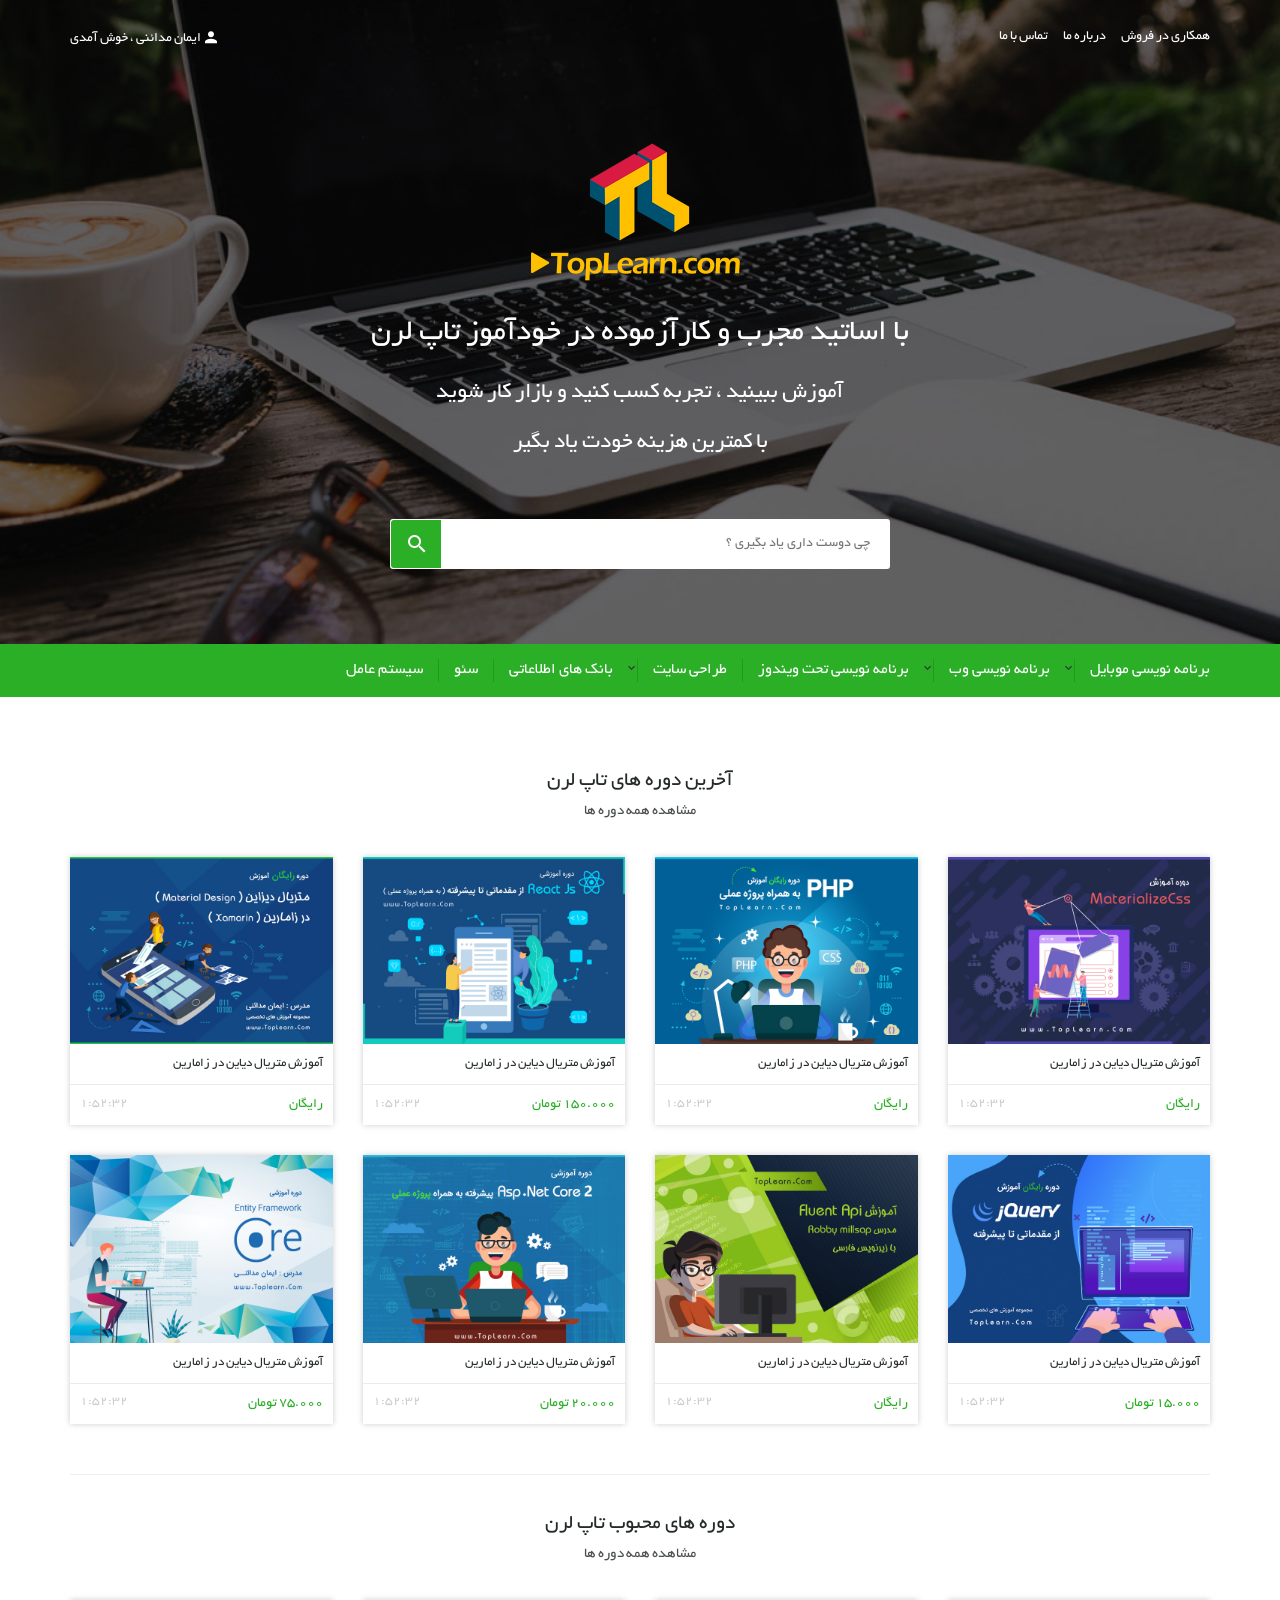
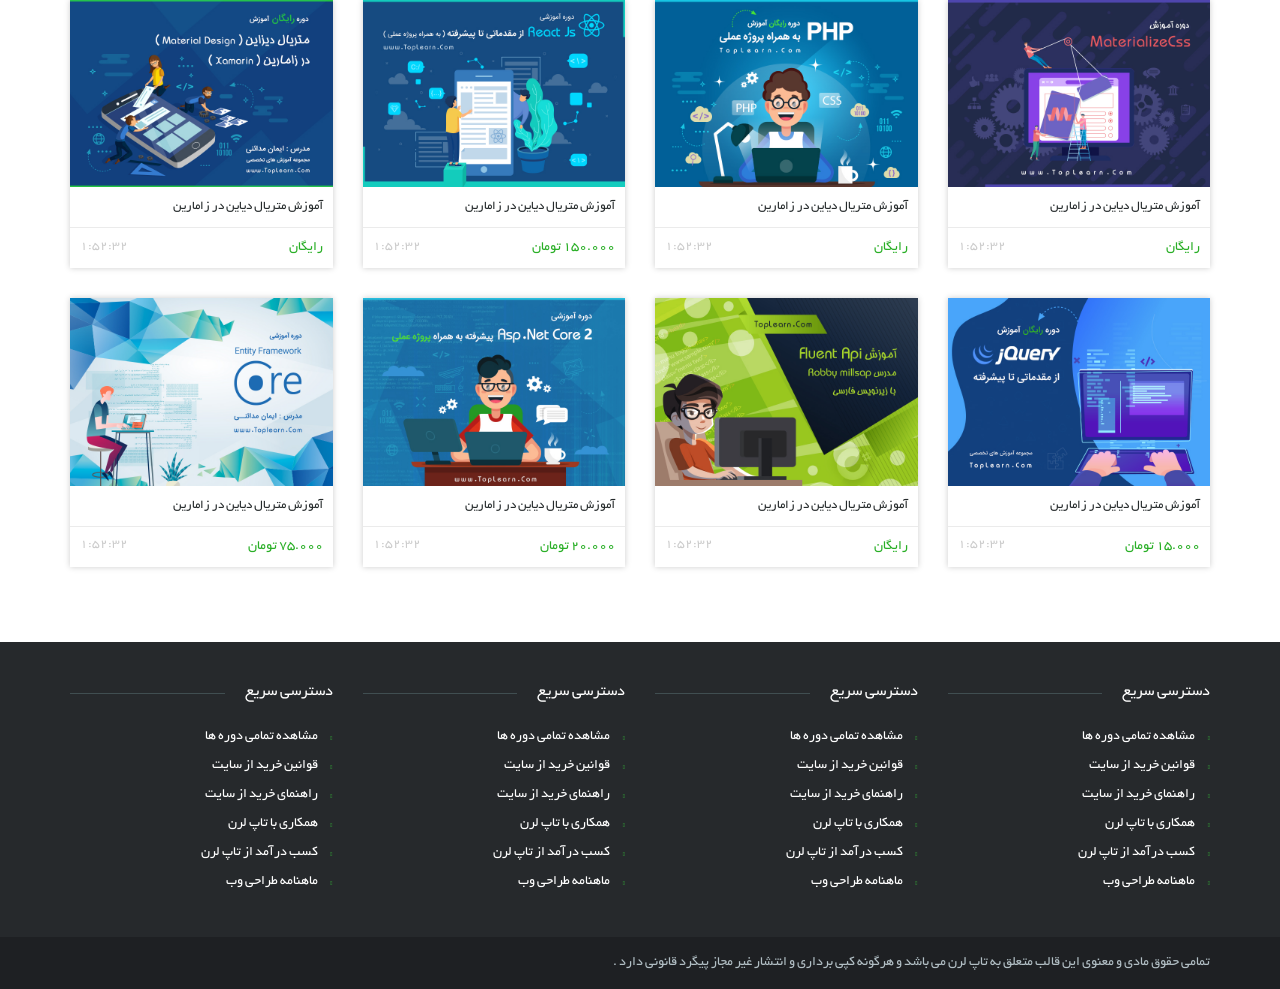
<file: TopLearn.Core/Templates/term/index.html>
<!DOCTYPE html>
<html class="no-js" dir="rtl" lang="fa-IR">
	<head>
		<meta charset="UTF-8">
		<title> تاپ لرن </title>
		<meta name="googlebot" content="index,follow">
		<meta name="robots" content="noodp,noydir">
		<meta name="apple-mobile-web-app-capable" content="yes" >
		<meta http-equiv="X-UA-Compatible" content="IE=edge,chrome=1">
    	<meta name="viewport" content="width=device-width, initial-scale=1">
		<link rel="stylesheet" type="text/css" href="css/bootstrap.min.css">
		<link rel="stylesheet" type="text/css" href="css/bootstrap-rtl.min.css">
        <link rel="stylesheet" type="text/css" href="css/material-design-iconic-font.min.css">
        <link rel="stylesheet" type="text/css" href="css/style.css">
		<script src="js/jquery.min.js"></script>
	</head>
	<body>
    	<script src="js/modernizr-custom.js"></script>

        <div class="landing-layer">
            <div class="container">
                <nav>
                    <div class="row">
                        <div class="col-sm-6 col-xs-12">
                            <ul>
                                <li>
                                    <a href=""> همکاری در فروش </a>
                                    <a href=""> درباره ما </a>
                                    <a href=""> تماس با ما </a>
                                </li>
                            </ul>
                        </div>
                        <div class="col-sm-6 col-xs-12">
                            <div class="clientarea">
                                <div class="loggein ">
                                     <i class="zmdi zmdi-account"></i><a href=""> ایمان مدائنی ، خوش آمدی </a>
                                </div>
                                <div class="signin hidden">
                                    <i class="zmdi zmdi-account"></i>
                                    <a href=""> ورود </a> /
                                    <a href=""> عضویت </a>
                                </div>
                            </div>  
                        </div>
                    </div>
                </nav>
                <header>
                    <a href="" class="logo"><img src="images/logo.png"></a>
                    <h1> با اساتید مجرب و کارآزموده در خودآموز تاپ لرن </h1>
                    <h2> آموزش ببینید ، تجربه کسب کنید و بازار کار شوید </h2>
                    <h3> با کمترین هزینه خودت یاد بگیر </h3>
                </header>
                <div class="search-form">
                    <form>
                        <input type="text" name="" placeholder="چی دوست داری یاد بگیری ؟">
                        <button><i class="zmdi zmdi-search"></i></button>
                    </form>
                </div>
            </div>
        </div>

        <!-- main manu -->
        <div class="main-menu">
            <div class="container">
                <nav>
                    <span class="responsive-sign"><i class="zmdi zmdi-menu"></i></span>
                    <ul>
                        <li><a href=""> برنامه نویسی موبایل </a>
                            <ul>
                                <li><a href=""> زامارین  Xamarin </a></li>
                                <li><a href=""> react Native </a></li>
                            </ul>
                        </li>
                        <li><a href=""> برنامه نویسی وب </a>
                            <ul>
                                <li><a href=""> Asp.net WebForms </a></li>
                                <li><a href=""> Asp.net MVC </a></li>
                                <li><a href=""> PHP MVC </a></li>
                                <li><a href=""> PHP FrameWorks </a></li>
                                <li><a href=""> Asp.net Core </a></li>
                            </ul>
                        </li>
                        <li><a href=""> برنامه نویسی تحت ویندوز </a></li>
                        <li><a href=""> طراحی سایت </a>
                            <ul>
                                <li><a href=""> طراحی سایت </a></li>
                                <li><a href=""> Bootstrap </a></li>
                                <li><a href=""> Angular </a></li>
                                <li><a href=""> react </a></li>
                                <li><a href=""> Jquery </a></li>
                            </ul>
                        </li>
                        <li><a href=""> بانک های اطلاعاتی </a></li>
                        <li><a href=""> سئو </a></li>
                        <li><a href=""> سیستم عامل </a></li>
                    </ul>
                </nav>
            </div>
        </div>
        <!-- /main manu -->

        <!-- content -->
        <main id="home-page">
            <div class="container">
                <section class="terms-items">
                    <header>
                        <h2> آخرین دوره های تاپ لرن </h2>
                        <a href=""> مشاهده همه دوره ها </a>
                    </header>
                    <div class="row">
                        <!-- col -->
                        <div class="col-lg-3 col-md-4 col-sm-6 col-xs-12 term-col">
                            <article>
                                <a href="" class="img-layer"><img src="images/pic/1.jpg"></a>
                                <h2><a href=""> آموزش متریال دیاین در زامارین </a></h2>
                                <span> رایگان </span>
                                <i>1:52:32</i>
                            </article>
                        </div>    
                        <!-- /col -->
                        <!-- col -->
                        <div class="col-lg-3 col-md-4 col-sm-6 col-xs-12 term-col">
                            <article>
                                <a href="" class="img-layer"><img src="images/pic/2.jpg"></a>
                                <h2><a href=""> آموزش متریال دیاین در زامارین </a></h2>
                                <span> رایگان </span>
                                <i>1:52:32</i>
                            </article>
                        </div>    
                        <!-- /col -->
                        <!-- col -->
                        <div class="col-lg-3 col-md-4 col-sm-6 col-xs-12 term-col">
                            <article>
                                <a href="" class="img-layer"><img src="images/pic/3.jpg"></a>
                                <h2><a href=""> آموزش متریال دیاین در زامارین </a></h2>
                                <span> 150.000 تومان </span>
                                <i>1:52:32</i>
                            </article>
                        </div>    
                        <!-- /col -->
                        <!-- col -->
                        <div class="col-lg-3 col-md-4 col-sm-6 col-xs-12 term-col">
                            <article>
                                <a href="" class="img-layer"><img src="images/pic/4.jpg"></a>
                                <h2><a href=""> آموزش متریال دیاین در زامارین </a></h2>
                                <span> رایگان </span>
                                <i>1:52:32</i>
                            </article>
                        </div>    
                        <!-- /col -->
                        <!-- col -->
                        <div class="col-lg-3 col-md-4 col-sm-6 col-xs-12 term-col">
                            <article>
                                <a href="" class="img-layer"><img src="images/pic/5.jpg"></a>
                                <h2><a href=""> آموزش متریال دیاین در زامارین </a></h2>
                                <span> 15.000 تومان </span>
                                <i>1:52:32</i>
                            </article>
                        </div>    
                        <!-- /col -->
                        <!-- col -->
                        <div class="col-lg-3 col-md-4 col-sm-6 col-xs-12 term-col">
                            <article>
                                <a href="" class="img-layer"><img src="images/pic/6.jpg"></a>
                                <h2><a href=""> آموزش متریال دیاین در زامارین </a></h2>
                                <span> رایگان </span>
                                <i>1:52:32</i>
                            </article>
                        </div>    
                        <!-- /col -->
                        <!-- col -->
                        <div class="col-lg-3 col-md-4 col-sm-6 col-xs-12 term-col">
                            <article>
                                <a href="" class="img-layer"><img src="images/pic/7.jpg"></a>
                                <h2><a href=""> آموزش متریال دیاین در زامارین </a></h2>
                                <span> 20.000 تومان </span>
                                <i>1:52:32</i>
                            </article>
                        </div>    
                        <!-- /col -->
                        <!-- col -->
                        <div class="col-lg-3 col-md-4 col-sm-6 col-xs-12 term-col">
                            <article>
                                <a href="" class="img-layer"><img src="images/pic/8.jpg"></a>
                                <h2><a href=""> آموزش متریال دیاین در زامارین </a></h2>
                                <span> 75.000 تومان </span>
                                <i>1:52:32</i>
                            </article>
                        </div>    
                        <!-- /col -->
                    </div>
                </section>

                <hr>

                <section class="terms-items">
                    <header>
                        <h2> دوره های محبوب تاپ لرن </h2>
                        <a href=""> مشاهده همه دوره ها </a>
                    </header>
                    <div class="row">
                        <!-- col -->
                        <div class="col-lg-3 col-md-4 col-sm-6 col-xs-12 term-col">
                            <article>
                                <a href="" class="img-layer"><img src="images/pic/1.jpg"></a>
                                <h2><a href=""> آموزش متریال دیاین در زامارین </a></h2>
                                <span> رایگان </span>
                                <i>1:52:32</i>
                            </article>
                        </div>    
                        <!-- /col -->
                        <!-- col -->
                        <div class="col-lg-3 col-md-4 col-sm-6 col-xs-12 term-col">
                            <article>
                                <a href="" class="img-layer"><img src="images/pic/2.jpg"></a>
                                <h2><a href=""> آموزش متریال دیاین در زامارین </a></h2>
                                <span> رایگان </span>
                                <i>1:52:32</i>
                            </article>
                        </div>    
                        <!-- /col -->
                        <!-- col -->
                        <div class="col-lg-3 col-md-4 col-sm-6 col-xs-12 term-col">
                            <article>
                                <a href="" class="img-layer"><img src="images/pic/3.jpg"></a>
                                <h2><a href=""> آموزش متریال دیاین در زامارین </a></h2>
                                <span> 150.000 تومان </span>
                                <i>1:52:32</i>
                            </article>
                        </div>    
                        <!-- /col -->
                        <!-- col -->
                        <div class="col-lg-3 col-md-4 col-sm-6 col-xs-12 term-col">
                            <article>
                                <a href="" class="img-layer"><img src="images/pic/4.jpg"></a>
                                <h2><a href=""> آموزش متریال دیاین در زامارین </a></h2>
                                <span> رایگان </span>
                                <i>1:52:32</i>
                            </article>
                        </div>    
                        <!-- /col -->
                        <!-- col -->
                        <div class="col-lg-3 col-md-4 col-sm-6 col-xs-12 term-col">
                            <article>
                                <a href="" class="img-layer"><img src="images/pic/5.jpg"></a>
                                <h2><a href=""> آموزش متریال دیاین در زامارین </a></h2>
                                <span> 15.000 تومان </span>
                                <i>1:52:32</i>
                            </article>
                        </div>    
                        <!-- /col -->
                        <!-- col -->
                        <div class="col-lg-3 col-md-4 col-sm-6 col-xs-12 term-col">
                            <article>
                                <a href="" class="img-layer"><img src="images/pic/6.jpg"></a>
                                <h2><a href=""> آموزش متریال دیاین در زامارین </a></h2>
                                <span> رایگان </span>
                                <i>1:52:32</i>
                            </article>
                        </div>    
                        <!-- /col -->
                        <!-- col -->
                        <div class="col-lg-3 col-md-4 col-sm-6 col-xs-12 term-col">
                            <article>
                                <a href="" class="img-layer"><img src="images/pic/7.jpg"></a>
                                <h2><a href=""> آموزش متریال دیاین در زامارین </a></h2>
                                <span> 20.000 تومان </span>
                                <i>1:52:32</i>
                            </article>
                        </div>    
                        <!-- /col -->
                        <!-- col -->
                        <div class="col-lg-3 col-md-4 col-sm-6 col-xs-12 term-col">
                            <article>
                                <a href="" class="img-layer"><img src="images/pic/8.jpg"></a>
                                <h2><a href=""> آموزش متریال دیاین در زامارین </a></h2>
                                <span> 75.000 تومان </span>
                                <i>1:52:32</i>
                            </article>
                        </div>    
                        <!-- /col -->
                    </div>
                </section>
            </div>
        </main>
        <!-- /content -->

        <!-- footer -->
        <footer>
            <div class="top-footer">
                <div class="container">
                    <div class="row">
                        <div class="col-md-3 col-sm-6 col-xs-12">
                            <section class="list">
                                <header><h4> دسترسی سریع</h4></header>
                                <ul>
                                    <li><a href="">مشاهده تمامی دوره ها</a></li>
                                    <li><a href="">قوانین خرید از سایت </a></li>
                                    <li><a href="">راهنمای خرید از سایت </a></li>
                                    <li><a href="">همکاری با تاپ لرن </a></li>
                                    <li><a href="">کسب درآمد از تاپ لرن </a></li>
                                    <li><a href="">ماهنامه طراحی وب</a></li>
                                </ul>
                            </section>
                        </div>
                        <div class="col-md-3 col-sm-6 col-xs-12">
                            <section class="list">
                                <header><h4> دسترسی سریع</h4></header>
                                <ul>
                                    <li><a href="">مشاهده تمامی دوره ها</a></li>
                                    <li><a href="">قوانین خرید از سایت </a></li>
                                    <li><a href="">راهنمای خرید از سایت </a></li>
                                    <li><a href="">همکاری با تاپ لرن </a></li>
                                    <li><a href="">کسب درآمد از تاپ لرن </a></li>
                                    <li><a href="">ماهنامه طراحی وب</a></li>
                                </ul>
                            </section>
                        </div>
                        <div class="col-md-3 col-sm-6 col-xs-12">
                            <section class="list">
                                <header><h4> دسترسی سریع</h4></header>
                                <ul>
                                    <li><a href="">مشاهده تمامی دوره ها</a></li>
                                    <li><a href="">قوانین خرید از سایت </a></li>
                                    <li><a href="">راهنمای خرید از سایت </a></li>
                                    <li><a href="">همکاری با تاپ لرن </a></li>
                                    <li><a href="">کسب درآمد از تاپ لرن </a></li>
                                    <li><a href="">ماهنامه طراحی وب</a></li>
                                </ul>
                            </section>
                        </div>
                        <div class="col-md-3 col-sm-6 col-xs-12">
                            <section class="list">
                                <header><h4> دسترسی سریع</h4></header>
                                <ul>
                                    <li><a href="">مشاهده تمامی دوره ها</a></li>
                                    <li><a href="">قوانین خرید از سایت </a></li>
                                    <li><a href="">راهنمای خرید از سایت </a></li>
                                    <li><a href="">همکاری با تاپ لرن </a></li>
                                    <li><a href="">کسب درآمد از تاپ لرن </a></li>
                                    <li><a href="">ماهنامه طراحی وب</a></li>
                                </ul>
                            </section>
                        </div>
                    </div>
                </div>
            </div>
            <div class="bottom-footer">
                <div class="container">
                    <p>
                        تمامی حقوق مادی و معنوی این قالب متعلق به <a href=""> تاپ لرن </a> می باشد و هرگونه کپی برداری و انتشار غیر مجاز پیگرد قانونی دارد .
                    </p>
                </div>
            </div>
        </footer>
        <!-- /footer -->

        <script src="js/bootstrap.min.js"></script>
	    <script src="js/script.js"></script>
	</body>
</html>
</file>
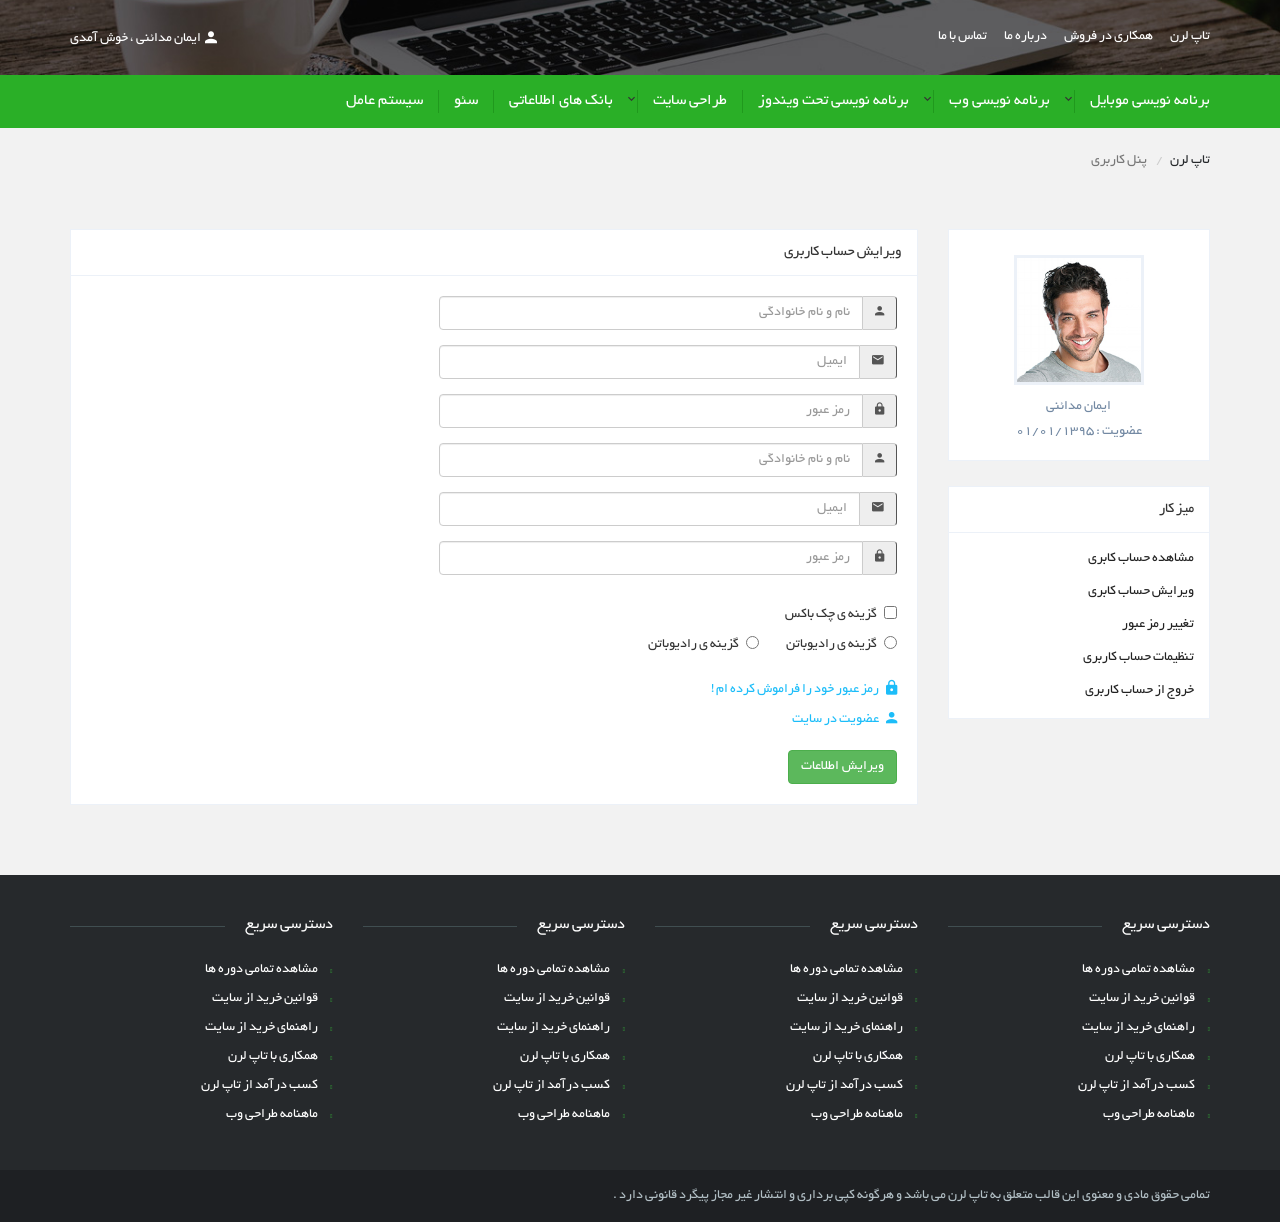
<file: TopLearn.Core/Templates/term/account-2.html>
<!DOCTYPE html>
<html class="no-js" dir="rtl" lang="fa-IR">
	<head>
		<meta charset="UTF-8">
		<title> تاپ لرن </title>
		<meta name="googlebot" content="index,follow">
		<meta name="robots" content="noodp,noydir">
		<meta name="apple-mobile-web-app-capable" content="yes" >
		<meta http-equiv="X-UA-Compatible" content="IE=edge,chrome=1">
    	<meta name="viewport" content="width=device-width, initial-scale=1">
		<link rel="stylesheet" type="text/css" href="css/bootstrap.min.css">
		<link rel="stylesheet" type="text/css" href="css/bootstrap-rtl.min.css">
        <link rel="stylesheet" type="text/css" href="css/material-design-iconic-font.min.css">
        <link rel="stylesheet" type="text/css" href="css/style.css">
		<script src="js/jquery.min.js"></script>
	</head>
	<body>
    	<script src="js/modernizr-custom.js"></script>

        <div class="landing-layer">
            <div class="container">
                <nav>
                    <div class="row">
                        <div class="col-sm-6 col-xs-12">
                            <ul>
                                <li><a href=""> تاپ لرن </a></li>
                                <li><a href=""> همکاری در فروش </a></li>
                                <li><a href=""> درباره ما </a> </li>
                                <li><a href=""> تماس با ما </a></li>
                            </ul>
                        </div>
                        <div class="col-sm-6 col-xs-12">
                            <div class="clientarea">
                                <div class="loggein ">
                                     <i class="zmdi zmdi-account"></i><a href=""> ایمان مدائنی ، خوش آمدی </a>
                                </div>
                                <div class="signin hidden">
                                    <i class="zmdi zmdi-account"></i>
                                    <a href=""> ورود </a> /
                                    <a href=""> عضویت </a>
                                </div>
                            </div>  
                        </div>
                    </div>
                </nav>
            </div>
        </div>

        <!-- main manu -->
        <div class="main-menu">
            <div class="container">
                <nav>
                    <span class="responsive-sign"><i class="zmdi zmdi-menu"></i></span>
                    <ul>
                        <li><a href=""> برنامه نویسی موبایل </a>
                            <ul>
                                <li><a href=""> زامارین  Xamarin </a></li>
                                <li><a href=""> react Native </a></li>
                            </ul>
                        </li>
                        <li><a href=""> برنامه نویسی وب </a>
                            <ul>
                                <li><a href=""> Asp.net WebForms </a></li>
                                <li><a href=""> Asp.net MVC </a></li>
                                <li><a href=""> PHP MVC </a></li>
                                <li><a href=""> PHP FrameWorks </a></li>
                                <li><a href=""> Asp.net Core </a></li>
                            </ul>
                        </li>
                        <li><a href=""> برنامه نویسی تحت ویندوز </a></li>
                        <li><a href=""> طراحی سایت </a>
                            <ul>
                                <li><a href=""> طراحی سایت </a></li>
                                <li><a href=""> Bootstrap </a></li>
                                <li><a href=""> Angular </a></li>
                                <li><a href=""> react </a></li>
                                <li><a href=""> Jquery </a></li>
                            </ul>
                        </li>
                        <li><a href=""> بانک های اطلاعاتی </a></li>
                        <li><a href=""> سئو </a></li>
                        <li><a href=""> سیستم عامل </a></li>
                    </ul>
                </nav>
            </div>
        </div>
        <!-- /main manu -->

        <div class="container">
            <nav aria-label="breadcrumb">
              <ul class="breadcrumb">
                <li class="breadcrumb-item"><a href="#">تاپ لرن</a></li>
                <li class="breadcrumb-item active" aria-current="page"> پنل کاربری </li>
              </ul>
            </nav>
        </div>

        <main>
            <div class="container">
                <div class="user-account">
                    <div class="row">
                        <div class="col-md-3 col-sm-4 col-xs-12">
                            <aside>

                                <div class="avatar-layer">
                                    <div class="img-layer">
                                        <a href="" class="change-image"><i class="zmdi zmdi-edit"></i></a>
                                        <img src="images/pic/avatar.jpg">
                                    </div>
                                    <div class="detail">
                                        <span> ایمان مدائنی </span>
                                        <span> عضویت : 01/01/1395 </span>
                                    </div>
                                </div>

                                <section>
                                    <header><h3> میز کار </h3></header>
                                    <div class="inner">
                                        <ul>
                                            <li><a href=""> مشاهده حساب کابری </a></li>
                                            <li><a href=""> ویرایش حساب کابری </a></li>
                                            <li><a href=""> تغییر رمز عبور </a></li>
                                            <li><a href=""> تنظیمات حساب کاربری </a></li>
                                            <li><a href=""> خروج از حساب کاربری </a></li>
                                        </ul>
                                    </div>
                                </section>
                            </aside>    
                        </div>
                        <div class="col-md-9 col-sm-8 col-xs-12">
                            <section class="user-account-content">
                                <header><h1> ویرایش حساب کاربری </h1></header>
                                <div class="inner form-layer">
                                    <form action="" method="">

                                        <div class="row">
                                            <div class="col-md-7 col-sm-8 col-xs-12">
                                                <div class="input-group">
                                                    <span class="input-group-addon" id="username"><i class="zmdi zmdi-account"></i></span>
                                                    <input type="text" class="form-control" placeholder="نام و نام خانوادگی" aria-describedby="username">
                                                </div>
                                            </div>
                                            <div class="col-md-7 col-sm-8 col-xs-12">
                                                <div class="input-group">
                                                    <span class="input-group-addon" id="email-address"><i class="zmdi zmdi-email"></i></span>
                                                    <input type="text" class="form-control" placeholder="ایمیل" aria-describedby="email-address">
                                                </div>  
                                            </div>
                                            <div class="col-md-7 col-sm-8 col-xs-12">
                                                <div class="input-group">
                                                    <span class="input-group-addon" id="password"><i class="zmdi zmdi-lock"></i></span>
                                                    <input type="text" class="form-control" placeholder="رمز عبور " aria-describedby="password">
                                                </div>
                                            </div>
                                            <div class="col-md-7 col-sm-8 col-xs-12">
                                                <div class="input-group">
                                                    <span class="input-group-addon" id="username"><i class="zmdi zmdi-account"></i></span>
                                                    <input type="text" class="form-control" placeholder="نام و نام خانوادگی" aria-describedby="username">
                                                </div>
                                            </div>
                                            <div class="col-md-7 col-sm-8 col-xs-12">
                                                <div class="input-group">
                                                    <span class="input-group-addon" id="email-address"><i class="zmdi zmdi-email"></i></span>
                                                    <input type="text" class="form-control" placeholder="ایمیل" aria-describedby="email-address">
                                                </div>  
                                            </div>
                                            <div class="col-md-7 col-sm-8 col-xs-12">
                                                <div class="input-group">
                                                    <span class="input-group-addon" id="password"><i class="zmdi zmdi-lock"></i></span>
                                                    <input type="text" class="form-control" placeholder="رمز عبور " aria-describedby="password">
                                                </div>
                                            </div>
                                            <div class="col-md-7 col-sm-8 col-xs-12">
                                                <div class="checkbox-layer">
                                                    <label><input type="checkbox" name="">  گزینه ی چک باکس </label>
                                                </div>
                                            </div>
                                            <div class="col-md-7 col-sm-8 col-xs-12">
                                                <div class="radio-layer">
                                                    <label><input type="radio" name="">  گزینه ی رادیوباتن </label>
                                                    <label><input type="radio" name="">  گزینه ی رادیوباتن </label>
                                                </div>
                                            </div>
                                            <div class="col-md-7 col-sm-8 col-xs-12">
                                                <div class="link">
                                                    <a href=""> <i class="zmdi zmdi-lock"></i> رمز عبور خود را فراموش کرده ام !</a>
                                                    <a href=""> <i class="zmdi zmdi-account"></i> عضویت در سایت </a>
                                                </div>
                                            </div>
                                            <div class="col-md-7 col-sm-8 col-xs-12">
                                                <button class="btn btn-success"> ویرایش اطلاعات </button>
                                            </div>
                                        </div>

                                    </form>
                                </div>  
                            </section>
                        </div>
                    </div>
                </div>
            </div>
        </main>

        <!-- footer -->
        <footer>
            <div class="top-footer">
                <div class="container">
                    <div class="row">
                        <div class="col-md-3 col-sm-6 col-xs-12">
                            <section class="list">
                                <header><h4> دسترسی سریع</h4></header>
                                <ul>
                                    <li><a href="">مشاهده تمامی دوره ها</a></li>
                                    <li><a href="">قوانین خرید از سایت </a></li>
                                    <li><a href="">راهنمای خرید از سایت </a></li>
                                    <li><a href="">همکاری با تاپ لرن </a></li>
                                    <li><a href="">کسب درآمد از تاپ لرن </a></li>
                                    <li><a href="">ماهنامه طراحی وب</a></li>
                                </ul>
                            </section>
                        </div>
                        <div class="col-md-3 col-sm-6 col-xs-12">
                            <section class="list">
                                <header><h4> دسترسی سریع</h4></header>
                                <ul>
                                    <li><a href="">مشاهده تمامی دوره ها</a></li>
                                    <li><a href="">قوانین خرید از سایت </a></li>
                                    <li><a href="">راهنمای خرید از سایت </a></li>
                                    <li><a href="">همکاری با تاپ لرن </a></li>
                                    <li><a href="">کسب درآمد از تاپ لرن </a></li>
                                    <li><a href="">ماهنامه طراحی وب</a></li>
                                </ul>
                            </section>
                        </div>
                        <div class="col-md-3 col-sm-6 col-xs-12">
                            <section class="list">
                                <header><h4> دسترسی سریع</h4></header>
                                <ul>
                                    <li><a href="">مشاهده تمامی دوره ها</a></li>
                                    <li><a href="">قوانین خرید از سایت </a></li>
                                    <li><a href="">راهنمای خرید از سایت </a></li>
                                    <li><a href="">همکاری با تاپ لرن </a></li>
                                    <li><a href="">کسب درآمد از تاپ لرن </a></li>
                                    <li><a href="">ماهنامه طراحی وب</a></li>
                                </ul>
                            </section>
                        </div>
                        <div class="col-md-3 col-sm-6 col-xs-12">
                            <section class="list">
                                <header><h4> دسترسی سریع</h4></header>
                                <ul>
                                    <li><a href="">مشاهده تمامی دوره ها</a></li>
                                    <li><a href="">قوانین خرید از سایت </a></li>
                                    <li><a href="">راهنمای خرید از سایت </a></li>
                                    <li><a href="">همکاری با تاپ لرن </a></li>
                                    <li><a href="">کسب درآمد از تاپ لرن </a></li>
                                    <li><a href="">ماهنامه طراحی وب</a></li>
                                </ul>
                            </section>
                        </div>
                    </div>
                </div>
            </div>
            <div class="bottom-footer">
                <div class="container">
                    <p>
                        تمامی حقوق مادی و معنوی این قالب متعلق به <a href=""> تاپ لرن </a> می باشد و هرگونه کپی برداری و انتشار غیر مجاز پیگرد قانونی دارد .
                    </p>
                </div>
            </div>
        </footer>
        <!-- /footer -->

        <script src="js/bootstrap.min.js"></script>
	    <script src="js/script.js"></script>
	</body>
</html>
</file>
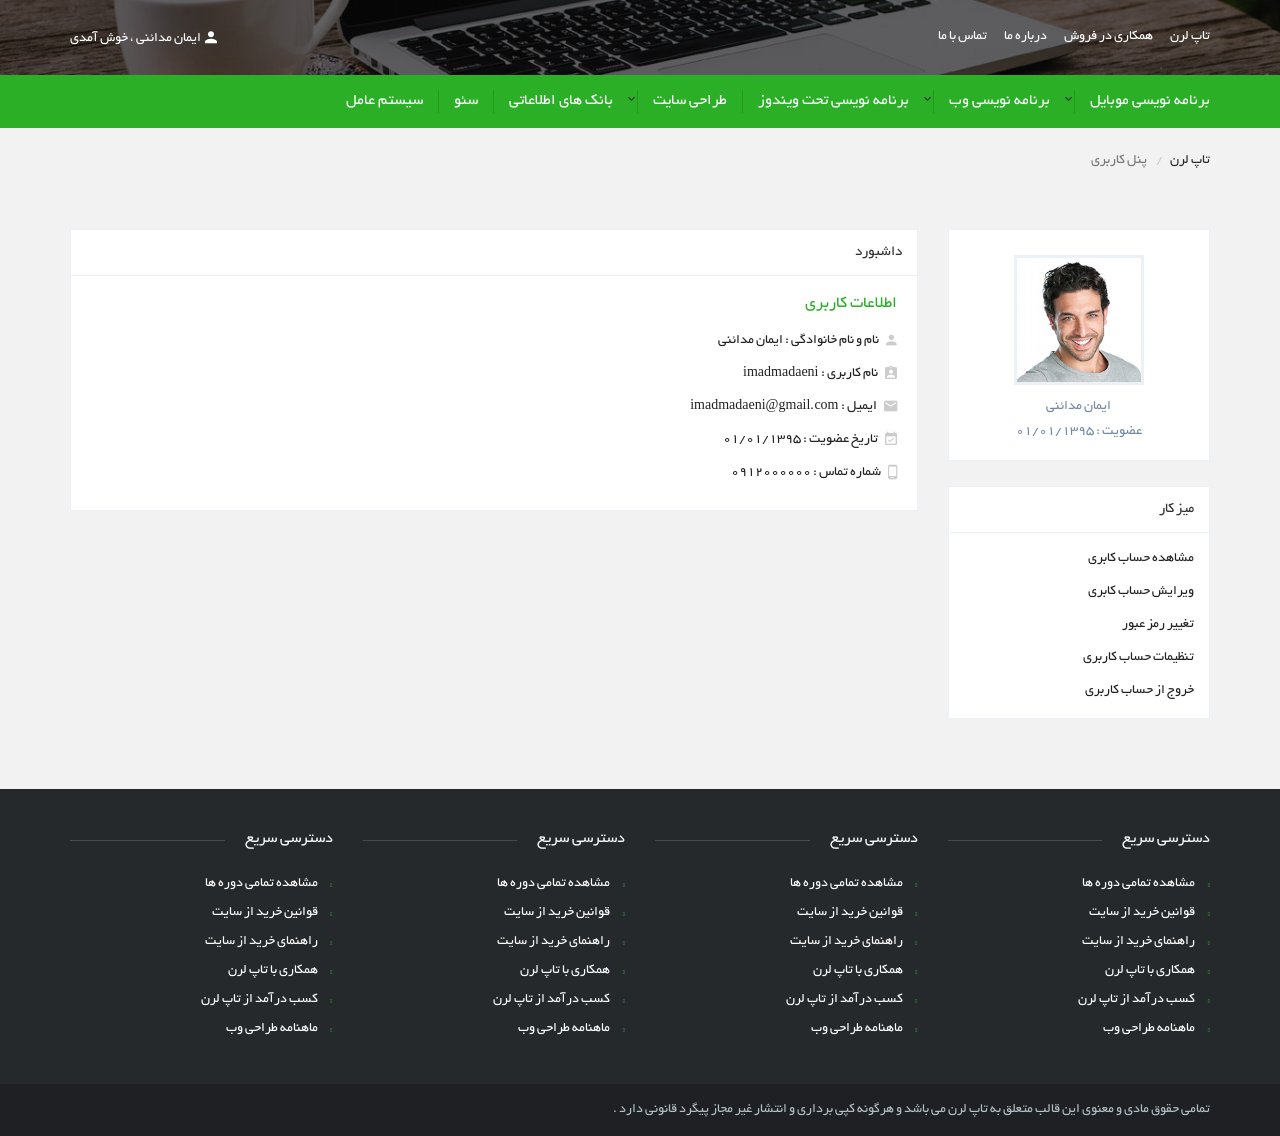
<file: TopLearn.Core/Templates/term/account.html>
<!DOCTYPE html>
<html class="no-js" dir="rtl" lang="fa-IR">
	<head>
		<meta charset="UTF-8">
		<title> تاپ لرن </title>
		<meta name="googlebot" content="index,follow">
		<meta name="robots" content="noodp,noydir">
		<meta name="apple-mobile-web-app-capable" content="yes" >
		<meta http-equiv="X-UA-Compatible" content="IE=edge,chrome=1">
    	<meta name="viewport" content="width=device-width, initial-scale=1">
		<link rel="stylesheet" type="text/css" href="css/bootstrap.min.css">
		<link rel="stylesheet" type="text/css" href="css/bootstrap-rtl.min.css">
        <link rel="stylesheet" type="text/css" href="css/material-design-iconic-font.min.css">
        <link rel="stylesheet" type="text/css" href="css/style.css">
		<script src="js/jquery.min.js"></script>
	</head>
	<body>
    	<script src="js/modernizr-custom.js"></script>

        <div class="landing-layer">
            <div class="container">
                <nav>
                    <div class="row">
                        <div class="col-sm-6 col-xs-12">
                            <ul>
                                <li><a href=""> تاپ لرن </a></li>
                                <li><a href=""> همکاری در فروش </a></li>
                                <li><a href=""> درباره ما </a> </li>
                                <li><a href=""> تماس با ما </a></li>
                            </ul>
                        </div>
                        <div class="col-sm-6 col-xs-12">
                            <div class="clientarea">
                                <div class="loggein ">
                                     <i class="zmdi zmdi-account"></i><a href=""> ایمان مدائنی ، خوش آمدی </a>
                                </div>
                                <div class="signin hidden">
                                    <i class="zmdi zmdi-account"></i>
                                    <a href=""> ورود </a> /
                                    <a href=""> عضویت </a>
                                </div>
                            </div>  
                        </div>
                    </div>
                </nav>
            </div>
        </div>

        <!-- main manu -->
        <div class="main-menu">
            <div class="container">
                <nav>
                    <span class="responsive-sign"><i class="zmdi zmdi-menu"></i></span>
                    <ul>
                        <li><a href=""> برنامه نویسی موبایل </a>
                            <ul>
                                <li><a href=""> زامارین  Xamarin </a></li>
                                <li><a href=""> react Native </a></li>
                            </ul>
                        </li>
                        <li><a href=""> برنامه نویسی وب </a>
                            <ul>
                                <li><a href=""> Asp.net WebForms </a></li>
                                <li><a href=""> Asp.net MVC </a></li>
                                <li><a href=""> PHP MVC </a></li>
                                <li><a href=""> PHP FrameWorks </a></li>
                                <li><a href=""> Asp.net Core </a></li>
                            </ul>
                        </li>
                        <li><a href=""> برنامه نویسی تحت ویندوز </a></li>
                        <li><a href=""> طراحی سایت </a>
                            <ul>
                                <li><a href=""> طراحی سایت </a></li>
                                <li><a href=""> Bootstrap </a></li>
                                <li><a href=""> Angular </a></li>
                                <li><a href=""> react </a></li>
                                <li><a href=""> Jquery </a></li>
                            </ul>
                        </li>
                        <li><a href=""> بانک های اطلاعاتی </a></li>
                        <li><a href=""> سئو </a></li>
                        <li><a href=""> سیستم عامل </a></li>
                    </ul>
                </nav>
            </div>
        </div>
        <!-- /main manu -->

        <div class="container">
            <nav aria-label="breadcrumb">
              <ul class="breadcrumb">
                <li class="breadcrumb-item"><a href="#">تاپ لرن</a></li>
                <li class="breadcrumb-item active" aria-current="page"> پنل کاربری </li>
              </ul>
            </nav>
        </div>

        <main>
            <div class="container">
                <div class="user-account">
                    <div class="row">
                        <div class="col-md-3 col-sm-4 col-xs-12">
                            <aside>

                                <div class="avatar-layer">
                                    <div class="img-layer">
                                        <a href="" class="change-image"><i class="zmdi zmdi-edit"></i></a>
                                        <img src="images/pic/avatar.jpg">
                                    </div>
                                    <div class="detail">
                                        <span> ایمان مدائنی </span>
                                        <span> عضویت : 01/01/1395 </span>
                                    </div>
                                </div>

                                <section>
                                    <header><h3> میز کار </h3></header>
                                    <div class="inner">
                                        <ul>
                                            <li><a href=""> مشاهده حساب کابری </a></li>
                                            <li><a href=""> ویرایش حساب کابری </a></li>
                                            <li><a href=""> تغییر رمز عبور </a></li>
                                            <li><a href=""> تنظیمات حساب کاربری </a></li>
                                            <li><a href=""> خروج از حساب کاربری </a></li>
                                        </ul>
                                    </div>
                                </section>
                            </aside>    
                        </div>
                        <div class="col-md-9 col-sm-8 col-xs-12">
                            <section class="user-account-content">
                                <header><h1> داشبورد </h1></header>
                                <div class="inner">
                                    <div class="account-information">
                                        <h3> اطلاعات کاربری </h3>
                                        <ul>
                                            <li> <i class="zmdi zmdi-account"></i> نام و نام خانوادگی : ایمان مدائنی </li>
                                            <li> <i class="zmdi zmdi-assignment-account"></i> نام کاربری :  imadmadaeni </li>
                                            <li> <i class="zmdi zmdi-email"></i> ایمیل : imadmadaeni@gmail.com </li>
                                            <li> <i class="zmdi zmdi-calendar-check"></i> تاریخ عضویت : 01/01/1395 </li>
                                            <li> <i class="zmdi zmdi-smartphone-android"></i> شماره تماس : 0912000000 </li>
                                        </ul>
                                    </div>
                                </div>  
                            </section>
                        </div>
                    </div>
                </div>
            </div>
        </main>

        <!-- footer -->
        <footer>
            <div class="top-footer">
                <div class="container">
                    <div class="row">
                        <div class="col-md-3 col-sm-6 col-xs-12">
                            <section class="list">
                                <header><h4> دسترسی سریع</h4></header>
                                <ul>
                                    <li><a href="">مشاهده تمامی دوره ها</a></li>
                                    <li><a href="">قوانین خرید از سایت </a></li>
                                    <li><a href="">راهنمای خرید از سایت </a></li>
                                    <li><a href="">همکاری با تاپ لرن </a></li>
                                    <li><a href="">کسب درآمد از تاپ لرن </a></li>
                                    <li><a href="">ماهنامه طراحی وب</a></li>
                                </ul>
                            </section>
                        </div>
                        <div class="col-md-3 col-sm-6 col-xs-12">
                            <section class="list">
                                <header><h4> دسترسی سریع</h4></header>
                                <ul>
                                    <li><a href="">مشاهده تمامی دوره ها</a></li>
                                    <li><a href="">قوانین خرید از سایت </a></li>
                                    <li><a href="">راهنمای خرید از سایت </a></li>
                                    <li><a href="">همکاری با تاپ لرن </a></li>
                                    <li><a href="">کسب درآمد از تاپ لرن </a></li>
                                    <li><a href="">ماهنامه طراحی وب</a></li>
                                </ul>
                            </section>
                        </div>
                        <div class="col-md-3 col-sm-6 col-xs-12">
                            <section class="list">
                                <header><h4> دسترسی سریع</h4></header>
                                <ul>
                                    <li><a href="">مشاهده تمامی دوره ها</a></li>
                                    <li><a href="">قوانین خرید از سایت </a></li>
                                    <li><a href="">راهنمای خرید از سایت </a></li>
                                    <li><a href="">همکاری با تاپ لرن </a></li>
                                    <li><a href="">کسب درآمد از تاپ لرن </a></li>
                                    <li><a href="">ماهنامه طراحی وب</a></li>
                                </ul>
                            </section>
                        </div>
                        <div class="col-md-3 col-sm-6 col-xs-12">
                            <section class="list">
                                <header><h4> دسترسی سریع</h4></header>
                                <ul>
                                    <li><a href="">مشاهده تمامی دوره ها</a></li>
                                    <li><a href="">قوانین خرید از سایت </a></li>
                                    <li><a href="">راهنمای خرید از سایت </a></li>
                                    <li><a href="">همکاری با تاپ لرن </a></li>
                                    <li><a href="">کسب درآمد از تاپ لرن </a></li>
                                    <li><a href="">ماهنامه طراحی وب</a></li>
                                </ul>
                            </section>
                        </div>
                    </div>
                </div>
            </div>
            <div class="bottom-footer">
                <div class="container">
                    <p>
                        تمامی حقوق مادی و معنوی این قالب متعلق به <a href=""> تاپ لرن </a> می باشد و هرگونه کپی برداری و انتشار غیر مجاز پیگرد قانونی دارد .
                    </p>
                </div>
            </div>
        </footer>
        <!-- /footer -->

        <script src="js/bootstrap.min.js"></script>
	    <script src="js/script.js"></script>
	</body>
</html>
</file>
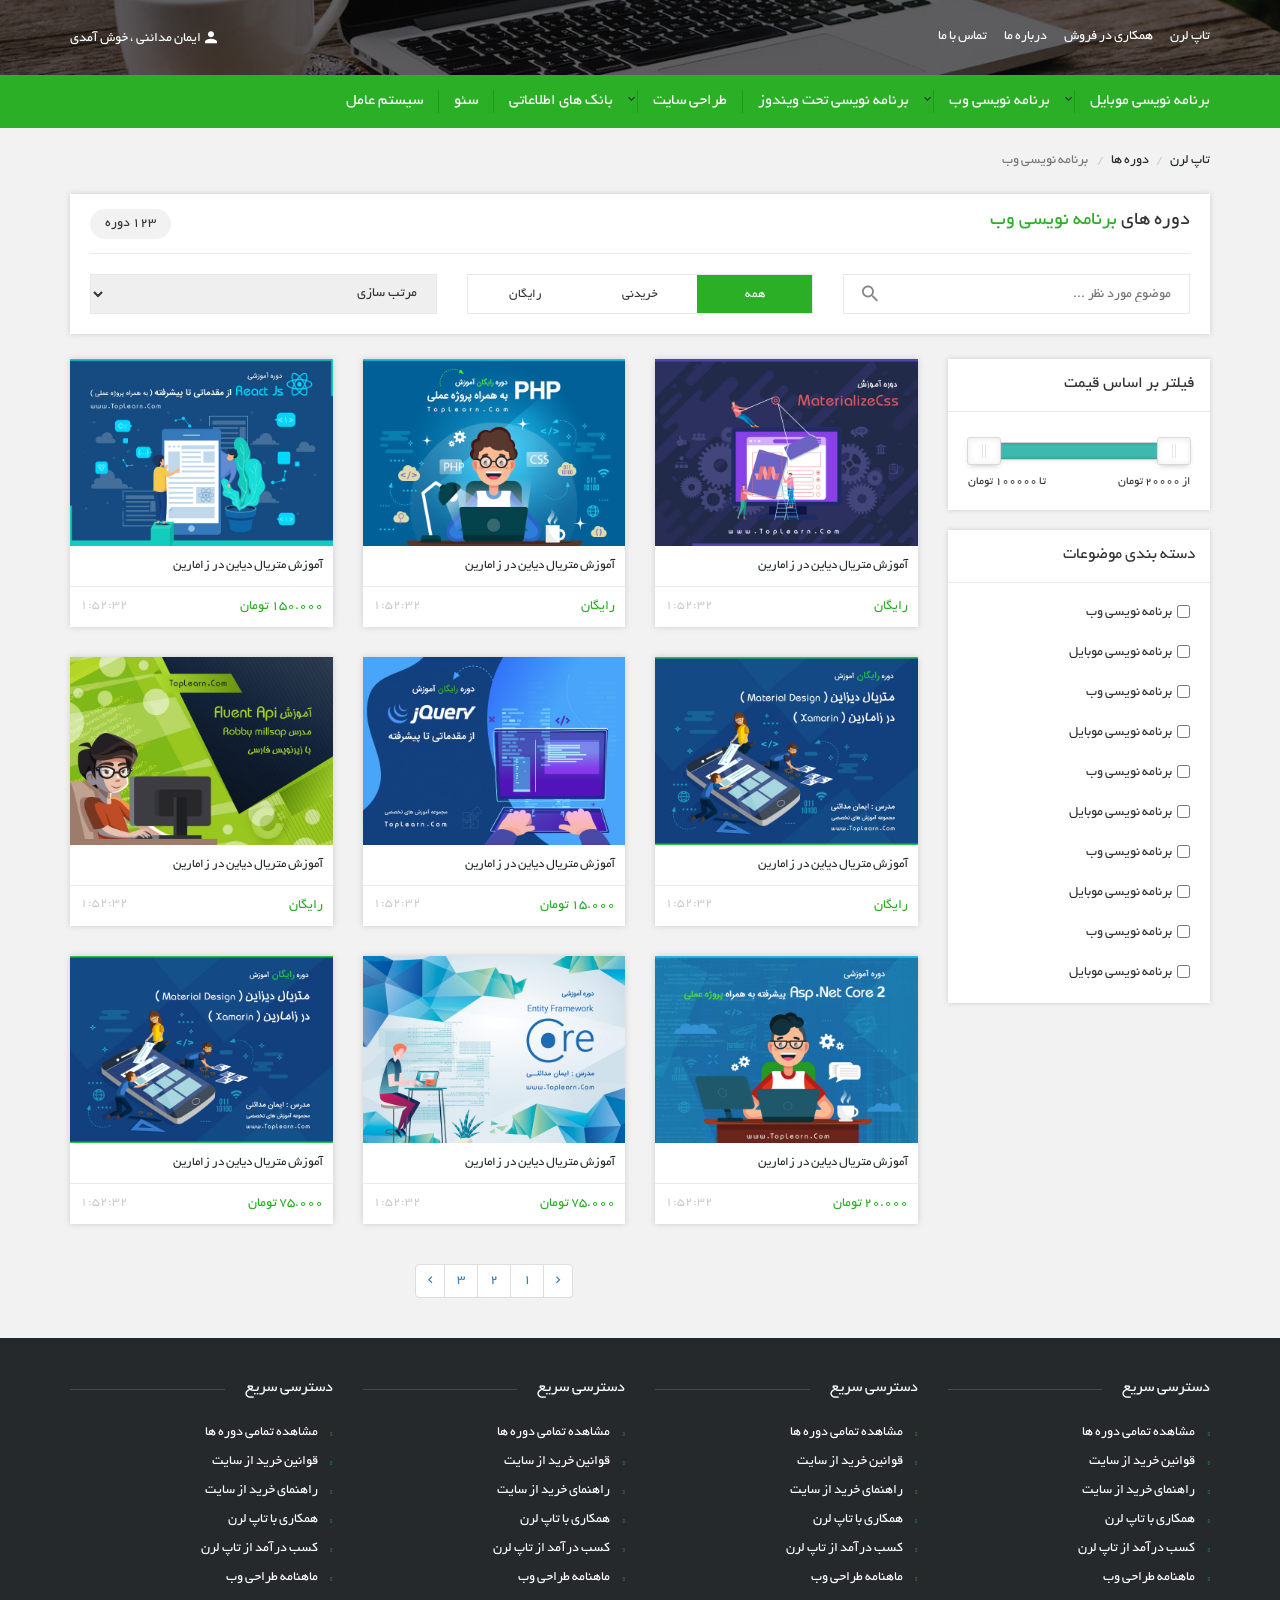
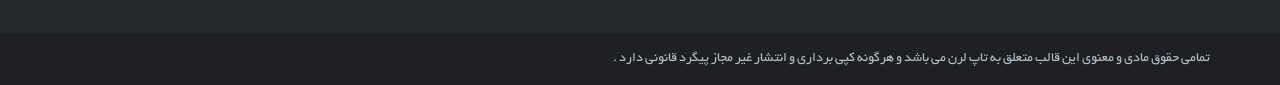
<file: TopLearn.Core/Templates/term/archive.html>
<!DOCTYPE html>
<html class="no-js" dir="rtl" lang="fa-IR">
	<head>
		<meta charset="UTF-8">
		<title> تاپ لرن </title>
		<meta name="googlebot" content="index,follow">
		<meta name="robots" content="noodp,noydir">
		<meta name="apple-mobile-web-app-capable" content="yes" >
		<meta http-equiv="X-UA-Compatible" content="IE=edge,chrome=1">
    	<meta name="viewport" content="width=device-width, initial-scale=1">
		<link rel="stylesheet" type="text/css" href="css/bootstrap.min.css">
		<link rel="stylesheet" type="text/css" href="css/bootstrap-rtl.min.css">
        <link rel="stylesheet" type="text/css" href="css/material-design-iconic-font.min.css">
        <link rel="stylesheet" type="text/css" href="noUiSlider/nouislider.min.css">
        <link rel="stylesheet" type="text/css" href="css/style.css">
		<script src="js/jquery.min.js"></script>
	</head>
	<body>
    	<script src="js/modernizr-custom.js"></script>

        <div class="landing-layer">
            <div class="container">
                <nav>
                    <div class="row">
                        <div class="col-sm-6 col-xs-12">
                            <ul>
                                <li><a href=""> تاپ لرن </a></li>
                                <li><a href=""> همکاری در فروش </a></li>
                                <li><a href=""> درباره ما </a> </li>
                                <li><a href=""> تماس با ما </a></li>
                            </ul>
                        </div>
                        <div class="col-sm-6 col-xs-12">
                            <div class="clientarea">
                                <div class="loggein ">
                                     <i class="zmdi zmdi-account"></i><a href=""> ایمان مدائنی ، خوش آمدی </a>
                                </div>
                                <div class="signin hidden">
                                    <i class="zmdi zmdi-account"></i>
                                    <a href=""> ورود </a> /
                                    <a href=""> عضویت </a>
                                </div>
                            </div>  
                        </div>
                    </div>
                </nav>
            </div>
        </div>

        <!-- main manu -->
        <div class="main-menu">
            <div class="container">
                <nav>
                    <span class="responsive-sign"><i class="zmdi zmdi-menu"></i></span>
                    <ul>
                        <li><a href=""> برنامه نویسی موبایل </a>
                            <ul>
                                <li><a href=""> زامارین  Xamarin </a></li>
                                <li><a href=""> react Native </a></li>
                            </ul>
                        </li>
                        <li><a href=""> برنامه نویسی وب </a>
                            <ul>
                                <li><a href=""> Asp.net WebForms </a></li>
                                <li><a href=""> Asp.net MVC </a></li>
                                <li><a href=""> PHP MVC </a></li>
                                <li><a href=""> PHP FrameWorks </a></li>
                                <li><a href=""> Asp.net Core </a></li>
                            </ul>
                        </li>
                        <li><a href=""> برنامه نویسی تحت ویندوز </a></li>
                        <li><a href=""> طراحی سایت </a>
                            <ul>
                                <li><a href=""> طراحی سایت </a></li>
                                <li><a href=""> Bootstrap </a></li>
                                <li><a href=""> Angular </a></li>
                                <li><a href=""> react </a></li>
                                <li><a href=""> Jquery </a></li>
                            </ul>
                        </li>
                        <li><a href=""> بانک های اطلاعاتی </a></li>
                        <li><a href=""> سئو </a></li>
                        <li><a href=""> سیستم عامل </a></li>
                    </ul>
                </nav>
            </div>
        </div>
        <!-- /main manu -->

        <div class="container">
            <nav aria-label="breadcrumb">
              <ul class="breadcrumb">
                <li class="breadcrumb-item"><a href="#">تاپ لرن</a></li>
                <li class="breadcrumb-item active"><a href="#">دوره ها</a></li>
                <li class="breadcrumb-item active" aria-current="page"> برنامه نویسی وب </li>
              </ul>
            </nav>
        </div>

        <div class="container">
            <section class="term-categories">
                
                <div class="top-bar">

                    <header><h1> دوره های <span> برنامه نویسی وب </span> </h1> <span> 123 دوره </span></header>

                    <div class="row">
                        <div class="col-md-4 col-sm-12 col-xs-12 pull-right">
                            <form action="" method="">
                                <div class="input">
                                    <input type="text" name="" placeholder="موضوع مورد نظر ...">
                                    <button><i class="zmdi zmdi-search"></i></button>
                                </div>
                            </form>
                        </div>  
                        <div class="col-md-4 col-sm-6 col-xs-12 pull-right">
                            <div class="switch-field available">
                                <input id="available-filter-1" name="available" value="all" checked="" type="radio">
                                <label for="available-filter-1"> همه </label>
                                <input id="available-filter-2" name="available" value="off" type="radio">
                                <label for="available-filter-2"> خریدنی </label>
                                <input id="available-filter-3" name="available" value="normal" type="radio">
                                <label for="available-filter-3"> رایگان </label>
                            </div>
                        </div>  
                        <div class="col-md-4 col-sm-6 col-xs-12 pull-left">
                            <div class="select-ddl">
                                <select>
                                    <option> مرتب سازی </option>
                                    <option> قیمت </option>
                                    <option> مدرت زمان دوره </option>
                                    <option> تاریخ انتشار </option>
                                </select>
                            </div>
                        </div>  
                    </div>
                </div>

                <div class="row">

                    <aside class="col-lg-3 col-md-4 col-sm-12 col-xs-12">
                        
                        <section class="aside-section filter-by-price">
                            <header><h3> فیلتر بر اساس قیمت </h3></header>
                            <div class="price-range">
                                <input type="hidden" value="" id="min-value" name="min_price">
                                <input type="hidden" value="" id="max-value" name="max_price">
                                <div class="price-bar"><div id="priceFilter"></div></div>
                                <div class="max-price">تا <span id="max-text">500000</span> تومان</div>
                                <div class="min-price">از <span id="min-text">20000</span> تومان</div>
                                <div class="clearfix"></div>
                            </div>
                        </section>

                        <section class="aside-section filter-by-category">
                            <header><h3> دسته بندی موضوعات </h3></header>
                            <div class="inner">
                                <ul>
                                    <li>
                                        <input type="checkbox" name="" id="cat-1">
                                        <label for="cat-1"> برنامه نویسی وب </label>
                                    </li>
                                    <li>
                                        <input type="checkbox" name="" id="cat-2">
                                        <label for="cat-2"> برنامه نویسی موبایل </label>
                                    </li>
                                    <li>
                                        <input type="checkbox" name="" id="cat-3">
                                        <label for="cat-3"> برنامه نویسی وب </label>
                                    </li>
                                    <li>
                                        <input type="checkbox" name="" id="cat-4">
                                        <label for="cat-4"> برنامه نویسی موبایل </label>
                                    </li>
                                    <li>
                                        <input type="checkbox" name="" id="cat-5">
                                        <label for="cat-5"> برنامه نویسی وب </label>
                                    </li>
                                    <li>
                                        <input type="checkbox" name="" id="cat-6">
                                        <label for="cat-6"> برنامه نویسی موبایل </label>
                                    </li>
                                    <li>
                                        <input type="checkbox" name="" id="cat-7">
                                        <label for="cat-7"> برنامه نویسی وب </label>
                                    </li>
                                    <li>
                                        <input type="checkbox" name="" id="cat-8">
                                        <label for="cat-8"> برنامه نویسی موبایل </label>
                                    </li>
                                    <li>
                                        <input type="checkbox" name="" id="cat-9">
                                        <label for="cat-9"> برنامه نویسی وب </label>
                                    </li>
                                    <li>
                                        <input type="checkbox" name="" id="cat-10">
                                        <label for="cat-10"> برنامه نویسی موبایل </label>
                                    </li>
                                </ul>
                            </div>
                        </section>

                    </aside>

                    <div class="col-lg-9 col-md-8 col-sm-12 col-xs-12">
                        
                        <section class="terms-items">
                            <div class="row">
                                <!-- col -->
                                <div class="col-lg-4 col-md-4 col-sm-6 col-xs-12 term-col">
                                    <article>
                                        <a href="" class="img-layer"><img src="images/pic/1.jpg"></a>
                                        <h2><a href=""> آموزش متریال دیاین در زامارین </a></h2>
                                        <span> رایگان </span>
                                        <i>1:52:32</i>
                                    </article>
                                </div>    
                                <!-- /col -->
                                <!-- col -->
                                <div class="col-lg-4 col-md-4 col-sm-6 col-xs-12 term-col">
                                    <article>
                                        <a href="" class="img-layer"><img src="images/pic/2.jpg"></a>
                                        <h2><a href=""> آموزش متریال دیاین در زامارین </a></h2>
                                        <span> رایگان </span>
                                        <i>1:52:32</i>
                                    </article>
                                </div>    
                                <!-- /col -->
                                <!-- col -->
                                <div class="col-lg-4 col-md-4 col-sm-6 col-xs-12 term-col">
                                    <article>
                                        <a href="" class="img-layer"><img src="images/pic/3.jpg"></a>
                                        <h2><a href=""> آموزش متریال دیاین در زامارین </a></h2>
                                        <span> 150.000 تومان </span>
                                        <i>1:52:32</i>
                                    </article>
                                </div>    
                                <!-- /col -->
                                <!-- col -->
                                <div class="col-lg-4 col-md-4 col-sm-6 col-xs-12 term-col">
                                    <article>
                                        <a href="" class="img-layer"><img src="images/pic/4.jpg"></a>
                                        <h2><a href=""> آموزش متریال دیاین در زامارین </a></h2>
                                        <span> رایگان </span>
                                        <i>1:52:32</i>
                                    </article>
                                </div>    
                                <!-- /col -->
                                <!-- col -->
                                <div class="col-lg-4 col-md-4 col-sm-6 col-xs-12 term-col">
                                    <article>
                                        <a href="" class="img-layer"><img src="images/pic/5.jpg"></a>
                                        <h2><a href=""> آموزش متریال دیاین در زامارین </a></h2>
                                        <span> 15.000 تومان </span>
                                        <i>1:52:32</i>
                                    </article>
                                </div>    
                                <!-- /col -->
                                <!-- col -->
                                <div class="col-lg-4 col-md-4 col-sm-6 col-xs-12 term-col">
                                    <article>
                                        <a href="" class="img-layer"><img src="images/pic/6.jpg"></a>
                                        <h2><a href=""> آموزش متریال دیاین در زامارین </a></h2>
                                        <span> رایگان </span>
                                        <i>1:52:32</i>
                                    </article>
                                </div>    
                                <!-- /col -->
                                <!-- col -->
                                <div class="col-lg-4 col-md-4 col-sm-6 col-xs-12 term-col">
                                    <article>
                                        <a href="" class="img-layer"><img src="images/pic/7.jpg"></a>
                                        <h2><a href=""> آموزش متریال دیاین در زامارین </a></h2>
                                        <span> 20.000 تومان </span>
                                        <i>1:52:32</i>
                                    </article>
                                </div>    
                                <!-- /col -->
                                <!-- col -->
                                <div class="col-lg-4 col-md-4 col-sm-6 col-xs-12 term-col">
                                    <article>
                                        <a href="" class="img-layer"><img src="images/pic/8.jpg"></a>
                                        <h2><a href=""> آموزش متریال دیاین در زامارین </a></h2>
                                        <span> 75.000 تومان </span>
                                        <i>1:52:32</i>
                                    </article>
                                </div>    
                                <!-- /col -->
                                <!-- col -->
                                <div class="col-lg-4 col-md-4 col-sm-6 col-xs-12 term-col">
                                    <article>
                                        <a href="" class="img-layer"><img src="images/pic/4.jpg"></a>
                                        <h2><a href=""> آموزش متریال دیاین در زامارین </a></h2>
                                        <span> 75.000 تومان </span>
                                        <i>1:52:32</i>
                                    </article>
                                </div>    
                                <!-- /col -->
                            </div>


                            <nav aria-label="Page navigation">
                                <ul class="pagination justify-content-center">
                                    <li class="page-item">
                                      <a class="page-link" href="#" aria-label="Previous">
                                        <span aria-hidden="true"><i class="zmdi zmdi-chevron-right"></i></span>
                                      </a>
                                    </li>
                                    <li class="page-item"><a class="page-link" href="#">1</a></li>
                                    <li class="page-item"><a class="page-link" href="#">2</a></li>
                                    <li class="page-item"><a class="page-link" href="#">3</a></li>
                                    <li class="page-item">
                                      <a class="page-link" href="#" aria-label="Next">
                                        <span aria-hidden="true"><i class="zmdi zmdi-chevron-left"></i></span>
                                      </a>
                                    </li>
                                </ul>
                            </nav>

                        </section>

                    </div>
                </div>
            </section>
        </div>

        <!-- footer -->
        <footer>
            <div class="top-footer">
                <div class="container">
                    <div class="row">
                        <div class="col-md-3 col-sm-6 col-xs-12">
                            <section class="list">
                                <header><h4> دسترسی سریع</h4></header>
                                <ul>
                                    <li><a href="">مشاهده تمامی دوره ها</a></li>
                                    <li><a href="">قوانین خرید از سایت </a></li>
                                    <li><a href="">راهنمای خرید از سایت </a></li>
                                    <li><a href="">همکاری با تاپ لرن </a></li>
                                    <li><a href="">کسب درآمد از تاپ لرن </a></li>
                                    <li><a href="">ماهنامه طراحی وب</a></li>
                                </ul>
                            </section>
                        </div>
                        <div class="col-md-3 col-sm-6 col-xs-12">
                            <section class="list">
                                <header><h4> دسترسی سریع</h4></header>
                                <ul>
                                    <li><a href="">مشاهده تمامی دوره ها</a></li>
                                    <li><a href="">قوانین خرید از سایت </a></li>
                                    <li><a href="">راهنمای خرید از سایت </a></li>
                                    <li><a href="">همکاری با تاپ لرن </a></li>
                                    <li><a href="">کسب درآمد از تاپ لرن </a></li>
                                    <li><a href="">ماهنامه طراحی وب</a></li>
                                </ul>
                            </section>
                        </div>
                        <div class="col-md-3 col-sm-6 col-xs-12">
                            <section class="list">
                                <header><h4> دسترسی سریع</h4></header>
                                <ul>
                                    <li><a href="">مشاهده تمامی دوره ها</a></li>
                                    <li><a href="">قوانین خرید از سایت </a></li>
                                    <li><a href="">راهنمای خرید از سایت </a></li>
                                    <li><a href="">همکاری با تاپ لرن </a></li>
                                    <li><a href="">کسب درآمد از تاپ لرن </a></li>
                                    <li><a href="">ماهنامه طراحی وب</a></li>
                                </ul>
                            </section>
                        </div>
                        <div class="col-md-3 col-sm-6 col-xs-12">
                            <section class="list">
                                <header><h4> دسترسی سریع</h4></header>
                                <ul>
                                    <li><a href="">مشاهده تمامی دوره ها</a></li>
                                    <li><a href="">قوانین خرید از سایت </a></li>
                                    <li><a href="">راهنمای خرید از سایت </a></li>
                                    <li><a href="">همکاری با تاپ لرن </a></li>
                                    <li><a href="">کسب درآمد از تاپ لرن </a></li>
                                    <li><a href="">ماهنامه طراحی وب</a></li>
                                </ul>
                            </section>
                        </div>
                    </div>
                </div>
            </div>
            <div class="bottom-footer">
                <div class="container">
                    <p>
                        تمامی حقوق مادی و معنوی این قالب متعلق به <a href=""> تاپ لرن </a> می باشد و هرگونه کپی برداری و انتشار غیر مجاز پیگرد قانونی دارد .
                    </p>
                </div>
            </div>
        </footer>
        <!-- /footer -->

        <script src="js/bootstrap.min.js"></script>
        <script src="noUiSlider/nouislider.min.js"></script>
	    <script src="js/script.js"></script><script type="text/javascript">
            $(function(){
                
                var slider = document.getElementById('priceFilter');
                noUiSlider.create(slider, {
                    start: [ 20000,100000 ],
                    step: 5000,
                    connect: true,
                    direction: 'rtl',
                     range: {
                         'min': 20000,
                         'max': 100000
                     }
                });

                var marginMin = document.getElementById('min-text'),
                marginMax = document.getElementById('max-text');

                slider.noUiSlider.on('update', function ( values, handle ) {
                    var xvalue = Math.round(values[handle]);
                    if ( handle ) {
                      marginMax.innerHTML = xvalue;
                    } else {
                      marginMin.innerHTML = xvalue;
                    }
                    //console.log(values[handle]);
                });

                slider.noUiSlider.on('change', function ( values, handle ) {
                    var xvalue = Math.round(values[handle]);
                    if ( handle ) {
                      // setGetParameter('max_price', xvalue);
                      $('#max-value').val(xvalue);
                    } else {
                      // setGetParameter('min_price', xvalue);
                      $('#min-value').val(xvalue);
                    }
                });


                slider.noUiSlider.on('slide', function(values, handle){

                    console.log(values[0]);
                    console.log(values[1]);

                    var xvalue = Math.round(values[handle]);
                    //updateSliderRange( Math.round(values[0]), Math.round(values[1]) );
                });


                function updateSliderRange( min, max ) {
                    slider.noUiSlider.updateOptions({
                      range: {
                        'min': min,
                        'max': max
                      }
                    });
                }
            });
        </script>
	</body>
</html>
</file>
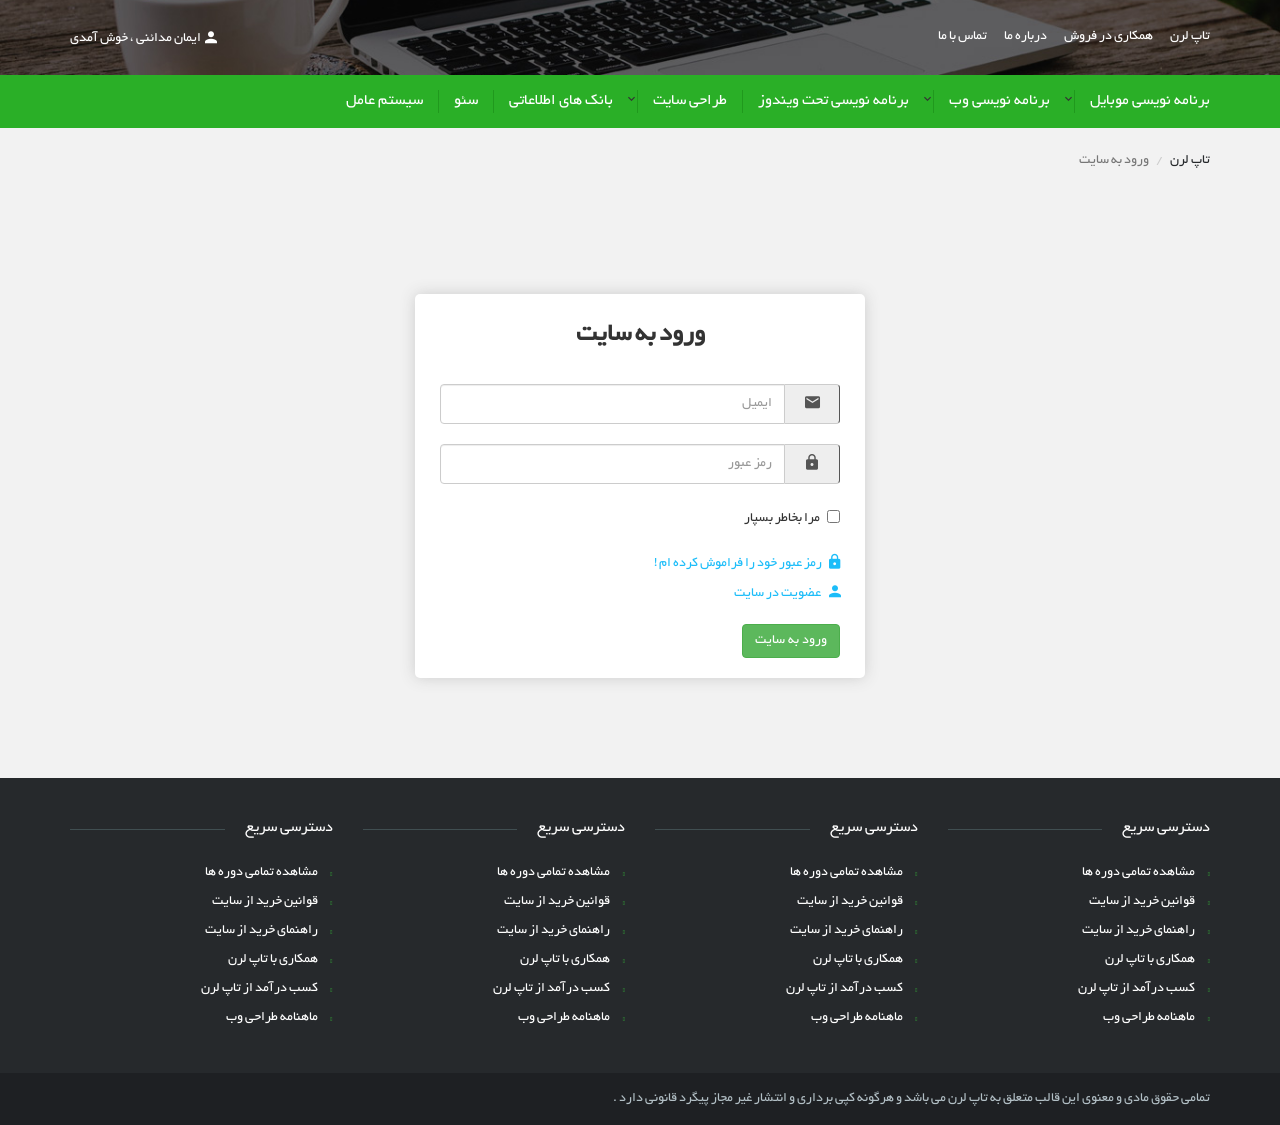
<file: TopLearn.Core/Templates/term/login.html>
<!DOCTYPE html>
<html class="no-js" dir="rtl" lang="fa-IR">
	<head>
		<meta charset="UTF-8">
		<title> تاپ لرن </title>
		<meta name="googlebot" content="index,follow">
		<meta name="robots" content="noodp,noydir">
		<meta name="apple-mobile-web-app-capable" content="yes" >
		<meta http-equiv="X-UA-Compatible" content="IE=edge,chrome=1">
    	<meta name="viewport" content="width=device-width, initial-scale=1">
		<link rel="stylesheet" type="text/css" href="css/bootstrap.min.css">
		<link rel="stylesheet" type="text/css" href="css/bootstrap-rtl.min.css">
        <link rel="stylesheet" type="text/css" href="css/material-design-iconic-font.min.css">
        <link rel="stylesheet" type="text/css" href="css/style.css">
		<script src="js/jquery.min.js"></script>
	</head>
	<body>
    	<script src="js/modernizr-custom.js"></script>

        <div class="landing-layer">
            <div class="container">
                <nav>
                    <div class="row">
                        <div class="col-sm-6 col-xs-12">
                            <ul>
                                <li><a href=""> تاپ لرن </a></li>
                                <li><a href=""> همکاری در فروش </a></li>
                                <li><a href=""> درباره ما </a> </li>
                                <li><a href=""> تماس با ما </a></li>
                            </ul>
                        </div>
                        <div class="col-sm-6 col-xs-12">
                            <div class="clientarea">
                                <div class="loggein ">
                                     <i class="zmdi zmdi-account"></i><a href=""> ایمان مدائنی ، خوش آمدی </a>
                                </div>
                                <div class="signin hidden">
                                    <i class="zmdi zmdi-account"></i>
                                    <a href=""> ورود </a> /
                                    <a href=""> عضویت </a>
                                </div>
                            </div>  
                        </div>
                    </div>
                </nav>
            </div>
        </div>

        <!-- main manu -->
        <div class="main-menu">
            <div class="container">
                <nav>
                    <span class="responsive-sign"><i class="zmdi zmdi-menu"></i></span>
                    <ul>
                        <li><a href=""> برنامه نویسی موبایل </a>
                            <ul>
                                <li><a href=""> زامارین  Xamarin </a></li>
                                <li><a href=""> react Native </a></li>
                            </ul>
                        </li>
                        <li><a href=""> برنامه نویسی وب </a>
                            <ul>
                                <li><a href=""> Asp.net WebForms </a></li>
                                <li><a href=""> Asp.net MVC </a></li>
                                <li><a href=""> PHP MVC </a></li>
                                <li><a href=""> PHP FrameWorks </a></li>
                                <li><a href=""> Asp.net Core </a></li>
                            </ul>
                        </li>
                        <li><a href=""> برنامه نویسی تحت ویندوز </a></li>
                        <li><a href=""> طراحی سایت </a>
                            <ul>
                                <li><a href=""> طراحی سایت </a></li>
                                <li><a href=""> Bootstrap </a></li>
                                <li><a href=""> Angular </a></li>
                                <li><a href=""> react </a></li>
                                <li><a href=""> Jquery </a></li>
                            </ul>
                        </li>
                        <li><a href=""> بانک های اطلاعاتی </a></li>
                        <li><a href=""> سئو </a></li>
                        <li><a href=""> سیستم عامل </a></li>
                    </ul>
                </nav>
            </div>
        </div>
        <!-- /main manu -->

        <div class="container">
            <nav aria-label="breadcrumb">
              <ul class="breadcrumb">
                <li class="breadcrumb-item"><a href="#">تاپ لرن</a></li>
                <li class="breadcrumb-item active" aria-current="page">ورود به سایت</li>
              </ul>
            </nav>
        </div>

        <main class="client-page">
            <div class="container-content">

                <header><h2> ورود به سایت </h2></header>

                <div class="form-layer">

                    <form action="" method="">

                        <div class="input-group">
                            <span class="input-group-addon" id="email-address"><i class="zmdi zmdi-email"></i></span>
                            <input type="text" class="form-control" placeholder="ایمیل" aria-describedby="email-address">
                        </div>

                        <div class="input-group">
                            <span class="input-group-addon" id="password"><i class="zmdi zmdi-lock"></i></span>
                            <input type="text" class="form-control" placeholder="رمز عبور " aria-describedby="password">
                        </div>

                        <div class="remember-me">
                            <label><input type="checkbox" name="">  مرا بخاطر بسپار </label>
                        </div>

                        <div class="link">
                            <a href=""> <i class="zmdi zmdi-lock"></i> رمز عبور خود را فراموش کرده ام !</a>
                            <a href=""> <i class="zmdi zmdi-account"></i> عضویت در سایت </a>
                        </div>
                        
                        <button class="btn btn-success"> ورود به سایت </button>

                    </form>
                </div>

            </div>
        </main>

        <!-- footer -->
        <footer>
            <div class="top-footer">
                <div class="container">
                    <div class="row">
                        <div class="col-md-3 col-sm-6 col-xs-12">
                            <section class="list">
                                <header><h4> دسترسی سریع</h4></header>
                                <ul>
                                    <li><a href="">مشاهده تمامی دوره ها</a></li>
                                    <li><a href="">قوانین خرید از سایت </a></li>
                                    <li><a href="">راهنمای خرید از سایت </a></li>
                                    <li><a href="">همکاری با تاپ لرن </a></li>
                                    <li><a href="">کسب درآمد از تاپ لرن </a></li>
                                    <li><a href="">ماهنامه طراحی وب</a></li>
                                </ul>
                            </section>
                        </div>
                        <div class="col-md-3 col-sm-6 col-xs-12">
                            <section class="list">
                                <header><h4> دسترسی سریع</h4></header>
                                <ul>
                                    <li><a href="">مشاهده تمامی دوره ها</a></li>
                                    <li><a href="">قوانین خرید از سایت </a></li>
                                    <li><a href="">راهنمای خرید از سایت </a></li>
                                    <li><a href="">همکاری با تاپ لرن </a></li>
                                    <li><a href="">کسب درآمد از تاپ لرن </a></li>
                                    <li><a href="">ماهنامه طراحی وب</a></li>
                                </ul>
                            </section>
                        </div>
                        <div class="col-md-3 col-sm-6 col-xs-12">
                            <section class="list">
                                <header><h4> دسترسی سریع</h4></header>
                                <ul>
                                    <li><a href="">مشاهده تمامی دوره ها</a></li>
                                    <li><a href="">قوانین خرید از سایت </a></li>
                                    <li><a href="">راهنمای خرید از سایت </a></li>
                                    <li><a href="">همکاری با تاپ لرن </a></li>
                                    <li><a href="">کسب درآمد از تاپ لرن </a></li>
                                    <li><a href="">ماهنامه طراحی وب</a></li>
                                </ul>
                            </section>
                        </div>
                        <div class="col-md-3 col-sm-6 col-xs-12">
                            <section class="list">
                                <header><h4> دسترسی سریع</h4></header>
                                <ul>
                                    <li><a href="">مشاهده تمامی دوره ها</a></li>
                                    <li><a href="">قوانین خرید از سایت </a></li>
                                    <li><a href="">راهنمای خرید از سایت </a></li>
                                    <li><a href="">همکاری با تاپ لرن </a></li>
                                    <li><a href="">کسب درآمد از تاپ لرن </a></li>
                                    <li><a href="">ماهنامه طراحی وب</a></li>
                                </ul>
                            </section>
                        </div>
                    </div>
                </div>
            </div>
            <div class="bottom-footer">
                <div class="container">
                    <p>
                        تمامی حقوق مادی و معنوی این قالب متعلق به <a href=""> تاپ لرن </a> می باشد و هرگونه کپی برداری و انتشار غیر مجاز پیگرد قانونی دارد .
                    </p>
                </div>
            </div>
        </footer>
        <!-- /footer -->

        <script src="js/bootstrap.min.js"></script>
	    <script src="js/script.js"></script>
	</body>
</html>
</file>
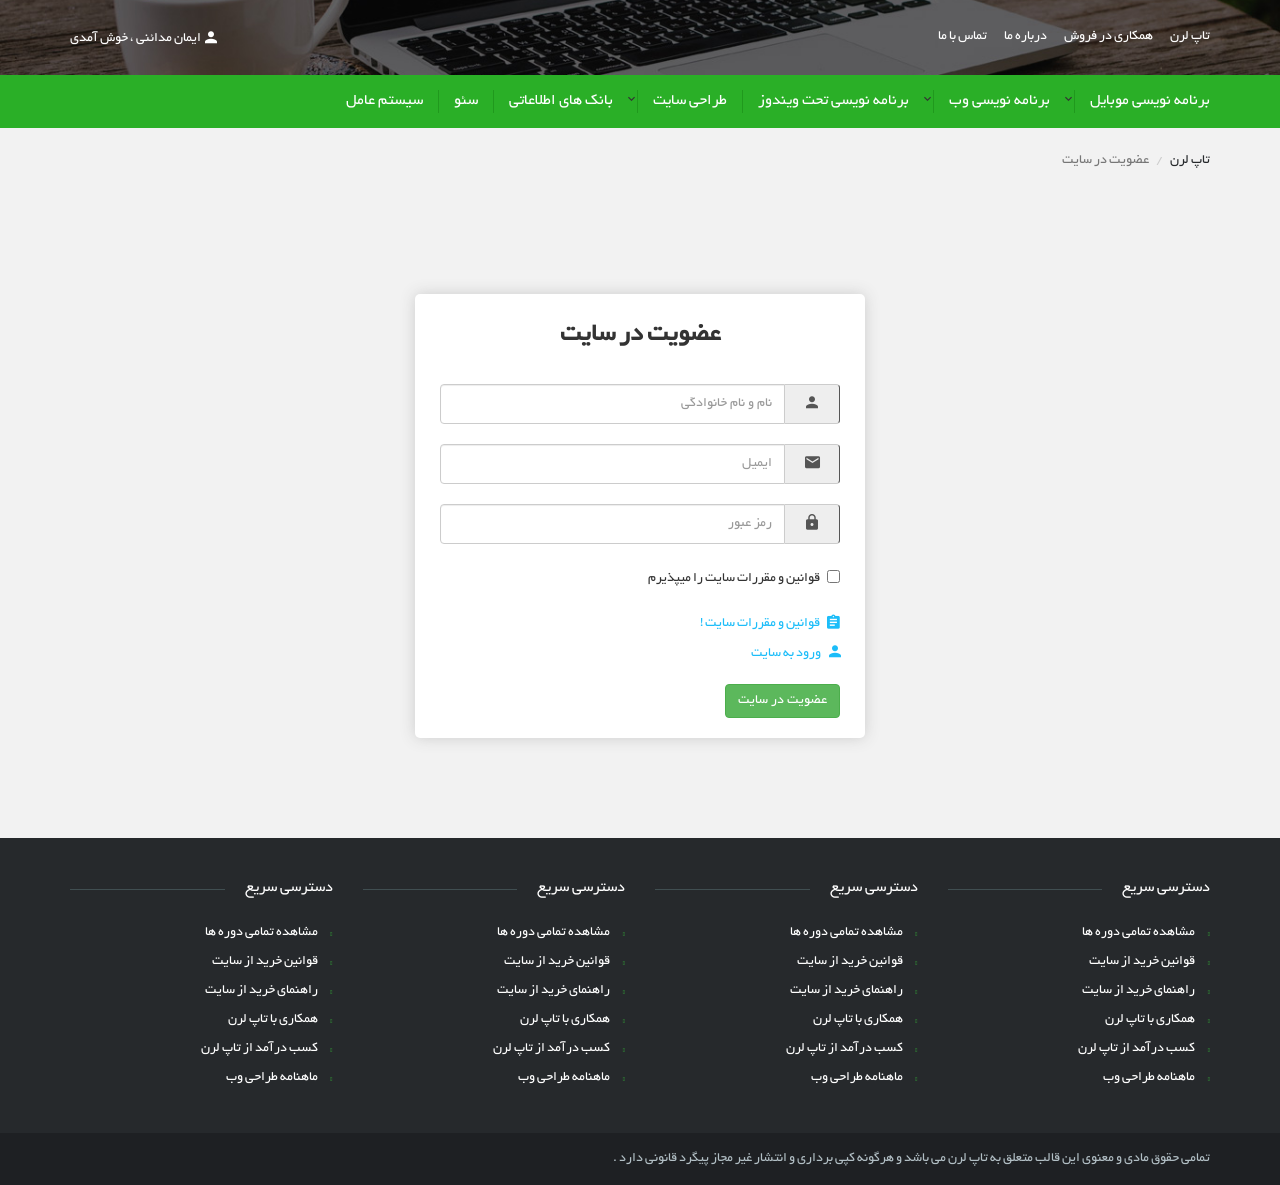
<file: TopLearn.Core/Templates/term/register.html>
<!DOCTYPE html>
<html class="no-js" dir="rtl" lang="fa-IR">
	<head>
		<meta charset="UTF-8">
		<title> تاپ لرن </title>
		<meta name="googlebot" content="index,follow">
		<meta name="robots" content="noodp,noydir">
		<meta name="apple-mobile-web-app-capable" content="yes" >
		<meta http-equiv="X-UA-Compatible" content="IE=edge,chrome=1">
    	<meta name="viewport" content="width=device-width, initial-scale=1">
		<link rel="stylesheet" type="text/css" href="css/bootstrap.min.css">
		<link rel="stylesheet" type="text/css" href="css/bootstrap-rtl.min.css">
        <link rel="stylesheet" type="text/css" href="css/material-design-iconic-font.min.css">
        <link rel="stylesheet" type="text/css" href="css/style.css">
		<script src="js/jquery.min.js"></script>
	</head>
	<body>
    	<script src="js/modernizr-custom.js"></script>

        <div class="landing-layer">
            <div class="container">
                <nav>
                    <div class="row">
                        <div class="col-sm-6 col-xs-12">
                            <ul>
                                <li><a href=""> تاپ لرن </a></li>
                                <li><a href=""> همکاری در فروش </a></li>
                                <li><a href=""> درباره ما </a> </li>
                                <li><a href=""> تماس با ما </a></li>
                            </ul>
                        </div>
                        <div class="col-sm-6 col-xs-12">
                            <div class="clientarea">
                                <div class="loggein ">
                                     <i class="zmdi zmdi-account"></i><a href=""> ایمان مدائنی ، خوش آمدی </a>
                                </div>
                                <div class="signin hidden">
                                    <i class="zmdi zmdi-account"></i>
                                    <a href=""> ورود </a> /
                                    <a href=""> عضویت </a>
                                </div>
                            </div>  
                        </div>
                    </div>
                </nav>
            </div>
        </div>

        <!-- main manu -->
        <div class="main-menu">
            <div class="container">
                <nav>
                    <span class="responsive-sign"><i class="zmdi zmdi-menu"></i></span>
                    <ul>
                        <li><a href=""> برنامه نویسی موبایل </a>
                            <ul>
                                <li><a href=""> زامارین  Xamarin </a></li>
                                <li><a href=""> react Native </a></li>
                            </ul>
                        </li>
                        <li><a href=""> برنامه نویسی وب </a>
                            <ul>
                                <li><a href=""> Asp.net WebForms </a></li>
                                <li><a href=""> Asp.net MVC </a></li>
                                <li><a href=""> PHP MVC </a></li>
                                <li><a href=""> PHP FrameWorks </a></li>
                                <li><a href=""> Asp.net Core </a></li>
                            </ul>
                        </li>
                        <li><a href=""> برنامه نویسی تحت ویندوز </a></li>
                        <li><a href=""> طراحی سایت </a>
                            <ul>
                                <li><a href=""> طراحی سایت </a></li>
                                <li><a href=""> Bootstrap </a></li>
                                <li><a href=""> Angular </a></li>
                                <li><a href=""> react </a></li>
                                <li><a href=""> Jquery </a></li>
                            </ul>
                        </li>
                        <li><a href=""> بانک های اطلاعاتی </a></li>
                        <li><a href=""> سئو </a></li>
                        <li><a href=""> سیستم عامل </a></li>
                    </ul>
                </nav>
            </div>
        </div>
        <!-- /main manu -->

        <div class="container">
            <nav aria-label="breadcrumb">
              <ul class="breadcrumb">
                <li class="breadcrumb-item"><a href="#">تاپ لرن</a></li>
                <li class="breadcrumb-item active" aria-current="page">عضویت در سایت</li>
              </ul>
            </nav>
        </div>

        <main class="client-page">
            <div class="container-content">

                <header><h2> عضویت در سایت </h2></header>

                <div class="form-layer">

                    <form action="" method="">

                        <div class="input-group">
                            <span class="input-group-addon" id="username"><i class="zmdi zmdi-account"></i></span>
                            <input type="text" class="form-control" placeholder="نام و نام خانوادگی" aria-describedby="username">
                        </div>

                        <div class="input-group">
                            <span class="input-group-addon" id="email-address"><i class="zmdi zmdi-email"></i></span>
                            <input type="text" class="form-control" placeholder="ایمیل" aria-describedby="email-address">
                        </div>

                        <div class="input-group">
                            <span class="input-group-addon" id="password"><i class="zmdi zmdi-lock"></i></span>
                            <input type="text" class="form-control" placeholder="رمز عبور " aria-describedby="password">
                        </div>

                        <div class="accept-rules">
                            <label><input type="checkbox" name="">  قوانین و مقررات سایت را میپذیرم </label>
                        </div>

                        <div class="link">
                            <a href=""> <i class="zmdi zmdi-assignment"></i> قوانین و مقررات سایت !</a>
                            <a href=""> <i class="zmdi zmdi-account"></i> ورود به سایت </a>
                        </div>
                        
                        <button class="btn btn-success"> عضویت در سایت </button>

                    </form>
                </div>

            </div>
        </main>

        <!-- footer -->
        <footer>
            <div class="top-footer">
                <div class="container">
                    <div class="row">
                        <div class="col-md-3 col-sm-6 col-xs-12">
                            <section class="list">
                                <header><h4> دسترسی سریع</h4></header>
                                <ul>
                                    <li><a href="">مشاهده تمامی دوره ها</a></li>
                                    <li><a href="">قوانین خرید از سایت </a></li>
                                    <li><a href="">راهنمای خرید از سایت </a></li>
                                    <li><a href="">همکاری با تاپ لرن </a></li>
                                    <li><a href="">کسب درآمد از تاپ لرن </a></li>
                                    <li><a href="">ماهنامه طراحی وب</a></li>
                                </ul>
                            </section>
                        </div>
                        <div class="col-md-3 col-sm-6 col-xs-12">
                            <section class="list">
                                <header><h4> دسترسی سریع</h4></header>
                                <ul>
                                    <li><a href="">مشاهده تمامی دوره ها</a></li>
                                    <li><a href="">قوانین خرید از سایت </a></li>
                                    <li><a href="">راهنمای خرید از سایت </a></li>
                                    <li><a href="">همکاری با تاپ لرن </a></li>
                                    <li><a href="">کسب درآمد از تاپ لرن </a></li>
                                    <li><a href="">ماهنامه طراحی وب</a></li>
                                </ul>
                            </section>
                        </div>
                        <div class="col-md-3 col-sm-6 col-xs-12">
                            <section class="list">
                                <header><h4> دسترسی سریع</h4></header>
                                <ul>
                                    <li><a href="">مشاهده تمامی دوره ها</a></li>
                                    <li><a href="">قوانین خرید از سایت </a></li>
                                    <li><a href="">راهنمای خرید از سایت </a></li>
                                    <li><a href="">همکاری با تاپ لرن </a></li>
                                    <li><a href="">کسب درآمد از تاپ لرن </a></li>
                                    <li><a href="">ماهنامه طراحی وب</a></li>
                                </ul>
                            </section>
                        </div>
                        <div class="col-md-3 col-sm-6 col-xs-12">
                            <section class="list">
                                <header><h4> دسترسی سریع</h4></header>
                                <ul>
                                    <li><a href="">مشاهده تمامی دوره ها</a></li>
                                    <li><a href="">قوانین خرید از سایت </a></li>
                                    <li><a href="">راهنمای خرید از سایت </a></li>
                                    <li><a href="">همکاری با تاپ لرن </a></li>
                                    <li><a href="">کسب درآمد از تاپ لرن </a></li>
                                    <li><a href="">ماهنامه طراحی وب</a></li>
                                </ul>
                            </section>
                        </div>
                    </div>
                </div>
            </div>
            <div class="bottom-footer">
                <div class="container">
                    <p>
                        تمامی حقوق مادی و معنوی این قالب متعلق به <a href=""> تاپ لرن </a> می باشد و هرگونه کپی برداری و انتشار غیر مجاز پیگرد قانونی دارد .
                    </p>
                </div>
            </div>
        </footer>
        <!-- /footer -->

        <script src="js/bootstrap.min.js"></script>
	    <script src="js/script.js"></script>
	</body>
</html>
</file>
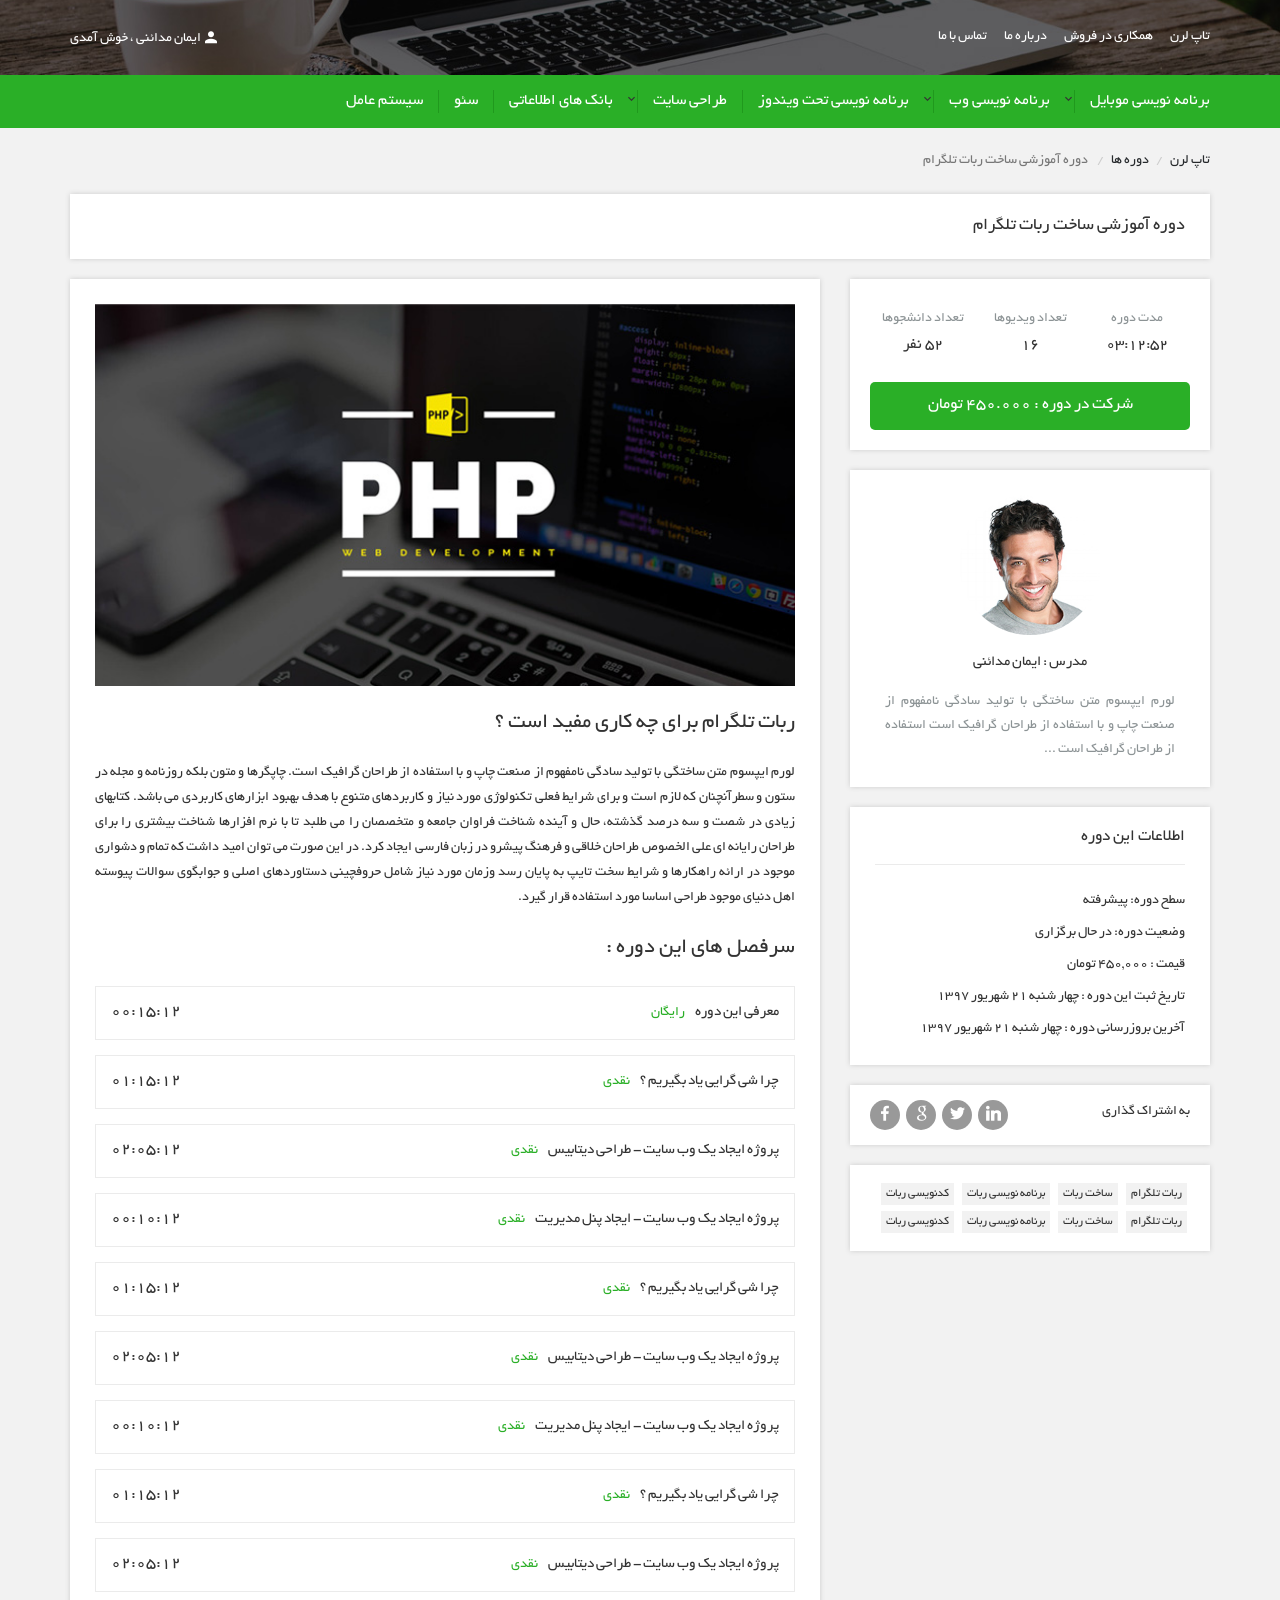
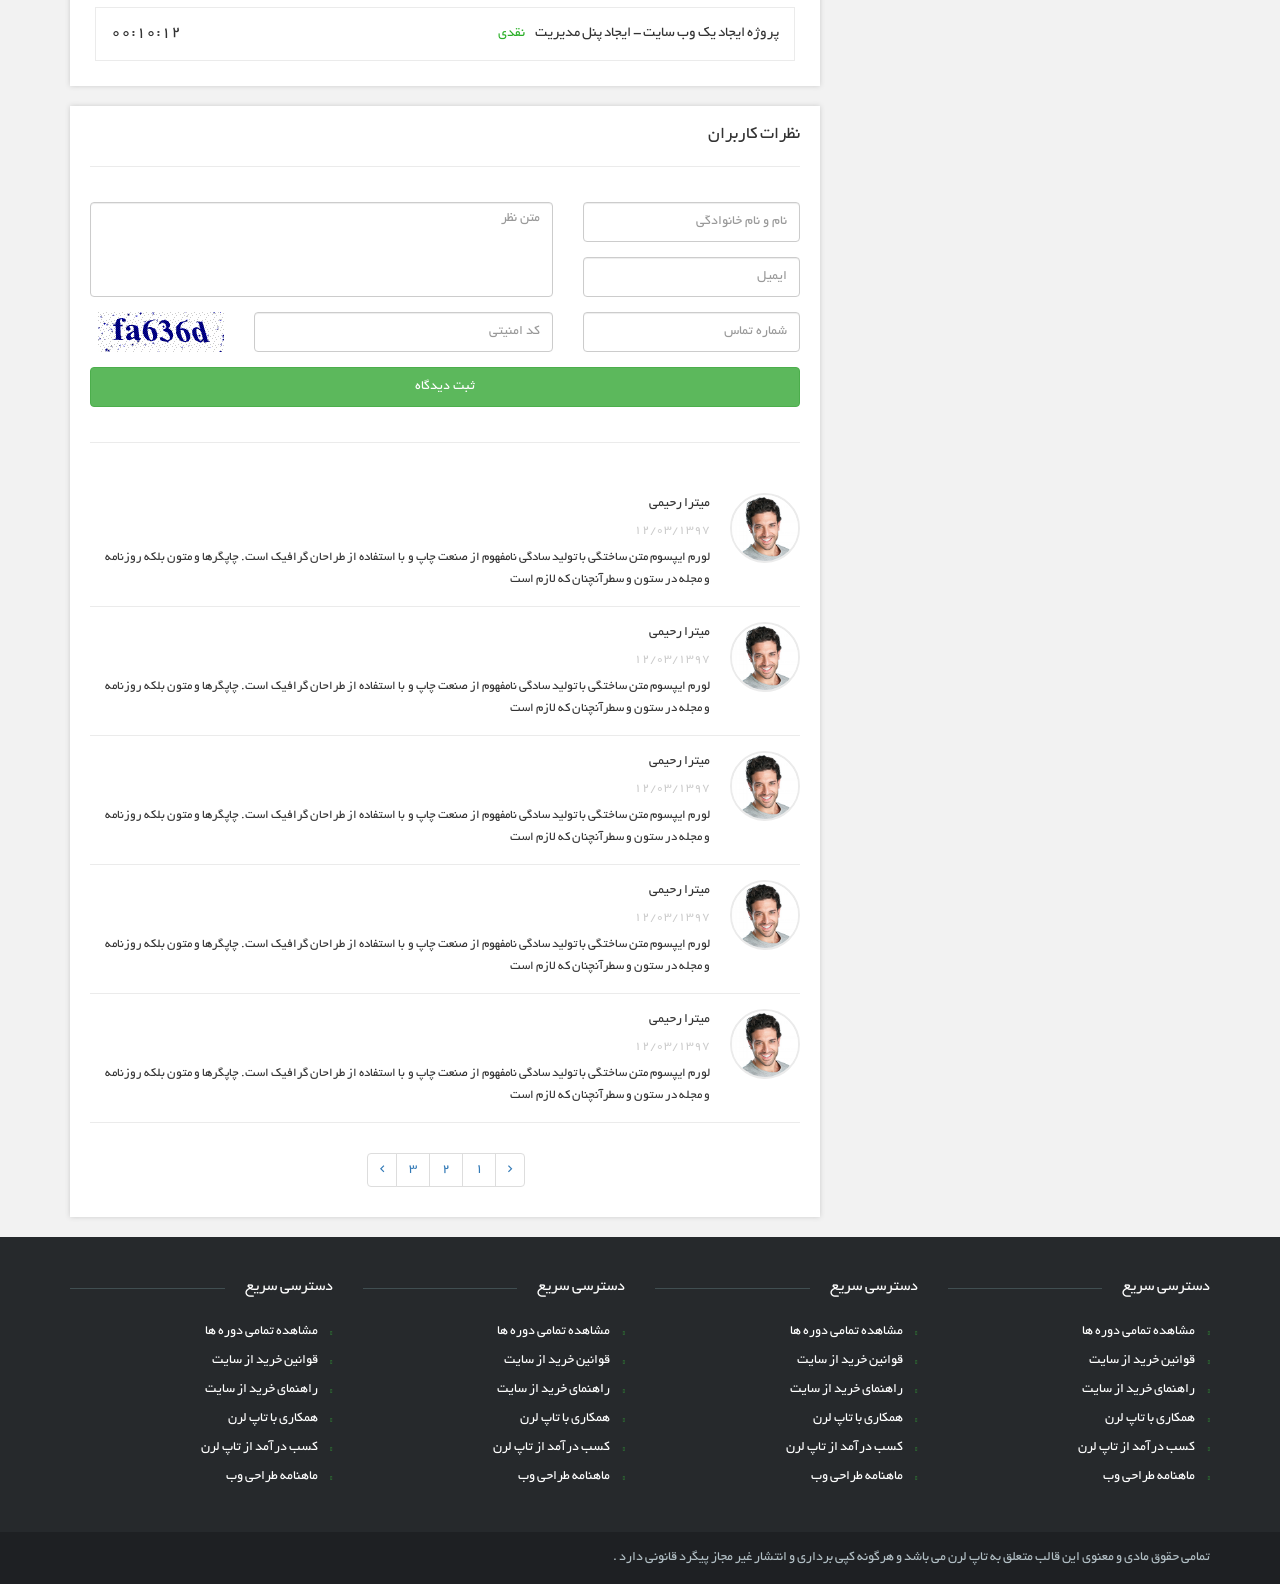
<file: TopLearn.Core/Templates/term/single.html>
<!DOCTYPE html>
<html class="no-js" dir="rtl" lang="fa-IR">
	<head>
		<meta charset="UTF-8">
		<title> تاپ لرن </title>
		<meta name="googlebot" content="index,follow">
		<meta name="robots" content="noodp,noydir">
		<meta name="apple-mobile-web-app-capable" content="yes" >
		<meta http-equiv="X-UA-Compatible" content="IE=edge,chrome=1">
    	<meta name="viewport" content="width=device-width, initial-scale=1">
		<link rel="stylesheet" type="text/css" href="css/bootstrap.min.css">
		<link rel="stylesheet" type="text/css" href="css/bootstrap-rtl.min.css">
        <link rel="stylesheet" type="text/css" href="css/material-design-iconic-font.min.css">
        <link rel="stylesheet" type="text/css" href="css/style.css">
		<script src="js/jquery.min.js"></script>
	</head>
	<body>
    	<script src="js/modernizr-custom.js"></script>

        <div class="landing-layer">
            <div class="container">
                <nav>
                    <div class="row">
                        <div class="col-sm-6 col-xs-12">
                            <ul>
                                <li><a href=""> تاپ لرن </a></li>
                                <li><a href=""> همکاری در فروش </a></li>
                                <li><a href=""> درباره ما </a> </li>
                                <li><a href=""> تماس با ما </a></li>
                            </ul>
                        </div>
                        <div class="col-sm-6 col-xs-12">
                            <div class="clientarea">
                                <div class="loggein ">
                                     <i class="zmdi zmdi-account"></i><a href=""> ایمان مدائنی ، خوش آمدی </a>
                                </div>
                                <div class="signin hidden">
                                    <i class="zmdi zmdi-account"></i>
                                    <a href=""> ورود </a> /
                                    <a href=""> عضویت </a>
                                </div>
                            </div>  
                        </div>
                    </div>
                </nav>
            </div>
        </div>

        <!-- main manu -->
        <div class="main-menu">
            <div class="container">
                <nav>
                    <span class="responsive-sign"><i class="zmdi zmdi-menu"></i></span>
                    <ul>
                        <li><a href=""> برنامه نویسی موبایل </a>
                            <ul>
                                <li><a href=""> زامارین  Xamarin </a></li>
                                <li><a href=""> react Native </a></li>
                            </ul>
                        </li>
                        <li><a href=""> برنامه نویسی وب </a>
                            <ul>
                                <li><a href=""> Asp.net WebForms </a></li>
                                <li><a href=""> Asp.net MVC </a></li>
                                <li><a href=""> PHP MVC </a></li>
                                <li><a href=""> PHP FrameWorks </a></li>
                                <li><a href=""> Asp.net Core </a></li>
                            </ul>
                        </li>
                        <li><a href=""> برنامه نویسی تحت ویندوز </a></li>
                        <li><a href=""> طراحی سایت </a>
                            <ul>
                                <li><a href=""> طراحی سایت </a></li>
                                <li><a href=""> Bootstrap </a></li>
                                <li><a href=""> Angular </a></li>
                                <li><a href=""> react </a></li>
                                <li><a href=""> Jquery </a></li>
                            </ul>
                        </li>
                        <li><a href=""> بانک های اطلاعاتی </a></li>
                        <li><a href=""> سئو </a></li>
                        <li><a href=""> سیستم عامل </a></li>
                    </ul>
                </nav>
            </div>
        </div>
        <!-- /main manu -->

        <div class="container">
            <nav aria-label="breadcrumb">
              <ul class="breadcrumb">
                <li class="breadcrumb-item"><a href="#"> تاپ لرن </a></li>
                <li class="breadcrumb-item active"><a href="#"> دوره ها </a></li>
                <li class="breadcrumb-item active" aria-current="page"> دوره آموزشی ساخت ربات تلگرام </li>
              </ul>
            </nav>
        </div>

        <div class="container">
            <section class="term-content">
                <header><h1> دوره آموزشی ساخت ربات تلگرام </h1></header>
                <div class="row">

                    <div class="col-md-8 col-sm-12 col-xs-12 pull-left">
                        <section class="term-description">
                            <img src="images/pic/big-thumb.jpg">

                            <h2> ربات تلگرام برای چه کاری مفید است ؟ </h2>
                            <p>
                                لورم ایپسوم متن ساختگی با تولید سادگی نامفهوم از صنعت چاپ و با استفاده از طراحان گرافیک است. چاپگرها و متون بلکه روزنامه و مجله در ستون و سطرآنچنان که لازم است و برای شرایط فعلی تکنولوژی مورد نیاز و کاربردهای متنوع با هدف بهبود ابزارهای کاربردی می باشد. کتابهای زیادی در شصت و سه درصد گذشته، حال و آینده شناخت فراوان جامعه و متخصصان را می طلبد تا با نرم افزارها شناخت بیشتری را برای طراحان رایانه ای علی الخصوص طراحان خلاقی و فرهنگ پیشرو در زبان فارسی ایجاد کرد. در این صورت می توان امید داشت که تمام و دشواری موجود در ارائه راهکارها و شرایط سخت تایپ به پایان رسد وزمان مورد نیاز شامل حروفچینی دستاوردهای اصلی و جوابگوی سوالات پیوسته اهل دنیای موجود طراحی اساسا مورد استفاده قرار گیرد.
                            </p>

                            <h2> سرفصل های این دوره : </h2>
                            <ul>
                                <li> <h3> معرفی این دوره </h3> <i> رایگان </i> <span>00:15:12</span></li>
                                <li> <h3> چرا شی گرایی یاد بگیریم ؟ </h3> <i> نقدی </i>  <span>01:15:12</span></li>
                                <li> <h3> پروژه ایجاد یک وب سایت - طراحی دیتابیس </h3> <i> نقدی </i>  <span>02:05:12</span></li>
                                <li> <h3> پروژه ایجاد یک وب سایت - ایجاد پنل مدیریت </h3> <i> نقدی </i>  <span>00:10:12</span></li>
                                <li> <h3> چرا شی گرایی یاد بگیریم ؟ </h3> <i> نقدی </i>  <span>01:15:12</span></li>
                                <li> <h3> پروژه ایجاد یک وب سایت - طراحی دیتابیس </h3> <i> نقدی </i>  <span>02:05:12</span></li>
                                <li> <h3> پروژه ایجاد یک وب سایت - ایجاد پنل مدیریت </h3> <i> نقدی </i>  <span>00:10:12</span></li>
                                <li> <h3> چرا شی گرایی یاد بگیریم ؟ </h3> <i> نقدی </i>  <span>01:15:12</span></li>
                                <li> <h3> پروژه ایجاد یک وب سایت - طراحی دیتابیس </h3> <i> نقدی </i>  <span>02:05:12</span></li>
                                <li> <h3> پروژه ایجاد یک وب سایت - ایجاد پنل مدیریت </h3> <i> نقدی </i>  <span>00:10:12</span></li>
                            </ul>
                        </section>

                        <section class="user-comments">
                            <header><h3> نظرات کاربران </h3></header>
                            <div class="inner">
                                <form>
                                    <div class="row">
                                        <div class="col-md-4 col-sm-12 col-xs-12">
                                            <div class="form-group">
                                                <input type="text" class="form-control" placeholder="نام و نام خانوادگی">
                                            </div>
                                            <div class="form-group">
                                                <input type="text" class="form-control" placeholder="ایمیل">
                                            </div>
                                            <div class="form-group">
                                                <input type="text" class="form-control" placeholder="شماره تماس">
                                            </div>
                                        </div>
                                        <div class="col-md-8 col-sm-12 col-xs-12">
                                            <div class="form-group">
                                                <textarea class="form-control" placeholder="متن نظر"></textarea>
                                            </div>
                                            <div class="row">
                                                <div class="col-md-8 col-sm-7 col-xs-7">
                                                    <div class="form-group">
                                                        <input type="text" class="form-control" placeholder="کد امنیتی">
                                                    </div>
                                                </div>
                                                <div class="col-md-4 col-sm-5 col-xs-5">
                                                    <img src="images/captcha.jpg">
                                                </div>
                                            </div>
                                        </div>
                                        <div class="col-xs-12">
                                            <button type="submit" class="btn btn-success"> ثبت دیدگاه </button>
                                        </div>
                                    </div>
                                </form>

                                <div class="comment-list">
                                    <!-- row -->
                                    <div class="comment-row">
                                        <img src="images/pic/avatar.jpg">
                                        <div class="left-col">
                                            <h3> میترا رحیمی </h3>
                                            <span>12/03/1397</span>
                                            <p>
                                                لورم ایپسوم متن ساختگی با تولید سادگی نامفهوم از صنعت چاپ و با استفاده از طراحان گرافیک است. چاپگرها و متون بلکه روزنامه و مجله در ستون و سطرآنچنان که لازم است
                                            </p>
                                        </div>
                                    </div>
                                    <!-- /row -->
                                    <!-- row -->
                                    <div class="comment-row">
                                        <img src="images/pic/avatar.jpg">
                                        <div class="left-col">
                                            <h3> میترا رحیمی </h3>
                                            <span>12/03/1397</span>
                                            <p>
                                                لورم ایپسوم متن ساختگی با تولید سادگی نامفهوم از صنعت چاپ و با استفاده از طراحان گرافیک است. چاپگرها و متون بلکه روزنامه و مجله در ستون و سطرآنچنان که لازم است
                                            </p>
                                        </div>
                                    </div>
                                    <!-- /row -->
                                    <!-- row -->
                                    <div class="comment-row">
                                        <img src="images/pic/avatar.jpg">
                                        <div class="left-col">
                                            <h3> میترا رحیمی </h3>
                                            <span>12/03/1397</span>
                                            <p>
                                                لورم ایپسوم متن ساختگی با تولید سادگی نامفهوم از صنعت چاپ و با استفاده از طراحان گرافیک است. چاپگرها و متون بلکه روزنامه و مجله در ستون و سطرآنچنان که لازم است
                                            </p>
                                        </div>
                                    </div>
                                    <!-- /row -->
                                    <!-- row -->
                                    <div class="comment-row">
                                        <img src="images/pic/avatar.jpg">
                                        <div class="left-col">
                                            <h3> میترا رحیمی </h3>
                                            <span>12/03/1397</span>
                                            <p>
                                                لورم ایپسوم متن ساختگی با تولید سادگی نامفهوم از صنعت چاپ و با استفاده از طراحان گرافیک است. چاپگرها و متون بلکه روزنامه و مجله در ستون و سطرآنچنان که لازم است
                                            </p>
                                        </div>
                                    </div>
                                    <!-- /row -->
                                    <!-- row -->
                                    <div class="comment-row">
                                        <img src="images/pic/avatar.jpg">
                                        <div class="left-col">
                                            <h3> میترا رحیمی </h3>
                                            <span>12/03/1397</span>
                                            <p>
                                                لورم ایپسوم متن ساختگی با تولید سادگی نامفهوم از صنعت چاپ و با استفاده از طراحان گرافیک است. چاپگرها و متون بلکه روزنامه و مجله در ستون و سطرآنچنان که لازم است
                                            </p>
                                        </div>
                                    </div>
                                    <!-- /row -->

                                    <nav aria-label="Page navigation">
                                        <ul class="pagination justify-content-center">
                                            <li class="page-item">
                                              <a class="page-link" href="#" aria-label="Previous">
                                                <span aria-hidden="true"><i class="zmdi zmdi-chevron-right"></i></span>
                                              </a>
                                            </li>
                                            <li class="page-item"><a class="page-link" href="#">1</a></li>
                                            <li class="page-item"><a class="page-link" href="#">2</a></li>
                                            <li class="page-item"><a class="page-link" href="#">3</a></li>
                                            <li class="page-item">
                                              <a class="page-link" href="#" aria-label="Next">
                                                <span aria-hidden="true"><i class="zmdi zmdi-chevron-left"></i></span>
                                              </a>
                                            </li>
                                        </ul>
                                    </nav>

                                </div>
                            </div>
                        </section>
                    </div>

                    <aside class="col-md-4 col-sm-12 col-xs-12 pull-right">
                        <div class="statistics">
                            <ul>
                                <li>
                                    <span> مدت دوره </span>
                                    <i> 03:12:52 </i>
                                </li>
                                <li>
                                    <span> تعداد ویدیوها </span>
                                    <i> 16 </i>
                                </li>
                                <li>
                                    <span> تعداد دانشجوها </span>
                                    <i> 52 نفر </i>
                                </li>
                            </ul>

                            <a href=""> شرکت در دوره : 450.000 تومان </a>
                        </div>

                        <article class="teacher-info">
                            <img src="images/pic/avatar.jpg">
                            <h2> مدرس : ایمان مدائنی </h2>
                            <p>
                                لورم ایپسوم متن ساختگی با تولید سادگی نامفهوم از صنعت چاپ و با استفاده از طراحان گرافیک است استفاده از طراحان گرافیک است ... 
                            </p>
                        </article>

                        <article class="term-info">
                            <h2> اطلاعات این دوره </h2>
                            <ul>
                                <li>سطح دوره: پیشرفته</li>
                                <li>وضعیت دوره: در حال برگزاری</li>
                                <li>قیمت : 450,000 تومان</li>
                                <li>تاریخ ثبت این دوره : چهار شنبه ۲۱ شهریور ۱۳۹۷</li>
                                <li>آخرین بروزرسانی دوره : چهار شنبه ۲۱ شهریور ۱۳۹۷</li>
                            </ul>
                        </article>

                        <div class="share-layer">
                            <span> به اشتراک گذاری </span>
                            <a href=""><i class="zmdi zmdi-facebook"></i></a>
                            <a href=""><i class="zmdi zmdi-google-old"></i></a>
                            <a href=""><i class="zmdi zmdi-twitter"></i></a>
                            <a href=""><i class="zmdi zmdi-linkedin"></i></a>
                        </div>

                        <div class="tags-layer">
                            <a href=""> ربات تلگرام </a>
                            <a href=""> ساخت ربات </a>
                            <a href=""> برنامه نویسی ربات </a>
                            <a href=""> کدنویسی ربات </a>
                            <a href=""> ربات تلگرام </a>
                            <a href=""> ساخت ربات </a>
                            <a href=""> برنامه نویسی ربات </a>
                            <a href=""> کدنویسی ربات </a>
                        </div>

                    </aside>
                </div>
            </section>
        </div>

        <!-- footer -->
        <footer>
            <div class="top-footer">
                <div class="container">
                    <div class="row">
                        <div class="col-md-3 col-sm-6 col-xs-12">
                            <section class="list">
                                <header><h4> دسترسی سریع</h4></header>
                                <ul>
                                    <li><a href="">مشاهده تمامی دوره ها</a></li>
                                    <li><a href="">قوانین خرید از سایت </a></li>
                                    <li><a href="">راهنمای خرید از سایت </a></li>
                                    <li><a href="">همکاری با تاپ لرن </a></li>
                                    <li><a href="">کسب درآمد از تاپ لرن </a></li>
                                    <li><a href="">ماهنامه طراحی وب</a></li>
                                </ul>
                            </section>
                        </div>
                        <div class="col-md-3 col-sm-6 col-xs-12">
                            <section class="list">
                                <header><h4> دسترسی سریع</h4></header>
                                <ul>
                                    <li><a href="">مشاهده تمامی دوره ها</a></li>
                                    <li><a href="">قوانین خرید از سایت </a></li>
                                    <li><a href="">راهنمای خرید از سایت </a></li>
                                    <li><a href="">همکاری با تاپ لرن </a></li>
                                    <li><a href="">کسب درآمد از تاپ لرن </a></li>
                                    <li><a href="">ماهنامه طراحی وب</a></li>
                                </ul>
                            </section>
                        </div>
                        <div class="col-md-3 col-sm-6 col-xs-12">
                            <section class="list">
                                <header><h4> دسترسی سریع</h4></header>
                                <ul>
                                    <li><a href="">مشاهده تمامی دوره ها</a></li>
                                    <li><a href="">قوانین خرید از سایت </a></li>
                                    <li><a href="">راهنمای خرید از سایت </a></li>
                                    <li><a href="">همکاری با تاپ لرن </a></li>
                                    <li><a href="">کسب درآمد از تاپ لرن </a></li>
                                    <li><a href="">ماهنامه طراحی وب</a></li>
                                </ul>
                            </section>
                        </div>
                        <div class="col-md-3 col-sm-6 col-xs-12">
                            <section class="list">
                                <header><h4> دسترسی سریع</h4></header>
                                <ul>
                                    <li><a href="">مشاهده تمامی دوره ها</a></li>
                                    <li><a href="">قوانین خرید از سایت </a></li>
                                    <li><a href="">راهنمای خرید از سایت </a></li>
                                    <li><a href="">همکاری با تاپ لرن </a></li>
                                    <li><a href="">کسب درآمد از تاپ لرن </a></li>
                                    <li><a href="">ماهنامه طراحی وب</a></li>
                                </ul>
                            </section>
                        </div>
                    </div>
                </div>
            </div>
            <div class="bottom-footer">
                <div class="container">
                    <p>
                        تمامی حقوق مادی و معنوی این قالب متعلق به <a href=""> تاپ لرن </a> می باشد و هرگونه کپی برداری و انتشار غیر مجاز پیگرد قانونی دارد .
                    </p>
                </div>
            </div>
        </footer>
        <!-- /footer -->

        <script src="js/bootstrap.min.js"></script>
	    <script src="js/script.js"></script>
	</body>
</html>
</file>
<file: TopLearn.Core/Templates/term/css/style.css>
@font-face {
    font-family: 'BYekan';
    src: url('fonts/BYekan-webfont.eot') format('eot'),
         url('fonts/BYekan-webfont.woff') format('woff'),
         url('fonts/BYekan-webfont.ttf') format('truetype');
    font-weight: normal;
    font-style: normal;
}
html{
  overflow-x: hidden;
}
body{
  margin: 0;
  padding: 0;
  font-family: 'BYekan';
  font-size: 14px;
  word-spacing: -1px;
  background-color: #f2f2f2
}

/***********Default setting************/

a:link,a:hover,a:active{text-decoration: none; outline: 0 !important}
i,span,label,a{display: inline-block; font-weight: normal;}
ul{list-style: none !important; list-style-type: none !important; margin: 0; padding: 0}
h1,h2,h3,h4,h5,h6{font-size: 15px; margin: 0; padding: 0}
img{max-width: 100%}

/********** Transition ************/
a,i,input[type="submit"], form button{ -webkit-transition : all 0.2s linear 0s; -moz-transition : all 0.2s linear 0s; -ms-transition : all 0.2s linear 0s; -o-transition : all 0.2s linear 0s; transition : all 0.2s linear 0s}

.user-account .avatar-layer ul:after,.term-content aside .statistics ul:after,
.term-content aside .share-layer:after,.term-content .term-description ul li:after,
.comment-list .comment-row:after,
.term-categories .switch-field:after{ display: block; clear: both; content: ''; visibility: hidden; height: 0; line-height: 0}

.landing-layer{
  width: 100%;
  background: url('../images/slide.jpg') no-repeat center center / cover;
  position: relative;
}
.landing-layer nav {
  padding: 25px 0
}
.landing-layer nav ul li{
  display: inline-table;
}
.landing-layer nav ul li a{
  line-height: 25px;
  color: #fff;
  font-size: 14px;
  padding: 0 0 0 15px
}
.landing-layer nav .clientarea{
  text-align: left;
  color: #fff
}
.landing-layer nav .clientarea i{
  color: #fff;
  font-size: 18px;
  position: relative;
  top: 3px;
  margin-left: 4px
}
.landing-layer nav .clientarea a{
  color: #fff;
}
.landing-layer nav ul li a:hover,
.landing-layer nav .clientarea a:hover{
  color: #20991d
}
.landing-layer header{
  padding: 50px 0;
  text-align: center;
  color: #fff;
  word-spacing: -1px
}
.landing-layer header .logo{
  width: 250px;
  display: block;
  margin: 0 auto 20px
}
.landing-layer header h1{
  line-height: 30px;
  padding: 10px 0 20px;
  font-size: 31px
}
.landing-layer header h2,
.landing-layer header h3{
  line-height: 30px;
  padding: 10px 0;
  font-size: 23px
}
.landing-layer .search-form {
  width: 500px;
  margin: 0 auto;
  padding-bottom: 30px
}
.landing-layer .search-form form{
   width: 100%;
   height: 45px;
   position: relative;
   margin-bottom: 50px
}
.landing-layer .search-form form input{
   background-color: #fff;
   border-radius: 3px;
   -moz-border-radius: 3px;
   -webkit-border-radius: 3px;
   width: 100%;
   line-height: 50px;
   border:0;
   padding: 0 20px 0 60px;
   color: #2C373B
}
.landing-layer .search-form form button{
   background-color:#2aaf27;
   color: #fff;
   font-size: 24px;
   width: 50px;
   height: 48px;
   position: absolute;
   left: 1px;
   top: 1px;
   border:0;
   -webkit-border-top-left-radius: 3px;
  -webkit-border-bottom-left-radius: 3px;
  -moz-border-radius-topleft: 3px;
  -moz-border-radius-bottomleft: 3px;
  border-top-left-radius: 3px;
  border-bottom-left-radius: 3px;
}
.landing-layer .search-form form button i{
   position: relative;
   top: 5px
}
.landing-layer .search-form form button:hover{
   background-color: #2C373B
}
.main-menu{
  background-color: #2aaf27;
  position: relative;
}
.main-menu nav{
  position: relative;
}
.main-menu nav > ul > li{
  float: right;
  padding: 15px 0;
  position: relative;
}
.main-menu nav > ul > li:first-child a{
  padding-right: 0
}
.main-menu nav > span{
  font-size: 36px;
  color: #fff;
  display: none
}
.main-menu nav > span:hover{
  color: #0c740a;
  cursor: pointer;
}
.main-menu nav > ul > li > a{
  color: #fff;
  padding: 0 15px;
  border-left: 1px solid #20991d;
  font-size: 16px
}
.main-menu nav > ul > li:last-child > a{
  border-left: 0
}
.main-menu nav > ul > li > ul{
  position: absolute;
  top: 50px;
  right: 0;
  background-color: #2aaf27;
  padding: 5px 10px;
  border-bottom: 3px solid #0c740a;
  min-width: 230px;
  white-space: nowrap;
  display: none;
  z-index: 1000
}
.main-menu nav > ul > li > ul > li{
  width: 100%;
}
.main-menu nav > ul > li > ul > li > a{
  padding: 6px 15px 6px 10px;
  line-height: 22px;
  color: #fff
}
.main-menu nav > ul > li:hover > a:hover,
.main-menu nav > ul > li > ul > li > a:hover{
  color: #0c740a
}



footer .top-footer{
  width: 100%;
  background-color: #26292c;
  padding: 40px 0 20px
}
.top-footer .list{
  margin-bottom: 20px
}
.top-footer .list header{
  margin-bottom: 20px;
  position: relative;
}
.top-footer .list header:before{
  width: 100%;
  content: '';
  position: absolute;
  height: 12px;
  right: 0;
  top: 0;
  margin-bottom: 15px;
  border-bottom: 1px solid #404E51;
  z-index: 10
}
.top-footer .list header h4{
  color: #fff;
  font-size: 16px;
  line-height: 20px;
  display: inline-block;
  background-color: #26292c;
  z-index: 11;
  position: relative;
  padding-left: 20px
}
.top-footer .list ul li a{
  display: block;
  line-height: 25px;
  padding: 2px 15px 2px 0;
  color: #fff;
  font-size: 14px;
  position: relative;
}
.top-footer .list ul li a:hover{
  padding-right: 17px;
  color: #37d43b
}
.top-footer .list ul li a:before{
  position: absolute;
  color: #37d43b;
  font-size: 6px;
  font-family: 'FontAwesome';
  content: '\f111';
  right: 0;
  top: 3px
}
.bottom-footer{
  background-color: #1e2023;
  padding: 15px 0
}
.bottom-footer p{
  color: #B2BFC5;
  font-size: 14px;
  line-height: 22px;
  text-align: justify;
  padding: 0;
  margin: 0
}
.bottom-footer p a{
  color: #B2BFC5;
}
.bottom-footer p a:hover{
  color: #09E3B1
}

.client-page{
  width: 100%;
  padding: 100px 0;
}
.client-page .container-content{
  width: 450px;
  margin: 0 auto;
  padding: 20px 25px;
  background-color: #fff;
  border-radius: 5px;
  -moz-border-radius: 5px;
  -webkit-border-radius: 5px;
  box-shadow: 0 0 15px #ccc
}
.client-page .container-content .input-group{
  padding: 10px 0;
  width: 100%
}
.client-page .container-content .input-group-addon{
  width: 55px;
  font-size: 18px
}
.client-page .container-content .form-control{
  height: 40px
}
.client-page .container-content header h2{
  font-size: 26px;
  font-weight: bold;
  line-height: 45px;
  display: block;
  text-align: center;
  word-spacing: -2px;
  margin-bottom: 15px;
}
.client-page .container-content .link{
  padding: 15px 0
}
.client-page .container-content .link a{
  display: block;
  line-height: 30px;
  font-size: 14px;
  color: #1CBDF9
}
.client-page .container-content .link a:hover{
  color: #2C373B
}
.client-page .container-content .link a i{
  font-size: 17px;
  margin-left: 5px;
  position: relative;
  top: 2px
}
.client-page .container-content .link a i.zmdi-account{
  font-size: 18px;
  right: -1px
}
.client-page .container-content .remember-me,
.client-page .container-content .accept-rules{
  margin-top: 10px
}
.client-page .container-content input[type="checkbox"]{
  position: relative;
  top: 2px;
  margin-left: 5px
}

main{
    padding: 35px 0 45px
}
main#home-page{
    background-color: #fff
}
.terms-items header{
    text-align: center;
    margin-bottom: 30px;
    margin-top: 35px
}
.terms-items header h2{
    text-align: center;
    font-size: 21px;
    line-height: 30px;
    color: #252a2b
}
.terms-items header a{
    text-align: center;
    font-size: 15px;
    line-height: 30px;
    color: #4b4f4f
}
.terms-items header a:hover{
    color: #2aaf27
}
.terms-items .term-col article{
    width: 100%;
    margin-bottom: 30px;
    position: relative;
    box-shadow: 0 0 6px #ccc;
    background-color: #fff
}
.terms-items .term-col article .img-layer,
.terms-items .term-col article .img-layer img{
    width: 100%;
    display: block;
}
.terms-items .term-col article h2 a{
    width: 100%;
    display: block;
    font-size: 13px;
    line-height: 40px;
    height: 40px;
    color: #252a2b;
    padding: 0 10px;
    overflow: hidden;
    text-overflow: ellipsis;
    white-space: nowrap;
}
.terms-items .term-col article h2 a:hover{
    color: #2aaf27;
}
.terms-items .term-col article span{
    color: #2aaf27;
    padding: 10px;
    border-top: 1px solid #ebebeb;
    width: 100%;
    display: block;
}

.terms-items .term-col article i{
    color: #ccc;
    font-size: 13px;
    position: absolute;
    left: 10px;
    bottom: 12px;
    font-style: normal;
}
.breadcrumb{
  background-color: transparent;
  margin: 15px 0;
  padding-right: 0
}
.breadcrumb li a,
.breadcrumb li{
  color: #26292c
}

.user-account aside > section,
.user-account .avatar-layer{
  border:1px solid #ecf1f8; 
  margin-bottom: 25px;
  background-color: #fff
}
.user-account .avatar-layer .img-layer{
  margin: 25px auto 0;
  position: relative;
  z-index: 1;
  width: 130px;
  height: 130px;
  position: relative;
  display: -webkit-box;
  display: -webkit-flex;
  display: -ms-flexbox;
  display: flex;
  -webkit-box-align: center;
  -webkit-align-items: center;
  -ms-flex-align: center;
  align-items: center;
  -webkit-box-pack: center;
  -webkit-justify-content: center;
  -ms-flex-pack: center;
  justify-content: center;  
}
.user-account .avatar-layer .img-layer img{
    width: 130px;
    height: 130px;
    border:3px solid #ecf1f8; 
    z-index: 1;
    position: relative;
}
.user-account .avatar-layer .img-layer .change-image{
    width: 100px;
    height: 100px;
    line-height: 100px;
    text-align: center;
    font-size: 27px;
    color: #657d9a;
    background-color: rgba(228,235,245,0.4); 
    position: absolute;
    z-index: 2;
    opacity:0;
}
.user-account .avatar-layer .img-layer:hover .change-image{
    opacity:1;
}
.user-account .avatar-layer .detail{
    width: 100%;
    padding: 10px 0 15px;
    text-align: center;
}
.user-account .avatar-layer .detail h3{
    font-size: 14px;
    font-weight: bold;
    word-spacing: -1px;
    line-height: 25px;
    padding-bottom: 3px;
    color: #4b5b74
}
.user-account .avatar-layer .detail span{
    font-size: 14px;
    word-spacing: -1px;
    line-height: 25px;
    color: #7389a3;
    display: block;
}
.user-account aside > section header{
  padding: 5px 15px;
  border-bottom: 1px solid #ecf1f8
}
.user-account aside > section header h3{
  font-size: 15px;
  line-height: 35px;
}
.user-account aside > section .inner{
  padding: 10px 15px
}
.user-account aside > section .inner ul li a{
  display: block;
  font-size: 14px;
  line-height: 25px;
  padding: 4px 0;
  color: #222
}
.user-account aside > section .inner ul li a:hover{
  color: #2aaf27
}
.user-account .user-account-content{
  border:1px solid #ecf1f8; 
  margin-bottom: 25px;
  background-color: #fff;
}
.user-account .user-account-content > header{
  padding: 5px 15px;
  border-bottom: 1px solid #ecf1f8
}
.user-account .user-account-content > header h1{
  font-size: 15px;
  line-height: 35px;
}
.user-account .user-account-content .inner{
  padding: 20px
}
.user-account .user-account-content .inner .account-information h3{
  font-size: 17px;
  margin-bottom: 10px;
  color: #2aaf27
}
.user-account .user-account-content .inner .account-information ul li{
  display: block;
  font-size: 14px;
  line-height: 25px;
  padding: 4px 0;
  color: #222
}
.user-account .user-account-content .inner .account-information ul li i{
  margin-left: 5px;
  position: relative;
  top: 3px;
  font-size: 16px;
  color: #ccc
}
.user-account .form-layer{
  padding: 0 20px
}
.user-account .form-layer .input-group{
  margin-bottom: 15px
}
.user-account .form-layer .link{
  padding: 15px 0
}
.user-account .form-layer .link a{
  display: block;
  line-height: 30px;
  font-size: 14px;
  color: #1CBDF9
}
.user-account .form-layer .link a:hover{
  color: #2C373B
}
.user-account .form-layer .link a i{
  font-size: 17px;
  margin-left: 5px;
  position: relative;
  top: 2px
}
.user-account .form-layer .checkbox-layer{
  margin-top: 10px
}
.user-account .form-layer .checkbox-layer input[type="checkbox"],
.user-account .form-layer .radio-layer input[type="radio"]{
  position: relative;
  top: 2px;
  margin-left: 5px
}

.user-account .form-layer .checkbox-layer label,
.user-account .form-layer .radio-layer label{
  margin-left: 25px
}

.term-content > header,
.term-content aside .statistics,
.term-content aside .teacher-info,
.term-content aside .term-info,
.term-content aside .tags-layer,
.term-content aside .share-layer,
.term-content .term-description,
.term-content .user-comments,
.term-categories .aside-section{
    width: 100%;
    margin-bottom: 20px;
    position: relative;
    box-shadow: 0 0 5px #ccc;
    -moz-box-shadow: 0 0 5px #ccc;
    -webkit-box-shadow: 0 0 5px #ccc;
    background-color: #fff
}
.term-content > header h1{
    width: 100%;
    font-size: 18px;
    line-height: 25px;
    padding: 20px 25px
}
.term-content aside .statistics{
    padding: 30px 20px 20px
}
.term-content aside .statistics ul li{
    display: inline-table;
    width: 33.33%;
    text-align: center;
    float: right;
}
.term-content aside .statistics ul li span{
    font-size: 14px;
    color: #8c9395;
    display: block;
    padding-bottom: 5px
}
.term-content aside .statistics ul li i{
    font-size: 16px;
    display: block;
    font-style: normal;
}
.term-content aside .statistics > a{
    width: 100%;
    border-radius: 5px;
    line-height: 48px;
    text-align: center;
    display: block;
    background-color: #2aaf27;
    color: #fff;
    font-size: 17px;
    margin-top: 25px
}
.term-content aside .teacher-info{
    padding: 25px
}
.term-content aside .teacher-info img{
    width: 140px;
    height: 140px;
    border-radius: 100%;
    display: block;
    margin: 0 auto
}
.term-content aside .teacher-info h2{
    width: 100%;
    line-height: 25px;
    text-align: center;
    font-size: 15px;
    margin: 15px 0
}
.term-content aside .teacher-info p{
    line-height: 24px;
    text-align: justify;
    font-size: 14px;
    margin: 0;
    padding: 0 10px;
    color: #8c9395;
}

.term-content aside .term-info{
    padding: 20px 25px
}
.term-content aside .term-info h2{
    font-size: 17px;
    line-height: 22px;
    padding-bottom: 15px;
    border-bottom: 1px solid #ebebeb;
    margin-bottom: 20px
}
.term-content aside .term-info ul li{
    font-size: 14px;
    line-height: 22px;
    padding: 5px 0
}
.term-content aside .tags-layer,
.term-content aside .share-layer{
    padding: 15px 20px;
}
.term-content aside .tags-layer a{
    font-size: 12px;
    line-height: 20px;
    padding: 1px 5px;
    background-color: #f2f2f2;
    margin: 3px;
    color: #333
}
.term-content aside .share-layer span{
    line-height: 25px;
    font-size: 14px;
    color: #333;
    width: auto;
    display: table;
    float: right;
}
.term-content aside .share-layer a{
    width: 30px;
    height: 30px;
    line-height: 34px;
    font-size: 18px;
    color: #fff;
    background-color: #999;
    border-radius: 100%;
    text-align: center;
    float: left;
    margin-right: 6px
}
.term-content aside .share-layer a:hover{
    background-color: #333
}
.term-content .term-description{
    padding: 25px 25px 10px
}
.term-content .term-description img{
    width: 100%;
    margin-bottom: 20px;
    display: block;
}
.term-content .term-description h2{
    font-size: 22px;
    line-height: 25px;
    margin: 25px 0
}
.term-content .term-description p{
    font-size: 14px;
    line-height: 25px;
    text-align: justify;
}
.term-content .term-description ul li{
    width: 100%;
    border:1px solid #ebebeb;
    padding: 15px;
    background-color: #fff;
    margin-bottom: 15px
}
.term-content .term-description ul li h3{
    width: auto;
    float: right;
    display: inline-table;
    font-size: 15px;
    line-height: 22px;
}
.term-content .term-description ul li i{
    font-size: 14px;
    width: auto;
    display: inline-table;
    line-height: 22px;
    color: #2aaf27;
    font-style: normal;
    padding: 0 10px;
    float: right;
}
.term-content .term-description ul li span{
    font-size: 17px;
    width: auto;
    display: inline-table;
    line-height: 22px;
    color: #333;
    font-style: normal;
    float: left
}
.term-content .user-comments{
    padding: 20px
}
.term-content .user-comments header h3{
    padding-bottom: 20px;
    margin-bottom: 35px;
    font-size: 18px;
    border-bottom: 1px solid #ebebeb
}
.term-content .user-comments form input{
    height: 40px
}
.term-content .user-comments form textarea{
    resize: none;
    height: 95px
}
.term-content .user-comments .btn-success{
    width: 100%;
    height: 40px;
    text-align: center;
}

.term-content .pagination{
    width: auto;
    margin: 30px auto 10px;
    display: table;
}
.term-content .pagination i{
    position: relative;
    top: 2px
}
.term-categories .pagination{
    width: auto;
    margin: 10px auto 40px;
    display: table;
}
.term-categories .pagination i{
    position: relative;
    top: 2px
}
.comment-list{
    padding-top: 35px;
    margin-top: 35px;
    border-top: 1px solid #ebebeb
}
.comment-list .comment-row{
    width: 100%;
    padding: 15px 90px 15px 15px;
    position: relative;
    border-bottom: 1px solid #ebebeb
}
.comment-list .comment-row img{
    width: 70px;
    height: 70px;
    border-radius: 100%;
    position: absolute;
    right: 0;
    border:2px solid #ebebeb;
    top: 15px
}
.comment-list .comment-row .left-col{
    width: 100%;
    position: relative;
}
.comment-list .comment-row .left-col h3{
    display: block;
    font-size: 14px;
    line-height: 22px;
    margin-bottom: 5px;
    color: #333
}
.comment-list .comment-row .left-col span{
    display: block;
    font-size: 13px;
    line-height: 22px;
    margin-bottom: 5px;
    color: #ccc
}
.comment-list .comment-row .left-col p{
    display: block;
    font-size: 13px;
    line-height: 22px;
    text-align: justify;
    margin-bottom: 0
}

.term-categories .top-bar{
    background-color: #fff;
    box-shadow: 0 0 6px #ccc;
    padding: 15px 20px 20px;
    margin-bottom: 25px;
    position: relative;
}
.term-categories > .top-bar > header{
    position: relative;
    height: 45px;
    margin-bottom: 20px;
    padding-bottom: 15px;
    border-bottom: 1px solid #ebebeb
}
.term-categories > .top-bar > header h1{
    font-size: 20px;
    line-height: 25px
}
.term-categories > .top-bar > header h1 span{
    color: #2aaf27
}
.term-categories > .top-bar > header > span{
    position: absolute;
    left: 0;
    top: 0;
    font-size: 14px;
    color: #333;
    padding: 0 15px;
    border-radius: 30px;
    line-height: 30px;
    background-color: #f2f2f2
}
.term-categories > .top-bar form{
    position: relative;
    width: 100%;
    height: 40px;
    border: 1px solid #E8E8E8;
    overflow: hidden;
}
.term-categories > .top-bar form input{
    position: relative;
    width: 100%;
    height: 40px;
    border:0;
    padding: 0 18px 0 50px;
    font-size: 14px;
    line-height: 40px
}
.term-categories > .top-bar form button{
    background-color: transparent;
    width: 40px;
    height:40px;
    position: absolute;
    left: 0;
    top: 0;
    border:0;
    font-size: 22px;
    color: #878787;
    line-height: 45px;
    text-align: right; 
}
.term-categories > .top-bar .select-ddl{
    width: 100%;
    background-color: #fff;
    border: 1px solid #E8E8E8;
    position: relative;
}
.term-categories > .top-bar .select-ddl select{
    width: 100%;
    padding: 0 15px 0 0;
    font-size: 14px;
    height: 38px;
    line-height: 38px;
    border: 0;
}

.term-categories .switch-field{
    width: 100%;
    overflow: hidden;
    border: 1px solid #E8E8E8;
}
.term-categories .switch-field input {
    border: 0 none;
    clip: rect(0px, 0px, 0px, 0px);
    height: 1px;
    overflow: hidden;
    position: absolute;
    width: 1px;
}
.term-categories .switch-field label {
    background-color: #fff;
    float: right;
    color: #333;
    display: inline-block;
    font-size: 13px;
    font-weight: normal;
    padding: 5px 10px;
    text-align: center;
    text-shadow: none;
    transition: all 0.1s ease-in-out 0s;
    margin-bottom: 0;
    width: 33.33%;
    height: 38px;
    line-height: 30px
}
.term-categories .switch-field label:hover {
    cursor: pointer;
}
.term-categories .switch-field input:checked + label {
    background-color: #2aaf27;
    color: #fff
}
.term-categories .aside-section header h3{
    font-size: 17px;
    line-height: 22px;
    padding: 15px;
    border-bottom: 1px solid #ebebeb;
    margin-bottom: 10px
}
.term-categories .filter-by-price header h3{
    margin-bottom: 30px
}
.term-categories .filter-by-price .price-range{
    padding: 0 35px 15px
}
.term-categories .filter-by-price .max-price{
    width: auto;
    display: inline-table;
    float: left;
    font-size: 12px;
    line-height: 25px;
    position: relative;
    left: -15px;
    padding-top: 10px

}
.term-categories .filter-by-price .min-price{
    width: auto;
    display: inline-table;
    float: right;
    font-size: 12px;
    line-height: 25px;
    position: relative;
    right: -15px;
    padding-top: 10px
}
.term-categories .filter-by-category ul {
    padding: 0 5px 10px
}
.term-categories .filter-by-category ul li{
    padding: 5px 15px;
    font-size: 14px;
    line-height: 20px
}
.term-categories .filter-by-category ul li input{
    position: relative;
    top: 3px;
    margin-left: 3px
}

@media screen and (max-width : 991px){
    .main-menu nav > span{
        display: block;
    }
    .main-menu nav > ul{
        display: none
    }
    .main-menu{
        height: 44px;
    }
    .main-menu nav{
        width: 50px;
        height: 44px
    }
    .main-menu nav > span{
        display: block;
    }
    .main-menu nav > ul{
        position: absolute;
        min-width: 280px;
        white-space: nowrap;
        right: 0;
        top: 44px;
        background-color: #2aaf27;
        border-bottom: 3px solid #0c740a;
        padding: 10px 15px 15px;
        z-index: 1000;
        display: none
    }
    .main-menu nav > ul > li{
        width: 100%;
        float: none;
        padding: 5px 0;
        position: relative;
    }
    .main-menu nav > ul > li > a{
        border-left: 0
    }
    .main-menu nav > ul > li:nth-child(1) a{
        padding-right: 15px
    }
    .main-menu nav > ul > li .caret-icon{
        position: absolute;
        left: 5px;
        top: 0;
        color: #fff;
        width: 20px;
        height: 20px;
        font-size: 22px
    }
    .main-menu nav > ul > li ul{
        position: static;
    }
    .main-menu nav > ul > li > ul > li > a{
        display: block;
        width: 100%
    }
    .client-page{
        padding: 50px 0
    }
    .term-categories .switch-field{
        margin-top: 10px
    }
    .term-categories > .top-bar .select-ddl{
        margin-top: 10px
    }
}

@media screen and (max-width : 768px){
  .client-page .container-content{
    width: 92%;
    margin-right: 4%
  }
  .landing-layer header h1{
    font-size: 26px
  }
  .landing-layer header h2, .landing-layer header h3{
    padding: 5px 0;
    font-size: 19px;
  }
  .landing-layer .search-form{
    width: 90%;
    margin-right: 5%
  }
  .landing-layer nav ul li a{
    padding-right: 0
  }
}

@media screen and (max-width : 767px){
    .landing-layer header{
        padding-top: 0
    }
    .landing-layer nav .clientarea{
        text-align: right;
        padding-top: 10px
    }
    .landing-layer .search-form{
        padding-bottom: 0;
        width: 100%;
        margin: 0
    }
    .term-content .term-description ul li i{
        padding: 0 2px
    }
    .term-content .term-description ul li span{
        float: none;
        display: block;
        clear: both;
        font-size: 15px;
        padding-top: 8px
    }
    .term-content .term-description {
        padding: 15px;
    }
}

@media screen and (max-width : 480px){
    .landing-layer header h2, .landing-layer header h3{
        display: none
    }
    .landing-layer header h1{
        font-size: 21px
    }
    .landing-layer header{
        padding-bottom: 30px
    }
    .term-categories > .top-bar > header > span{
        display: none
    }
}

@media screen and (max-width : 420px){
    .comment-list .comment-row{
        padding: 15px 0
    }
    .comment-list .comment-row img{
        position: static;
        display: block;
        margin: 0 auto 5px
    }
    .comment-list .comment-row .left-col h3,
    .comment-list .comment-row .left-col span{
        display: block;
        text-align: center;
    }
}
</file>
<file: TopLearn.Core/Templates/term/css/material-design-iconic-font.min.css>
@font-face{font-family:Material-Design-Iconic-Font;src:url(fonts/Material-Design-Iconic-Font.woff2?v=2.2.0) format('woff2'),url(fonts/Material-Design-Iconic-Font.woff?v=2.2.0) format('woff'),url(fonts/Material-Design-Iconic-Font.ttf?v=2.2.0) format('truetype')}.zmdi{display:inline-block;font:normal normal normal 14px/1 'Material-Design-Iconic-Font';font-size:inherit;text-rendering:auto;-webkit-font-smoothing:antialiased;-moz-osx-font-smoothing:grayscale}.zmdi-hc-lg{font-size:1.33333333em;line-height:.75em;vertical-align:-15%}.zmdi-hc-2x{font-size:2em}.zmdi-hc-3x{font-size:3em}.zmdi-hc-4x{font-size:4em}.zmdi-hc-5x{font-size:5em}.zmdi-hc-fw{width:1.28571429em;text-align:center}.zmdi-hc-ul{padding-left:0;margin-left:2.14285714em;list-style-type:none}.zmdi-hc-ul>li{position:relative}.zmdi-hc-li{position:absolute;left:-2.14285714em;width:2.14285714em;top:.14285714em;text-align:center}.zmdi-hc-li.zmdi-hc-lg{left:-1.85714286em}.zmdi-hc-border{padding:.1em .25em;border:solid .1em #9e9e9e;border-radius:2px}.zmdi-hc-border-circle{padding:.1em .25em;border:solid .1em #9e9e9e;border-radius:50%}.zmdi.pull-left{float:left;margin-right:.15em}.zmdi.pull-right{float:right;margin-left:.15em}.zmdi-hc-spin{-webkit-animation:zmdi-spin 1.5s infinite linear;animation:zmdi-spin 1.5s infinite linear}.zmdi-hc-spin-reverse{-webkit-animation:zmdi-spin-reverse 1.5s infinite linear;animation:zmdi-spin-reverse 1.5s infinite linear}@-webkit-keyframes zmdi-spin{0%{-webkit-transform:rotate(0deg);transform:rotate(0deg)}100%{-webkit-transform:rotate(359deg);transform:rotate(359deg)}}@keyframes zmdi-spin{0%{-webkit-transform:rotate(0deg);transform:rotate(0deg)}100%{-webkit-transform:rotate(359deg);transform:rotate(359deg)}}@-webkit-keyframes zmdi-spin-reverse{0%{-webkit-transform:rotate(0deg);transform:rotate(0deg)}100%{-webkit-transform:rotate(-359deg);transform:rotate(-359deg)}}@keyframes zmdi-spin-reverse{0%{-webkit-transform:rotate(0deg);transform:rotate(0deg)}100%{-webkit-transform:rotate(-359deg);transform:rotate(-359deg)}}.zmdi-hc-rotate-90{-webkit-transform:rotate(90deg);-ms-transform:rotate(90deg);transform:rotate(90deg)}.zmdi-hc-rotate-180{-webkit-transform:rotate(180deg);-ms-transform:rotate(180deg);transform:rotate(180deg)}.zmdi-hc-rotate-270{-webkit-transform:rotate(270deg);-ms-transform:rotate(270deg);transform:rotate(270deg)}.zmdi-hc-flip-horizontal{-webkit-transform:scale(-1,1);-ms-transform:scale(-1,1);transform:scale(-1,1)}.zmdi-hc-flip-vertical{-webkit-transform:scale(1,-1);-ms-transform:scale(1,-1);transform:scale(1,-1)}.zmdi-hc-stack{position:relative;display:inline-block;width:2em;height:2em;line-height:2em;vertical-align:middle}.zmdi-hc-stack-1x,.zmdi-hc-stack-2x{position:absolute;left:0;width:100%;text-align:center}.zmdi-hc-stack-1x{line-height:inherit}.zmdi-hc-stack-2x{font-size:2em}.zmdi-hc-inverse{color:#fff}.zmdi-3d-rotation:before{content:'\f101'}.zmdi-airplane-off:before{content:'\f102'}.zmdi-airplane:before{content:'\f103'}.zmdi-album:before{content:'\f104'}.zmdi-archive:before{content:'\f105'}.zmdi-assignment-account:before{content:'\f106'}.zmdi-assignment-alert:before{content:'\f107'}.zmdi-assignment-check:before{content:'\f108'}.zmdi-assignment-o:before{content:'\f109'}.zmdi-assignment-return:before{content:'\f10a'}.zmdi-assignment-returned:before{content:'\f10b'}.zmdi-assignment:before{content:'\f10c'}.zmdi-attachment-alt:before{content:'\f10d'}.zmdi-attachment:before{content:'\f10e'}.zmdi-audio:before{content:'\f10f'}.zmdi-badge-check:before{content:'\f110'}.zmdi-balance-wallet:before{content:'\f111'}.zmdi-balance:before{content:'\f112'}.zmdi-battery-alert:before{content:'\f113'}.zmdi-battery-flash:before{content:'\f114'}.zmdi-battery-unknown:before{content:'\f115'}.zmdi-battery:before{content:'\f116'}.zmdi-bike:before{content:'\f117'}.zmdi-block-alt:before{content:'\f118'}.zmdi-block:before{content:'\f119'}.zmdi-boat:before{content:'\f11a'}.zmdi-book-image:before{content:'\f11b'}.zmdi-book:before{content:'\f11c'}.zmdi-bookmark-outline:before{content:'\f11d'}.zmdi-bookmark:before{content:'\f11e'}.zmdi-brush:before{content:'\f11f'}.zmdi-bug:before{content:'\f120'}.zmdi-bus:before{content:'\f121'}.zmdi-cake:before{content:'\f122'}.zmdi-car-taxi:before{content:'\f123'}.zmdi-car-wash:before{content:'\f124'}.zmdi-car:before{content:'\f125'}.zmdi-card-giftcard:before{content:'\f126'}.zmdi-card-membership:before{content:'\f127'}.zmdi-card-travel:before{content:'\f128'}.zmdi-card:before{content:'\f129'}.zmdi-case-check:before{content:'\f12a'}.zmdi-case-download:before{content:'\f12b'}.zmdi-case-play:before{content:'\f12c'}.zmdi-case:before{content:'\f12d'}.zmdi-cast-connected:before{content:'\f12e'}.zmdi-cast:before{content:'\f12f'}.zmdi-chart-donut:before{content:'\f130'}.zmdi-chart:before{content:'\f131'}.zmdi-city-alt:before{content:'\f132'}.zmdi-city:before{content:'\f133'}.zmdi-close-circle-o:before{content:'\f134'}.zmdi-close-circle:before{content:'\f135'}.zmdi-close:before{content:'\f136'}.zmdi-cocktail:before{content:'\f137'}.zmdi-code-setting:before{content:'\f138'}.zmdi-code-smartphone:before{content:'\f139'}.zmdi-code:before{content:'\f13a'}.zmdi-coffee:before{content:'\f13b'}.zmdi-collection-bookmark:before{content:'\f13c'}.zmdi-collection-case-play:before{content:'\f13d'}.zmdi-collection-folder-image:before{content:'\f13e'}.zmdi-collection-image-o:before{content:'\f13f'}.zmdi-collection-image:before{content:'\f140'}.zmdi-collection-item-1:before{content:'\f141'}.zmdi-collection-item-2:before{content:'\f142'}.zmdi-collection-item-3:before{content:'\f143'}.zmdi-collection-item-4:before{content:'\f144'}.zmdi-collection-item-5:before{content:'\f145'}.zmdi-collection-item-6:before{content:'\f146'}.zmdi-collection-item-7:before{content:'\f147'}.zmdi-collection-item-8:before{content:'\f148'}.zmdi-collection-item-9-plus:before{content:'\f149'}.zmdi-collection-item-9:before{content:'\f14a'}.zmdi-collection-item:before{content:'\f14b'}.zmdi-collection-music:before{content:'\f14c'}.zmdi-collection-pdf:before{content:'\f14d'}.zmdi-collection-plus:before{content:'\f14e'}.zmdi-collection-speaker:before{content:'\f14f'}.zmdi-collection-text:before{content:'\f150'}.zmdi-collection-video:before{content:'\f151'}.zmdi-compass:before{content:'\f152'}.zmdi-cutlery:before{content:'\f153'}.zmdi-delete:before{content:'\f154'}.zmdi-dialpad:before{content:'\f155'}.zmdi-dns:before{content:'\f156'}.zmdi-drink:before{content:'\f157'}.zmdi-edit:before{content:'\f158'}.zmdi-email-open:before{content:'\f159'}.zmdi-email:before{content:'\f15a'}.zmdi-eye-off:before{content:'\f15b'}.zmdi-eye:before{content:'\f15c'}.zmdi-eyedropper:before{content:'\f15d'}.zmdi-favorite-outline:before{content:'\f15e'}.zmdi-favorite:before{content:'\f15f'}.zmdi-filter-list:before{content:'\f160'}.zmdi-fire:before{content:'\f161'}.zmdi-flag:before{content:'\f162'}.zmdi-flare:before{content:'\f163'}.zmdi-flash-auto:before{content:'\f164'}.zmdi-flash-off:before{content:'\f165'}.zmdi-flash:before{content:'\f166'}.zmdi-flip:before{content:'\f167'}.zmdi-flower-alt:before{content:'\f168'}.zmdi-flower:before{content:'\f169'}.zmdi-font:before{content:'\f16a'}.zmdi-fullscreen-alt:before{content:'\f16b'}.zmdi-fullscreen-exit:before{content:'\f16c'}.zmdi-fullscreen:before{content:'\f16d'}.zmdi-functions:before{content:'\f16e'}.zmdi-gas-station:before{content:'\f16f'}.zmdi-gesture:before{content:'\f170'}.zmdi-globe-alt:before{content:'\f171'}.zmdi-globe-lock:before{content:'\f172'}.zmdi-globe:before{content:'\f173'}.zmdi-graduation-cap:before{content:'\f174'}.zmdi-home:before{content:'\f175'}.zmdi-hospital-alt:before{content:'\f176'}.zmdi-hospital:before{content:'\f177'}.zmdi-hotel:before{content:'\f178'}.zmdi-hourglass-alt:before{content:'\f179'}.zmdi-hourglass-outline:before{content:'\f17a'}.zmdi-hourglass:before{content:'\f17b'}.zmdi-http:before{content:'\f17c'}.zmdi-image-alt:before{content:'\f17d'}.zmdi-image-o:before{content:'\f17e'}.zmdi-image:before{content:'\f17f'}.zmdi-inbox:before{content:'\f180'}.zmdi-invert-colors-off:before{content:'\f181'}.zmdi-invert-colors:before{content:'\f182'}.zmdi-key:before{content:'\f183'}.zmdi-label-alt-outline:before{content:'\f184'}.zmdi-label-alt:before{content:'\f185'}.zmdi-label-heart:before{content:'\f186'}.zmdi-label:before{content:'\f187'}.zmdi-labels:before{content:'\f188'}.zmdi-lamp:before{content:'\f189'}.zmdi-landscape:before{content:'\f18a'}.zmdi-layers-off:before{content:'\f18b'}.zmdi-layers:before{content:'\f18c'}.zmdi-library:before{content:'\f18d'}.zmdi-link:before{content:'\f18e'}.zmdi-lock-open:before{content:'\f18f'}.zmdi-lock-outline:before{content:'\f190'}.zmdi-lock:before{content:'\f191'}.zmdi-mail-reply-all:before{content:'\f192'}.zmdi-mail-reply:before{content:'\f193'}.zmdi-mail-send:before{content:'\f194'}.zmdi-mall:before{content:'\f195'}.zmdi-map:before{content:'\f196'}.zmdi-menu:before{content:'\f197'}.zmdi-money-box:before{content:'\f198'}.zmdi-money-off:before{content:'\f199'}.zmdi-money:before{content:'\f19a'}.zmdi-more-vert:before{content:'\f19b'}.zmdi-more:before{content:'\f19c'}.zmdi-movie-alt:before{content:'\f19d'}.zmdi-movie:before{content:'\f19e'}.zmdi-nature-people:before{content:'\f19f'}.zmdi-nature:before{content:'\f1a0'}.zmdi-navigation:before{content:'\f1a1'}.zmdi-open-in-browser:before{content:'\f1a2'}.zmdi-open-in-new:before{content:'\f1a3'}.zmdi-palette:before{content:'\f1a4'}.zmdi-parking:before{content:'\f1a5'}.zmdi-pin-account:before{content:'\f1a6'}.zmdi-pin-assistant:before{content:'\f1a7'}.zmdi-pin-drop:before{content:'\f1a8'}.zmdi-pin-help:before{content:'\f1a9'}.zmdi-pin-off:before{content:'\f1aa'}.zmdi-pin:before{content:'\f1ab'}.zmdi-pizza:before{content:'\f1ac'}.zmdi-plaster:before{content:'\f1ad'}.zmdi-power-setting:before{content:'\f1ae'}.zmdi-power:before{content:'\f1af'}.zmdi-print:before{content:'\f1b0'}.zmdi-puzzle-piece:before{content:'\f1b1'}.zmdi-quote:before{content:'\f1b2'}.zmdi-railway:before{content:'\f1b3'}.zmdi-receipt:before{content:'\f1b4'}.zmdi-refresh-alt:before{content:'\f1b5'}.zmdi-refresh-sync-alert:before{content:'\f1b6'}.zmdi-refresh-sync-off:before{content:'\f1b7'}.zmdi-refresh-sync:before{content:'\f1b8'}.zmdi-refresh:before{content:'\f1b9'}.zmdi-roller:before{content:'\f1ba'}.zmdi-ruler:before{content:'\f1bb'}.zmdi-scissors:before{content:'\f1bc'}.zmdi-screen-rotation-lock:before{content:'\f1bd'}.zmdi-screen-rotation:before{content:'\f1be'}.zmdi-search-for:before{content:'\f1bf'}.zmdi-search-in-file:before{content:'\f1c0'}.zmdi-search-in-page:before{content:'\f1c1'}.zmdi-search-replace:before{content:'\f1c2'}.zmdi-search:before{content:'\f1c3'}.zmdi-seat:before{content:'\f1c4'}.zmdi-settings-square:before{content:'\f1c5'}.zmdi-settings:before{content:'\f1c6'}.zmdi-shield-check:before{content:'\f1c7'}.zmdi-shield-security:before{content:'\f1c8'}.zmdi-shopping-basket:before{content:'\f1c9'}.zmdi-shopping-cart-plus:before{content:'\f1ca'}.zmdi-shopping-cart:before{content:'\f1cb'}.zmdi-sign-in:before{content:'\f1cc'}.zmdi-sort-amount-asc:before{content:'\f1cd'}.zmdi-sort-amount-desc:before{content:'\f1ce'}.zmdi-sort-asc:before{content:'\f1cf'}.zmdi-sort-desc:before{content:'\f1d0'}.zmdi-spellcheck:before{content:'\f1d1'}.zmdi-storage:before{content:'\f1d2'}.zmdi-store-24:before{content:'\f1d3'}.zmdi-store:before{content:'\f1d4'}.zmdi-subway:before{content:'\f1d5'}.zmdi-sun:before{content:'\f1d6'}.zmdi-tab-unselected:before{content:'\f1d7'}.zmdi-tab:before{content:'\f1d8'}.zmdi-tag-close:before{content:'\f1d9'}.zmdi-tag-more:before{content:'\f1da'}.zmdi-tag:before{content:'\f1db'}.zmdi-thumb-down:before{content:'\f1dc'}.zmdi-thumb-up-down:before{content:'\f1dd'}.zmdi-thumb-up:before{content:'\f1de'}.zmdi-ticket-star:before{content:'\f1df'}.zmdi-toll:before{content:'\f1e0'}.zmdi-toys:before{content:'\f1e1'}.zmdi-traffic:before{content:'\f1e2'}.zmdi-translate:before{content:'\f1e3'}.zmdi-triangle-down:before{content:'\f1e4'}.zmdi-triangle-up:before{content:'\f1e5'}.zmdi-truck:before{content:'\f1e6'}.zmdi-turning-sign:before{content:'\f1e7'}.zmdi-wallpaper:before{content:'\f1e8'}.zmdi-washing-machine:before{content:'\f1e9'}.zmdi-window-maximize:before{content:'\f1ea'}.zmdi-window-minimize:before{content:'\f1eb'}.zmdi-window-restore:before{content:'\f1ec'}.zmdi-wrench:before{content:'\f1ed'}.zmdi-zoom-in:before{content:'\f1ee'}.zmdi-zoom-out:before{content:'\f1ef'}.zmdi-alert-circle-o:before{content:'\f1f0'}.zmdi-alert-circle:before{content:'\f1f1'}.zmdi-alert-octagon:before{content:'\f1f2'}.zmdi-alert-polygon:before{content:'\f1f3'}.zmdi-alert-triangle:before{content:'\f1f4'}.zmdi-help-outline:before{content:'\f1f5'}.zmdi-help:before{content:'\f1f6'}.zmdi-info-outline:before{content:'\f1f7'}.zmdi-info:before{content:'\f1f8'}.zmdi-notifications-active:before{content:'\f1f9'}.zmdi-notifications-add:before{content:'\f1fa'}.zmdi-notifications-none:before{content:'\f1fb'}.zmdi-notifications-off:before{content:'\f1fc'}.zmdi-notifications-paused:before{content:'\f1fd'}.zmdi-notifications:before{content:'\f1fe'}.zmdi-account-add:before{content:'\f1ff'}.zmdi-account-box-mail:before{content:'\f200'}.zmdi-account-box-o:before{content:'\f201'}.zmdi-account-box-phone:before{content:'\f202'}.zmdi-account-box:before{content:'\f203'}.zmdi-account-calendar:before{content:'\f204'}.zmdi-account-circle:before{content:'\f205'}.zmdi-account-o:before{content:'\f206'}.zmdi-account:before{content:'\f207'}.zmdi-accounts-add:before{content:'\f208'}.zmdi-accounts-alt:before{content:'\f209'}.zmdi-accounts-list-alt:before{content:'\f20a'}.zmdi-accounts-list:before{content:'\f20b'}.zmdi-accounts-outline:before{content:'\f20c'}.zmdi-accounts:before{content:'\f20d'}.zmdi-face:before{content:'\f20e'}.zmdi-female:before{content:'\f20f'}.zmdi-male-alt:before{content:'\f210'}.zmdi-male-female:before{content:'\f211'}.zmdi-male:before{content:'\f212'}.zmdi-mood-bad:before{content:'\f213'}.zmdi-mood:before{content:'\f214'}.zmdi-run:before{content:'\f215'}.zmdi-walk:before{content:'\f216'}.zmdi-cloud-box:before{content:'\f217'}.zmdi-cloud-circle:before{content:'\f218'}.zmdi-cloud-done:before{content:'\f219'}.zmdi-cloud-download:before{content:'\f21a'}.zmdi-cloud-off:before{content:'\f21b'}.zmdi-cloud-outline-alt:before{content:'\f21c'}.zmdi-cloud-outline:before{content:'\f21d'}.zmdi-cloud-upload:before{content:'\f21e'}.zmdi-cloud:before{content:'\f21f'}.zmdi-download:before{content:'\f220'}.zmdi-file-plus:before{content:'\f221'}.zmdi-file-text:before{content:'\f222'}.zmdi-file:before{content:'\f223'}.zmdi-folder-outline:before{content:'\f224'}.zmdi-folder-person:before{content:'\f225'}.zmdi-folder-star-alt:before{content:'\f226'}.zmdi-folder-star:before{content:'\f227'}.zmdi-folder:before{content:'\f228'}.zmdi-gif:before{content:'\f229'}.zmdi-upload:before{content:'\f22a'}.zmdi-border-all:before{content:'\f22b'}.zmdi-border-bottom:before{content:'\f22c'}.zmdi-border-clear:before{content:'\f22d'}.zmdi-border-color:before{content:'\f22e'}.zmdi-border-horizontal:before{content:'\f22f'}.zmdi-border-inner:before{content:'\f230'}.zmdi-border-left:before{content:'\f231'}.zmdi-border-outer:before{content:'\f232'}.zmdi-border-right:before{content:'\f233'}.zmdi-border-style:before{content:'\f234'}.zmdi-border-top:before{content:'\f235'}.zmdi-border-vertical:before{content:'\f236'}.zmdi-copy:before{content:'\f237'}.zmdi-crop:before{content:'\f238'}.zmdi-format-align-center:before{content:'\f239'}.zmdi-format-align-justify:before{content:'\f23a'}.zmdi-format-align-left:before{content:'\f23b'}.zmdi-format-align-right:before{content:'\f23c'}.zmdi-format-bold:before{content:'\f23d'}.zmdi-format-clear-all:before{content:'\f23e'}.zmdi-format-clear:before{content:'\f23f'}.zmdi-format-color-fill:before{content:'\f240'}.zmdi-format-color-reset:before{content:'\f241'}.zmdi-format-color-text:before{content:'\f242'}.zmdi-format-indent-decrease:before{content:'\f243'}.zmdi-format-indent-increase:before{content:'\f244'}.zmdi-format-italic:before{content:'\f245'}.zmdi-format-line-spacing:before{content:'\f246'}.zmdi-format-list-bulleted:before{content:'\f247'}.zmdi-format-list-numbered:before{content:'\f248'}.zmdi-format-ltr:before{content:'\f249'}.zmdi-format-rtl:before{content:'\f24a'}.zmdi-format-size:before{content:'\f24b'}.zmdi-format-strikethrough-s:before{content:'\f24c'}.zmdi-format-strikethrough:before{content:'\f24d'}.zmdi-format-subject:before{content:'\f24e'}.zmdi-format-underlined:before{content:'\f24f'}.zmdi-format-valign-bottom:before{content:'\f250'}.zmdi-format-valign-center:before{content:'\f251'}.zmdi-format-valign-top:before{content:'\f252'}.zmdi-redo:before{content:'\f253'}.zmdi-select-all:before{content:'\f254'}.zmdi-space-bar:before{content:'\f255'}.zmdi-text-format:before{content:'\f256'}.zmdi-transform:before{content:'\f257'}.zmdi-undo:before{content:'\f258'}.zmdi-wrap-text:before{content:'\f259'}.zmdi-comment-alert:before{content:'\f25a'}.zmdi-comment-alt-text:before{content:'\f25b'}.zmdi-comment-alt:before{content:'\f25c'}.zmdi-comment-edit:before{content:'\f25d'}.zmdi-comment-image:before{content:'\f25e'}.zmdi-comment-list:before{content:'\f25f'}.zmdi-comment-more:before{content:'\f260'}.zmdi-comment-outline:before{content:'\f261'}.zmdi-comment-text-alt:before{content:'\f262'}.zmdi-comment-text:before{content:'\f263'}.zmdi-comment-video:before{content:'\f264'}.zmdi-comment:before{content:'\f265'}.zmdi-comments:before{content:'\f266'}.zmdi-check-all:before{content:'\f267'}.zmdi-check-circle-u:before{content:'\f268'}.zmdi-check-circle:before{content:'\f269'}.zmdi-check-square:before{content:'\f26a'}.zmdi-check:before{content:'\f26b'}.zmdi-circle-o:before{content:'\f26c'}.zmdi-circle:before{content:'\f26d'}.zmdi-dot-circle-alt:before{content:'\f26e'}.zmdi-dot-circle:before{content:'\f26f'}.zmdi-minus-circle-outline:before{content:'\f270'}.zmdi-minus-circle:before{content:'\f271'}.zmdi-minus-square:before{content:'\f272'}.zmdi-minus:before{content:'\f273'}.zmdi-plus-circle-o-duplicate:before{content:'\f274'}.zmdi-plus-circle-o:before{content:'\f275'}.zmdi-plus-circle:before{content:'\f276'}.zmdi-plus-square:before{content:'\f277'}.zmdi-plus:before{content:'\f278'}.zmdi-square-o:before{content:'\f279'}.zmdi-star-circle:before{content:'\f27a'}.zmdi-star-half:before{content:'\f27b'}.zmdi-star-outline:before{content:'\f27c'}.zmdi-star:before{content:'\f27d'}.zmdi-bluetooth-connected:before{content:'\f27e'}.zmdi-bluetooth-off:before{content:'\f27f'}.zmdi-bluetooth-search:before{content:'\f280'}.zmdi-bluetooth-setting:before{content:'\f281'}.zmdi-bluetooth:before{content:'\f282'}.zmdi-camera-add:before{content:'\f283'}.zmdi-camera-alt:before{content:'\f284'}.zmdi-camera-bw:before{content:'\f285'}.zmdi-camera-front:before{content:'\f286'}.zmdi-camera-mic:before{content:'\f287'}.zmdi-camera-party-mode:before{content:'\f288'}.zmdi-camera-rear:before{content:'\f289'}.zmdi-camera-roll:before{content:'\f28a'}.zmdi-camera-switch:before{content:'\f28b'}.zmdi-camera:before{content:'\f28c'}.zmdi-card-alert:before{content:'\f28d'}.zmdi-card-off:before{content:'\f28e'}.zmdi-card-sd:before{content:'\f28f'}.zmdi-card-sim:before{content:'\f290'}.zmdi-desktop-mac:before{content:'\f291'}.zmdi-desktop-windows:before{content:'\f292'}.zmdi-device-hub:before{content:'\f293'}.zmdi-devices-off:before{content:'\f294'}.zmdi-devices:before{content:'\f295'}.zmdi-dock:before{content:'\f296'}.zmdi-floppy:before{content:'\f297'}.zmdi-gamepad:before{content:'\f298'}.zmdi-gps-dot:before{content:'\f299'}.zmdi-gps-off:before{content:'\f29a'}.zmdi-gps:before{content:'\f29b'}.zmdi-headset-mic:before{content:'\f29c'}.zmdi-headset:before{content:'\f29d'}.zmdi-input-antenna:before{content:'\f29e'}.zmdi-input-composite:before{content:'\f29f'}.zmdi-input-hdmi:before{content:'\f2a0'}.zmdi-input-power:before{content:'\f2a1'}.zmdi-input-svideo:before{content:'\f2a2'}.zmdi-keyboard-hide:before{content:'\f2a3'}.zmdi-keyboard:before{content:'\f2a4'}.zmdi-laptop-chromebook:before{content:'\f2a5'}.zmdi-laptop-mac:before{content:'\f2a6'}.zmdi-laptop:before{content:'\f2a7'}.zmdi-mic-off:before{content:'\f2a8'}.zmdi-mic-outline:before{content:'\f2a9'}.zmdi-mic-setting:before{content:'\f2aa'}.zmdi-mic:before{content:'\f2ab'}.zmdi-mouse:before{content:'\f2ac'}.zmdi-network-alert:before{content:'\f2ad'}.zmdi-network-locked:before{content:'\f2ae'}.zmdi-network-off:before{content:'\f2af'}.zmdi-network-outline:before{content:'\f2b0'}.zmdi-network-setting:before{content:'\f2b1'}.zmdi-network:before{content:'\f2b2'}.zmdi-phone-bluetooth:before{content:'\f2b3'}.zmdi-phone-end:before{content:'\f2b4'}.zmdi-phone-forwarded:before{content:'\f2b5'}.zmdi-phone-in-talk:before{content:'\f2b6'}.zmdi-phone-locked:before{content:'\f2b7'}.zmdi-phone-missed:before{content:'\f2b8'}.zmdi-phone-msg:before{content:'\f2b9'}.zmdi-phone-paused:before{content:'\f2ba'}.zmdi-phone-ring:before{content:'\f2bb'}.zmdi-phone-setting:before{content:'\f2bc'}.zmdi-phone-sip:before{content:'\f2bd'}.zmdi-phone:before{content:'\f2be'}.zmdi-portable-wifi-changes:before{content:'\f2bf'}.zmdi-portable-wifi-off:before{content:'\f2c0'}.zmdi-portable-wifi:before{content:'\f2c1'}.zmdi-radio:before{content:'\f2c2'}.zmdi-reader:before{content:'\f2c3'}.zmdi-remote-control-alt:before{content:'\f2c4'}.zmdi-remote-control:before{content:'\f2c5'}.zmdi-router:before{content:'\f2c6'}.zmdi-scanner:before{content:'\f2c7'}.zmdi-smartphone-android:before{content:'\f2c8'}.zmdi-smartphone-download:before{content:'\f2c9'}.zmdi-smartphone-erase:before{content:'\f2ca'}.zmdi-smartphone-info:before{content:'\f2cb'}.zmdi-smartphone-iphone:before{content:'\f2cc'}.zmdi-smartphone-landscape-lock:before{content:'\f2cd'}.zmdi-smartphone-landscape:before{content:'\f2ce'}.zmdi-smartphone-lock:before{content:'\f2cf'}.zmdi-smartphone-portrait-lock:before{content:'\f2d0'}.zmdi-smartphone-ring:before{content:'\f2d1'}.zmdi-smartphone-setting:before{content:'\f2d2'}.zmdi-smartphone-setup:before{content:'\f2d3'}.zmdi-smartphone:before{content:'\f2d4'}.zmdi-speaker:before{content:'\f2d5'}.zmdi-tablet-android:before{content:'\f2d6'}.zmdi-tablet-mac:before{content:'\f2d7'}.zmdi-tablet:before{content:'\f2d8'}.zmdi-tv-alt-play:before{content:'\f2d9'}.zmdi-tv-list:before{content:'\f2da'}.zmdi-tv-play:before{content:'\f2db'}.zmdi-tv:before{content:'\f2dc'}.zmdi-usb:before{content:'\f2dd'}.zmdi-videocam-off:before{content:'\f2de'}.zmdi-videocam-switch:before{content:'\f2df'}.zmdi-videocam:before{content:'\f2e0'}.zmdi-watch:before{content:'\f2e1'}.zmdi-wifi-alt-2:before{content:'\f2e2'}.zmdi-wifi-alt:before{content:'\f2e3'}.zmdi-wifi-info:before{content:'\f2e4'}.zmdi-wifi-lock:before{content:'\f2e5'}.zmdi-wifi-off:before{content:'\f2e6'}.zmdi-wifi-outline:before{content:'\f2e7'}.zmdi-wifi:before{content:'\f2e8'}.zmdi-arrow-left-bottom:before{content:'\f2e9'}.zmdi-arrow-left:before{content:'\f2ea'}.zmdi-arrow-merge:before{content:'\f2eb'}.zmdi-arrow-missed:before{content:'\f2ec'}.zmdi-arrow-right-top:before{content:'\f2ed'}.zmdi-arrow-right:before{content:'\f2ee'}.zmdi-arrow-split:before{content:'\f2ef'}.zmdi-arrows:before{content:'\f2f0'}.zmdi-caret-down-circle:before{content:'\f2f1'}.zmdi-caret-down:before{content:'\f2f2'}.zmdi-caret-left-circle:before{content:'\f2f3'}.zmdi-caret-left:before{content:'\f2f4'}.zmdi-caret-right-circle:before{content:'\f2f5'}.zmdi-caret-right:before{content:'\f2f6'}.zmdi-caret-up-circle:before{content:'\f2f7'}.zmdi-caret-up:before{content:'\f2f8'}.zmdi-chevron-down:before{content:'\f2f9'}.zmdi-chevron-left:before{content:'\f2fa'}.zmdi-chevron-right:before{content:'\f2fb'}.zmdi-chevron-up:before{content:'\f2fc'}.zmdi-forward:before{content:'\f2fd'}.zmdi-long-arrow-down:before{content:'\f2fe'}.zmdi-long-arrow-left:before{content:'\f2ff'}.zmdi-long-arrow-return:before{content:'\f300'}.zmdi-long-arrow-right:before{content:'\f301'}.zmdi-long-arrow-tab:before{content:'\f302'}.zmdi-long-arrow-up:before{content:'\f303'}.zmdi-rotate-ccw:before{content:'\f304'}.zmdi-rotate-cw:before{content:'\f305'}.zmdi-rotate-left:before{content:'\f306'}.zmdi-rotate-right:before{content:'\f307'}.zmdi-square-down:before{content:'\f308'}.zmdi-square-right:before{content:'\f309'}.zmdi-swap-alt:before{content:'\f30a'}.zmdi-swap-vertical-circle:before{content:'\f30b'}.zmdi-swap-vertical:before{content:'\f30c'}.zmdi-swap:before{content:'\f30d'}.zmdi-trending-down:before{content:'\f30e'}.zmdi-trending-flat:before{content:'\f30f'}.zmdi-trending-up:before{content:'\f310'}.zmdi-unfold-less:before{content:'\f311'}.zmdi-unfold-more:before{content:'\f312'}.zmdi-apps:before{content:'\f313'}.zmdi-grid-off:before{content:'\f314'}.zmdi-grid:before{content:'\f315'}.zmdi-view-agenda:before{content:'\f316'}.zmdi-view-array:before{content:'\f317'}.zmdi-view-carousel:before{content:'\f318'}.zmdi-view-column:before{content:'\f319'}.zmdi-view-comfy:before{content:'\f31a'}.zmdi-view-compact:before{content:'\f31b'}.zmdi-view-dashboard:before{content:'\f31c'}.zmdi-view-day:before{content:'\f31d'}.zmdi-view-headline:before{content:'\f31e'}.zmdi-view-list-alt:before{content:'\f31f'}.zmdi-view-list:before{content:'\f320'}.zmdi-view-module:before{content:'\f321'}.zmdi-view-quilt:before{content:'\f322'}.zmdi-view-stream:before{content:'\f323'}.zmdi-view-subtitles:before{content:'\f324'}.zmdi-view-toc:before{content:'\f325'}.zmdi-view-web:before{content:'\f326'}.zmdi-view-week:before{content:'\f327'}.zmdi-widgets:before{content:'\f328'}.zmdi-alarm-check:before{content:'\f329'}.zmdi-alarm-off:before{content:'\f32a'}.zmdi-alarm-plus:before{content:'\f32b'}.zmdi-alarm-snooze:before{content:'\f32c'}.zmdi-alarm:before{content:'\f32d'}.zmdi-calendar-alt:before{content:'\f32e'}.zmdi-calendar-check:before{content:'\f32f'}.zmdi-calendar-close:before{content:'\f330'}.zmdi-calendar-note:before{content:'\f331'}.zmdi-calendar:before{content:'\f332'}.zmdi-time-countdown:before{content:'\f333'}.zmdi-time-interval:before{content:'\f334'}.zmdi-time-restore-setting:before{content:'\f335'}.zmdi-time-restore:before{content:'\f336'}.zmdi-time:before{content:'\f337'}.zmdi-timer-off:before{content:'\f338'}.zmdi-timer:before{content:'\f339'}.zmdi-android-alt:before{content:'\f33a'}.zmdi-android:before{content:'\f33b'}.zmdi-apple:before{content:'\f33c'}.zmdi-behance:before{content:'\f33d'}.zmdi-codepen:before{content:'\f33e'}.zmdi-dribbble:before{content:'\f33f'}.zmdi-dropbox:before{content:'\f340'}.zmdi-evernote:before{content:'\f341'}.zmdi-facebook-box:before{content:'\f342'}.zmdi-facebook:before{content:'\f343'}.zmdi-github-box:before{content:'\f344'}.zmdi-github:before{content:'\f345'}.zmdi-google-drive:before{content:'\f346'}.zmdi-google-earth:before{content:'\f347'}.zmdi-google-glass:before{content:'\f348'}.zmdi-google-maps:before{content:'\f349'}.zmdi-google-pages:before{content:'\f34a'}.zmdi-google-play:before{content:'\f34b'}.zmdi-google-plus-box:before{content:'\f34c'}.zmdi-google-plus:before{content:'\f34d'}.zmdi-google:before{content:'\f34e'}.zmdi-instagram:before{content:'\f34f'}.zmdi-language-css3:before{content:'\f350'}.zmdi-language-html5:before{content:'\f351'}.zmdi-language-javascript:before{content:'\f352'}.zmdi-language-python-alt:before{content:'\f353'}.zmdi-language-python:before{content:'\f354'}.zmdi-lastfm:before{content:'\f355'}.zmdi-linkedin-box:before{content:'\f356'}.zmdi-paypal:before{content:'\f357'}.zmdi-pinterest-box:before{content:'\f358'}.zmdi-pocket:before{content:'\f359'}.zmdi-polymer:before{content:'\f35a'}.zmdi-share:before{content:'\f35b'}.zmdi-stackoverflow:before{content:'\f35c'}.zmdi-steam-square:before{content:'\f35d'}.zmdi-steam:before{content:'\f35e'}.zmdi-twitter-box:before{content:'\f35f'}.zmdi-twitter:before{content:'\f360'}.zmdi-vk:before{content:'\f361'}.zmdi-wikipedia:before{content:'\f362'}.zmdi-windows:before{content:'\f363'}.zmdi-aspect-ratio-alt:before{content:'\f364'}.zmdi-aspect-ratio:before{content:'\f365'}.zmdi-blur-circular:before{content:'\f366'}.zmdi-blur-linear:before{content:'\f367'}.zmdi-blur-off:before{content:'\f368'}.zmdi-blur:before{content:'\f369'}.zmdi-brightness-2:before{content:'\f36a'}.zmdi-brightness-3:before{content:'\f36b'}.zmdi-brightness-4:before{content:'\f36c'}.zmdi-brightness-5:before{content:'\f36d'}.zmdi-brightness-6:before{content:'\f36e'}.zmdi-brightness-7:before{content:'\f36f'}.zmdi-brightness-auto:before{content:'\f370'}.zmdi-brightness-setting:before{content:'\f371'}.zmdi-broken-image:before{content:'\f372'}.zmdi-center-focus-strong:before{content:'\f373'}.zmdi-center-focus-weak:before{content:'\f374'}.zmdi-compare:before{content:'\f375'}.zmdi-crop-16-9:before{content:'\f376'}.zmdi-crop-3-2:before{content:'\f377'}.zmdi-crop-5-4:before{content:'\f378'}.zmdi-crop-7-5:before{content:'\f379'}.zmdi-crop-din:before{content:'\f37a'}.zmdi-crop-free:before{content:'\f37b'}.zmdi-crop-landscape:before{content:'\f37c'}.zmdi-crop-portrait:before{content:'\f37d'}.zmdi-crop-square:before{content:'\f37e'}.zmdi-exposure-alt:before{content:'\f37f'}.zmdi-exposure:before{content:'\f380'}.zmdi-filter-b-and-w:before{content:'\f381'}.zmdi-filter-center-focus:before{content:'\f382'}.zmdi-filter-frames:before{content:'\f383'}.zmdi-filter-tilt-shift:before{content:'\f384'}.zmdi-gradient:before{content:'\f385'}.zmdi-grain:before{content:'\f386'}.zmdi-graphic-eq:before{content:'\f387'}.zmdi-hdr-off:before{content:'\f388'}.zmdi-hdr-strong:before{content:'\f389'}.zmdi-hdr-weak:before{content:'\f38a'}.zmdi-hdr:before{content:'\f38b'}.zmdi-iridescent:before{content:'\f38c'}.zmdi-leak-off:before{content:'\f38d'}.zmdi-leak:before{content:'\f38e'}.zmdi-looks:before{content:'\f38f'}.zmdi-loupe:before{content:'\f390'}.zmdi-panorama-horizontal:before{content:'\f391'}.zmdi-panorama-vertical:before{content:'\f392'}.zmdi-panorama-wide-angle:before{content:'\f393'}.zmdi-photo-size-select-large:before{content:'\f394'}.zmdi-photo-size-select-small:before{content:'\f395'}.zmdi-picture-in-picture:before{content:'\f396'}.zmdi-slideshow:before{content:'\f397'}.zmdi-texture:before{content:'\f398'}.zmdi-tonality:before{content:'\f399'}.zmdi-vignette:before{content:'\f39a'}.zmdi-wb-auto:before{content:'\f39b'}.zmdi-eject-alt:before{content:'\f39c'}.zmdi-eject:before{content:'\f39d'}.zmdi-equalizer:before{content:'\f39e'}.zmdi-fast-forward:before{content:'\f39f'}.zmdi-fast-rewind:before{content:'\f3a0'}.zmdi-forward-10:before{content:'\f3a1'}.zmdi-forward-30:before{content:'\f3a2'}.zmdi-forward-5:before{content:'\f3a3'}.zmdi-hearing:before{content:'\f3a4'}.zmdi-pause-circle-outline:before{content:'\f3a5'}.zmdi-pause-circle:before{content:'\f3a6'}.zmdi-pause:before{content:'\f3a7'}.zmdi-play-circle-outline:before{content:'\f3a8'}.zmdi-play-circle:before{content:'\f3a9'}.zmdi-play:before{content:'\f3aa'}.zmdi-playlist-audio:before{content:'\f3ab'}.zmdi-playlist-plus:before{content:'\f3ac'}.zmdi-repeat-one:before{content:'\f3ad'}.zmdi-repeat:before{content:'\f3ae'}.zmdi-replay-10:before{content:'\f3af'}.zmdi-replay-30:before{content:'\f3b0'}.zmdi-replay-5:before{content:'\f3b1'}.zmdi-replay:before{content:'\f3b2'}.zmdi-shuffle:before{content:'\f3b3'}.zmdi-skip-next:before{content:'\f3b4'}.zmdi-skip-previous:before{content:'\f3b5'}.zmdi-stop:before{content:'\f3b6'}.zmdi-surround-sound:before{content:'\f3b7'}.zmdi-tune:before{content:'\f3b8'}.zmdi-volume-down:before{content:'\f3b9'}.zmdi-volume-mute:before{content:'\f3ba'}.zmdi-volume-off:before{content:'\f3bb'}.zmdi-volume-up:before{content:'\f3bc'}.zmdi-n-1-square:before{content:'\f3bd'}.zmdi-n-2-square:before{content:'\f3be'}.zmdi-n-3-square:before{content:'\f3bf'}.zmdi-n-4-square:before{content:'\f3c0'}.zmdi-n-5-square:before{content:'\f3c1'}.zmdi-n-6-square:before{content:'\f3c2'}.zmdi-neg-1:before{content:'\f3c3'}.zmdi-neg-2:before{content:'\f3c4'}.zmdi-plus-1:before{content:'\f3c5'}.zmdi-plus-2:before{content:'\f3c6'}.zmdi-sec-10:before{content:'\f3c7'}.zmdi-sec-3:before{content:'\f3c8'}.zmdi-zero:before{content:'\f3c9'}.zmdi-airline-seat-flat-angled:before{content:'\f3ca'}.zmdi-airline-seat-flat:before{content:'\f3cb'}.zmdi-airline-seat-individual-suite:before{content:'\f3cc'}.zmdi-airline-seat-legroom-extra:before{content:'\f3cd'}.zmdi-airline-seat-legroom-normal:before{content:'\f3ce'}.zmdi-airline-seat-legroom-reduced:before{content:'\f3cf'}.zmdi-airline-seat-recline-extra:before{content:'\f3d0'}.zmdi-airline-seat-recline-normal:before{content:'\f3d1'}.zmdi-airplay:before{content:'\f3d2'}.zmdi-closed-caption:before{content:'\f3d3'}.zmdi-confirmation-number:before{content:'\f3d4'}.zmdi-developer-board:before{content:'\f3d5'}.zmdi-disc-full:before{content:'\f3d6'}.zmdi-explicit:before{content:'\f3d7'}.zmdi-flight-land:before{content:'\f3d8'}.zmdi-flight-takeoff:before{content:'\f3d9'}.zmdi-flip-to-back:before{content:'\f3da'}.zmdi-flip-to-front:before{content:'\f3db'}.zmdi-group-work:before{content:'\f3dc'}.zmdi-hd:before{content:'\f3dd'}.zmdi-hq:before{content:'\f3de'}.zmdi-markunread-mailbox:before{content:'\f3df'}.zmdi-memory:before{content:'\f3e0'}.zmdi-nfc:before{content:'\f3e1'}.zmdi-play-for-work:before{content:'\f3e2'}.zmdi-power-input:before{content:'\f3e3'}.zmdi-present-to-all:before{content:'\f3e4'}.zmdi-satellite:before{content:'\f3e5'}.zmdi-tap-and-play:before{content:'\f3e6'}.zmdi-vibration:before{content:'\f3e7'}.zmdi-voicemail:before{content:'\f3e8'}.zmdi-group:before{content:'\f3e9'}.zmdi-rss:before{content:'\f3ea'}.zmdi-shape:before{content:'\f3eb'}.zmdi-spinner:before{content:'\f3ec'}.zmdi-ungroup:before{content:'\f3ed'}.zmdi-500px:before{content:'\f3ee'}.zmdi-8tracks:before{content:'\f3ef'}.zmdi-amazon:before{content:'\f3f0'}.zmdi-blogger:before{content:'\f3f1'}.zmdi-delicious:before{content:'\f3f2'}.zmdi-disqus:before{content:'\f3f3'}.zmdi-flattr:before{content:'\f3f4'}.zmdi-flickr:before{content:'\f3f5'}.zmdi-github-alt:before{content:'\f3f6'}.zmdi-google-old:before{content:'\f3f7'}.zmdi-linkedin:before{content:'\f3f8'}.zmdi-odnoklassniki:before{content:'\f3f9'}.zmdi-outlook:before{content:'\f3fa'}.zmdi-paypal-alt:before{content:'\f3fb'}.zmdi-pinterest:before{content:'\f3fc'}.zmdi-playstation:before{content:'\f3fd'}.zmdi-reddit:before{content:'\f3fe'}.zmdi-skype:before{content:'\f3ff'}.zmdi-slideshare:before{content:'\f400'}.zmdi-soundcloud:before{content:'\f401'}.zmdi-tumblr:before{content:'\f402'}.zmdi-twitch:before{content:'\f403'}.zmdi-vimeo:before{content:'\f404'}.zmdi-whatsapp:before{content:'\f405'}.zmdi-xbox:before{content:'\f406'}.zmdi-yahoo:before{content:'\f407'}.zmdi-youtube-play:before{content:'\f408'}.zmdi-youtube:before{content:'\f409'}.zmdi-3d-rotation:before{content:'\f101'}.zmdi-airplane-off:before{content:'\f102'}.zmdi-airplane:before{content:'\f103'}.zmdi-album:before{content:'\f104'}.zmdi-archive:before{content:'\f105'}.zmdi-assignment-account:before{content:'\f106'}.zmdi-assignment-alert:before{content:'\f107'}.zmdi-assignment-check:before{content:'\f108'}.zmdi-assignment-o:before{content:'\f109'}.zmdi-assignment-return:before{content:'\f10a'}.zmdi-assignment-returned:before{content:'\f10b'}.zmdi-assignment:before{content:'\f10c'}.zmdi-attachment-alt:before{content:'\f10d'}.zmdi-attachment:before{content:'\f10e'}.zmdi-audio:before{content:'\f10f'}.zmdi-badge-check:before{content:'\f110'}.zmdi-balance-wallet:before{content:'\f111'}.zmdi-balance:before{content:'\f112'}.zmdi-battery-alert:before{content:'\f113'}.zmdi-battery-flash:before{content:'\f114'}.zmdi-battery-unknown:before{content:'\f115'}.zmdi-battery:before{content:'\f116'}.zmdi-bike:before{content:'\f117'}.zmdi-block-alt:before{content:'\f118'}.zmdi-block:before{content:'\f119'}.zmdi-boat:before{content:'\f11a'}.zmdi-book-image:before{content:'\f11b'}.zmdi-book:before{content:'\f11c'}.zmdi-bookmark-outline:before{content:'\f11d'}.zmdi-bookmark:before{content:'\f11e'}.zmdi-brush:before{content:'\f11f'}.zmdi-bug:before{content:'\f120'}.zmdi-bus:before{content:'\f121'}.zmdi-cake:before{content:'\f122'}.zmdi-car-taxi:before{content:'\f123'}.zmdi-car-wash:before{content:'\f124'}.zmdi-car:before{content:'\f125'}.zmdi-card-giftcard:before{content:'\f126'}.zmdi-card-membership:before{content:'\f127'}.zmdi-card-travel:before{content:'\f128'}.zmdi-card:before{content:'\f129'}.zmdi-case-check:before{content:'\f12a'}.zmdi-case-download:before{content:'\f12b'}.zmdi-case-play:before{content:'\f12c'}.zmdi-case:before{content:'\f12d'}.zmdi-cast-connected:before{content:'\f12e'}.zmdi-cast:before{content:'\f12f'}.zmdi-chart-donut:before{content:'\f130'}.zmdi-chart:before{content:'\f131'}.zmdi-city-alt:before{content:'\f132'}.zmdi-city:before{content:'\f133'}.zmdi-close-circle-o:before{content:'\f134'}.zmdi-close-circle:before{content:'\f135'}.zmdi-close:before{content:'\f136'}.zmdi-cocktail:before{content:'\f137'}.zmdi-code-setting:before{content:'\f138'}.zmdi-code-smartphone:before{content:'\f139'}.zmdi-code:before{content:'\f13a'}.zmdi-coffee:before{content:'\f13b'}.zmdi-collection-bookmark:before{content:'\f13c'}.zmdi-collection-case-play:before{content:'\f13d'}.zmdi-collection-folder-image:before{content:'\f13e'}.zmdi-collection-image-o:before{content:'\f13f'}.zmdi-collection-image:before{content:'\f140'}.zmdi-collection-item-1:before{content:'\f141'}.zmdi-collection-item-2:before{content:'\f142'}.zmdi-collection-item-3:before{content:'\f143'}.zmdi-collection-item-4:before{content:'\f144'}.zmdi-collection-item-5:before{content:'\f145'}.zmdi-collection-item-6:before{content:'\f146'}.zmdi-collection-item-7:before{content:'\f147'}.zmdi-collection-item-8:before{content:'\f148'}.zmdi-collection-item-9-plus:before{content:'\f149'}.zmdi-collection-item-9:before{content:'\f14a'}.zmdi-collection-item:before{content:'\f14b'}.zmdi-collection-music:before{content:'\f14c'}.zmdi-collection-pdf:before{content:'\f14d'}.zmdi-collection-plus:before{content:'\f14e'}.zmdi-collection-speaker:before{content:'\f14f'}.zmdi-collection-text:before{content:'\f150'}.zmdi-collection-video:before{content:'\f151'}.zmdi-compass:before{content:'\f152'}.zmdi-cutlery:before{content:'\f153'}.zmdi-delete:before{content:'\f154'}.zmdi-dialpad:before{content:'\f155'}.zmdi-dns:before{content:'\f156'}.zmdi-drink:before{content:'\f157'}.zmdi-edit:before{content:'\f158'}.zmdi-email-open:before{content:'\f159'}.zmdi-email:before{content:'\f15a'}.zmdi-eye-off:before{content:'\f15b'}.zmdi-eye:before{content:'\f15c'}.zmdi-eyedropper:before{content:'\f15d'}.zmdi-favorite-outline:before{content:'\f15e'}.zmdi-favorite:before{content:'\f15f'}.zmdi-filter-list:before{content:'\f160'}.zmdi-fire:before{content:'\f161'}.zmdi-flag:before{content:'\f162'}.zmdi-flare:before{content:'\f163'}.zmdi-flash-auto:before{content:'\f164'}.zmdi-flash-off:before{content:'\f165'}.zmdi-flash:before{content:'\f166'}.zmdi-flip:before{content:'\f167'}.zmdi-flower-alt:before{content:'\f168'}.zmdi-flower:before{content:'\f169'}.zmdi-font:before{content:'\f16a'}.zmdi-fullscreen-alt:before{content:'\f16b'}.zmdi-fullscreen-exit:before{content:'\f16c'}.zmdi-fullscreen:before{content:'\f16d'}.zmdi-functions:before{content:'\f16e'}.zmdi-gas-station:before{content:'\f16f'}.zmdi-gesture:before{content:'\f170'}.zmdi-globe-alt:before{content:'\f171'}.zmdi-globe-lock:before{content:'\f172'}.zmdi-globe:before{content:'\f173'}.zmdi-graduation-cap:before{content:'\f174'}.zmdi-home:before{content:'\f175'}.zmdi-hospital-alt:before{content:'\f176'}.zmdi-hospital:before{content:'\f177'}.zmdi-hotel:before{content:'\f178'}.zmdi-hourglass-alt:before{content:'\f179'}.zmdi-hourglass-outline:before{content:'\f17a'}.zmdi-hourglass:before{content:'\f17b'}.zmdi-http:before{content:'\f17c'}.zmdi-image-alt:before{content:'\f17d'}.zmdi-image-o:before{content:'\f17e'}.zmdi-image:before{content:'\f17f'}.zmdi-inbox:before{content:'\f180'}.zmdi-invert-colors-off:before{content:'\f181'}.zmdi-invert-colors:before{content:'\f182'}.zmdi-key:before{content:'\f183'}.zmdi-label-alt-outline:before{content:'\f184'}.zmdi-label-alt:before{content:'\f185'}.zmdi-label-heart:before{content:'\f186'}.zmdi-label:before{content:'\f187'}.zmdi-labels:before{content:'\f188'}.zmdi-lamp:before{content:'\f189'}.zmdi-landscape:before{content:'\f18a'}.zmdi-layers-off:before{content:'\f18b'}.zmdi-layers:before{content:'\f18c'}.zmdi-library:before{content:'\f18d'}.zmdi-link:before{content:'\f18e'}.zmdi-lock-open:before{content:'\f18f'}.zmdi-lock-outline:before{content:'\f190'}.zmdi-lock:before{content:'\f191'}.zmdi-mail-reply-all:before{content:'\f192'}.zmdi-mail-reply:before{content:'\f193'}.zmdi-mail-send:before{content:'\f194'}.zmdi-mall:before{content:'\f195'}.zmdi-map:before{content:'\f196'}.zmdi-menu:before{content:'\f197'}.zmdi-money-box:before{content:'\f198'}.zmdi-money-off:before{content:'\f199'}.zmdi-money:before{content:'\f19a'}.zmdi-more-vert:before{content:'\f19b'}.zmdi-more:before{content:'\f19c'}.zmdi-movie-alt:before{content:'\f19d'}.zmdi-movie:before{content:'\f19e'}.zmdi-nature-people:before{content:'\f19f'}.zmdi-nature:before{content:'\f1a0'}.zmdi-navigation:before{content:'\f1a1'}.zmdi-open-in-browser:before{content:'\f1a2'}.zmdi-open-in-new:before{content:'\f1a3'}.zmdi-palette:before{content:'\f1a4'}.zmdi-parking:before{content:'\f1a5'}.zmdi-pin-account:before{content:'\f1a6'}.zmdi-pin-assistant:before{content:'\f1a7'}.zmdi-pin-drop:before{content:'\f1a8'}.zmdi-pin-help:before{content:'\f1a9'}.zmdi-pin-off:before{content:'\f1aa'}.zmdi-pin:before{content:'\f1ab'}.zmdi-pizza:before{content:'\f1ac'}.zmdi-plaster:before{content:'\f1ad'}.zmdi-power-setting:before{content:'\f1ae'}.zmdi-power:before{content:'\f1af'}.zmdi-print:before{content:'\f1b0'}.zmdi-puzzle-piece:before{content:'\f1b1'}.zmdi-quote:before{content:'\f1b2'}.zmdi-railway:before{content:'\f1b3'}.zmdi-receipt:before{content:'\f1b4'}.zmdi-refresh-alt:before{content:'\f1b5'}.zmdi-refresh-sync-alert:before{content:'\f1b6'}.zmdi-refresh-sync-off:before{content:'\f1b7'}.zmdi-refresh-sync:before{content:'\f1b8'}.zmdi-refresh:before{content:'\f1b9'}.zmdi-roller:before{content:'\f1ba'}.zmdi-ruler:before{content:'\f1bb'}.zmdi-scissors:before{content:'\f1bc'}.zmdi-screen-rotation-lock:before{content:'\f1bd'}.zmdi-screen-rotation:before{content:'\f1be'}.zmdi-search-for:before{content:'\f1bf'}.zmdi-search-in-file:before{content:'\f1c0'}.zmdi-search-in-page:before{content:'\f1c1'}.zmdi-search-replace:before{content:'\f1c2'}.zmdi-search:before{content:'\f1c3'}.zmdi-seat:before{content:'\f1c4'}.zmdi-settings-square:before{content:'\f1c5'}.zmdi-settings:before{content:'\f1c6'}.zmdi-shield-check:before{content:'\f1c7'}.zmdi-shield-security:before{content:'\f1c8'}.zmdi-shopping-basket:before{content:'\f1c9'}.zmdi-shopping-cart-plus:before{content:'\f1ca'}.zmdi-shopping-cart:before{content:'\f1cb'}.zmdi-sign-in:before{content:'\f1cc'}.zmdi-sort-amount-asc:before{content:'\f1cd'}.zmdi-sort-amount-desc:before{content:'\f1ce'}.zmdi-sort-asc:before{content:'\f1cf'}.zmdi-sort-desc:before{content:'\f1d0'}.zmdi-spellcheck:before{content:'\f1d1'}.zmdi-storage:before{content:'\f1d2'}.zmdi-store-24:before{content:'\f1d3'}.zmdi-store:before{content:'\f1d4'}.zmdi-subway:before{content:'\f1d5'}.zmdi-sun:before{content:'\f1d6'}.zmdi-tab-unselected:before{content:'\f1d7'}.zmdi-tab:before{content:'\f1d8'}.zmdi-tag-close:before{content:'\f1d9'}.zmdi-tag-more:before{content:'\f1da'}.zmdi-tag:before{content:'\f1db'}.zmdi-thumb-down:before{content:'\f1dc'}.zmdi-thumb-up-down:before{content:'\f1dd'}.zmdi-thumb-up:before{content:'\f1de'}.zmdi-ticket-star:before{content:'\f1df'}.zmdi-toll:before{content:'\f1e0'}.zmdi-toys:before{content:'\f1e1'}.zmdi-traffic:before{content:'\f1e2'}.zmdi-translate:before{content:'\f1e3'}.zmdi-triangle-down:before{content:'\f1e4'}.zmdi-triangle-up:before{content:'\f1e5'}.zmdi-truck:before{content:'\f1e6'}.zmdi-turning-sign:before{content:'\f1e7'}.zmdi-wallpaper:before{content:'\f1e8'}.zmdi-washing-machine:before{content:'\f1e9'}.zmdi-window-maximize:before{content:'\f1ea'}.zmdi-window-minimize:before{content:'\f1eb'}.zmdi-window-restore:before{content:'\f1ec'}.zmdi-wrench:before{content:'\f1ed'}.zmdi-zoom-in:before{content:'\f1ee'}.zmdi-zoom-out:before{content:'\f1ef'}.zmdi-alert-circle-o:before{content:'\f1f0'}.zmdi-alert-circle:before{content:'\f1f1'}.zmdi-alert-octagon:before{content:'\f1f2'}.zmdi-alert-polygon:before{content:'\f1f3'}.zmdi-alert-triangle:before{content:'\f1f4'}.zmdi-help-outline:before{content:'\f1f5'}.zmdi-help:before{content:'\f1f6'}.zmdi-info-outline:before{content:'\f1f7'}.zmdi-info:before{content:'\f1f8'}.zmdi-notifications-active:before{content:'\f1f9'}.zmdi-notifications-add:before{content:'\f1fa'}.zmdi-notifications-none:before{content:'\f1fb'}.zmdi-notifications-off:before{content:'\f1fc'}.zmdi-notifications-paused:before{content:'\f1fd'}.zmdi-notifications:before{content:'\f1fe'}.zmdi-account-add:before{content:'\f1ff'}.zmdi-account-box-mail:before{content:'\f200'}.zmdi-account-box-o:before{content:'\f201'}.zmdi-account-box-phone:before{content:'\f202'}.zmdi-account-box:before{content:'\f203'}.zmdi-account-calendar:before{content:'\f204'}.zmdi-account-circle:before{content:'\f205'}.zmdi-account-o:before{content:'\f206'}.zmdi-account:before{content:'\f207'}.zmdi-accounts-add:before{content:'\f208'}.zmdi-accounts-alt:before{content:'\f209'}.zmdi-accounts-list-alt:before{content:'\f20a'}.zmdi-accounts-list:before{content:'\f20b'}.zmdi-accounts-outline:before{content:'\f20c'}.zmdi-accounts:before{content:'\f20d'}.zmdi-face:before{content:'\f20e'}.zmdi-female:before{content:'\f20f'}.zmdi-male-alt:before{content:'\f210'}.zmdi-male-female:before{content:'\f211'}.zmdi-male:before{content:'\f212'}.zmdi-mood-bad:before{content:'\f213'}.zmdi-mood:before{content:'\f214'}.zmdi-run:before{content:'\f215'}.zmdi-walk:before{content:'\f216'}.zmdi-cloud-box:before{content:'\f217'}.zmdi-cloud-circle:before{content:'\f218'}.zmdi-cloud-done:before{content:'\f219'}.zmdi-cloud-download:before{content:'\f21a'}.zmdi-cloud-off:before{content:'\f21b'}.zmdi-cloud-outline-alt:before{content:'\f21c'}.zmdi-cloud-outline:before{content:'\f21d'}.zmdi-cloud-upload:before{content:'\f21e'}.zmdi-cloud:before{content:'\f21f'}.zmdi-download:before{content:'\f220'}.zmdi-file-plus:before{content:'\f221'}.zmdi-file-text:before{content:'\f222'}.zmdi-file:before{content:'\f223'}.zmdi-folder-outline:before{content:'\f224'}.zmdi-folder-person:before{content:'\f225'}.zmdi-folder-star-alt:before{content:'\f226'}.zmdi-folder-star:before{content:'\f227'}.zmdi-folder:before{content:'\f228'}.zmdi-gif:before{content:'\f229'}.zmdi-upload:before{content:'\f22a'}.zmdi-border-all:before{content:'\f22b'}.zmdi-border-bottom:before{content:'\f22c'}.zmdi-border-clear:before{content:'\f22d'}.zmdi-border-color:before{content:'\f22e'}.zmdi-border-horizontal:before{content:'\f22f'}.zmdi-border-inner:before{content:'\f230'}.zmdi-border-left:before{content:'\f231'}.zmdi-border-outer:before{content:'\f232'}.zmdi-border-right:before{content:'\f233'}.zmdi-border-style:before{content:'\f234'}.zmdi-border-top:before{content:'\f235'}.zmdi-border-vertical:before{content:'\f236'}.zmdi-copy:before{content:'\f237'}.zmdi-crop:before{content:'\f238'}.zmdi-format-align-center:before{content:'\f239'}.zmdi-format-align-justify:before{content:'\f23a'}.zmdi-format-align-left:before{content:'\f23b'}.zmdi-format-align-right:before{content:'\f23c'}.zmdi-format-bold:before{content:'\f23d'}.zmdi-format-clear-all:before{content:'\f23e'}.zmdi-format-clear:before{content:'\f23f'}.zmdi-format-color-fill:before{content:'\f240'}.zmdi-format-color-reset:before{content:'\f241'}.zmdi-format-color-text:before{content:'\f242'}.zmdi-format-indent-decrease:before{content:'\f243'}.zmdi-format-indent-increase:before{content:'\f244'}.zmdi-format-italic:before{content:'\f245'}.zmdi-format-line-spacing:before{content:'\f246'}.zmdi-format-list-bulleted:before{content:'\f247'}.zmdi-format-list-numbered:before{content:'\f248'}.zmdi-format-ltr:before{content:'\f249'}.zmdi-format-rtl:before{content:'\f24a'}.zmdi-format-size:before{content:'\f24b'}.zmdi-format-strikethrough-s:before{content:'\f24c'}.zmdi-format-strikethrough:before{content:'\f24d'}.zmdi-format-subject:before{content:'\f24e'}.zmdi-format-underlined:before{content:'\f24f'}.zmdi-format-valign-bottom:before{content:'\f250'}.zmdi-format-valign-center:before{content:'\f251'}.zmdi-format-valign-top:before{content:'\f252'}.zmdi-redo:before{content:'\f253'}.zmdi-select-all:before{content:'\f254'}.zmdi-space-bar:before{content:'\f255'}.zmdi-text-format:before{content:'\f256'}.zmdi-transform:before{content:'\f257'}.zmdi-undo:before{content:'\f258'}.zmdi-wrap-text:before{content:'\f259'}.zmdi-comment-alert:before{content:'\f25a'}.zmdi-comment-alt-text:before{content:'\f25b'}.zmdi-comment-alt:before{content:'\f25c'}.zmdi-comment-edit:before{content:'\f25d'}.zmdi-comment-image:before{content:'\f25e'}.zmdi-comment-list:before{content:'\f25f'}.zmdi-comment-more:before{content:'\f260'}.zmdi-comment-outline:before{content:'\f261'}.zmdi-comment-text-alt:before{content:'\f262'}.zmdi-comment-text:before{content:'\f263'}.zmdi-comment-video:before{content:'\f264'}.zmdi-comment:before{content:'\f265'}.zmdi-comments:before{content:'\f266'}.zmdi-check-all:before{content:'\f267'}.zmdi-check-circle-u:before{content:'\f268'}.zmdi-check-circle:before{content:'\f269'}.zmdi-check-square:before{content:'\f26a'}.zmdi-check:before{content:'\f26b'}.zmdi-circle-o:before{content:'\f26c'}.zmdi-circle:before{content:'\f26d'}.zmdi-dot-circle-alt:before{content:'\f26e'}.zmdi-dot-circle:before{content:'\f26f'}.zmdi-minus-circle-outline:before{content:'\f270'}.zmdi-minus-circle:before{content:'\f271'}.zmdi-minus-square:before{content:'\f272'}.zmdi-minus:before{content:'\f273'}.zmdi-plus-circle-o-duplicate:before{content:'\f274'}.zmdi-plus-circle-o:before{content:'\f275'}.zmdi-plus-circle:before{content:'\f276'}.zmdi-plus-square:before{content:'\f277'}.zmdi-plus:before{content:'\f278'}.zmdi-square-o:before{content:'\f279'}.zmdi-star-circle:before{content:'\f27a'}.zmdi-star-half:before{content:'\f27b'}.zmdi-star-outline:before{content:'\f27c'}.zmdi-star:before{content:'\f27d'}.zmdi-bluetooth-connected:before{content:'\f27e'}.zmdi-bluetooth-off:before{content:'\f27f'}.zmdi-bluetooth-search:before{content:'\f280'}.zmdi-bluetooth-setting:before{content:'\f281'}.zmdi-bluetooth:before{content:'\f282'}.zmdi-camera-add:before{content:'\f283'}.zmdi-camera-alt:before{content:'\f284'}.zmdi-camera-bw:before{content:'\f285'}.zmdi-camera-front:before{content:'\f286'}.zmdi-camera-mic:before{content:'\f287'}.zmdi-camera-party-mode:before{content:'\f288'}.zmdi-camera-rear:before{content:'\f289'}.zmdi-camera-roll:before{content:'\f28a'}.zmdi-camera-switch:before{content:'\f28b'}.zmdi-camera:before{content:'\f28c'}.zmdi-card-alert:before{content:'\f28d'}.zmdi-card-off:before{content:'\f28e'}.zmdi-card-sd:before{content:'\f28f'}.zmdi-card-sim:before{content:'\f290'}.zmdi-desktop-mac:before{content:'\f291'}.zmdi-desktop-windows:before{content:'\f292'}.zmdi-device-hub:before{content:'\f293'}.zmdi-devices-off:before{content:'\f294'}.zmdi-devices:before{content:'\f295'}.zmdi-dock:before{content:'\f296'}.zmdi-floppy:before{content:'\f297'}.zmdi-gamepad:before{content:'\f298'}.zmdi-gps-dot:before{content:'\f299'}.zmdi-gps-off:before{content:'\f29a'}.zmdi-gps:before{content:'\f29b'}.zmdi-headset-mic:before{content:'\f29c'}.zmdi-headset:before{content:'\f29d'}.zmdi-input-antenna:before{content:'\f29e'}.zmdi-input-composite:before{content:'\f29f'}.zmdi-input-hdmi:before{content:'\f2a0'}.zmdi-input-power:before{content:'\f2a1'}.zmdi-input-svideo:before{content:'\f2a2'}.zmdi-keyboard-hide:before{content:'\f2a3'}.zmdi-keyboard:before{content:'\f2a4'}.zmdi-laptop-chromebook:before{content:'\f2a5'}.zmdi-laptop-mac:before{content:'\f2a6'}.zmdi-laptop:before{content:'\f2a7'}.zmdi-mic-off:before{content:'\f2a8'}.zmdi-mic-outline:before{content:'\f2a9'}.zmdi-mic-setting:before{content:'\f2aa'}.zmdi-mic:before{content:'\f2ab'}.zmdi-mouse:before{content:'\f2ac'}.zmdi-network-alert:before{content:'\f2ad'}.zmdi-network-locked:before{content:'\f2ae'}.zmdi-network-off:before{content:'\f2af'}.zmdi-network-outline:before{content:'\f2b0'}.zmdi-network-setting:before{content:'\f2b1'}.zmdi-network:before{content:'\f2b2'}.zmdi-phone-bluetooth:before{content:'\f2b3'}.zmdi-phone-end:before{content:'\f2b4'}.zmdi-phone-forwarded:before{content:'\f2b5'}.zmdi-phone-in-talk:before{content:'\f2b6'}.zmdi-phone-locked:before{content:'\f2b7'}.zmdi-phone-missed:before{content:'\f2b8'}.zmdi-phone-msg:before{content:'\f2b9'}.zmdi-phone-paused:before{content:'\f2ba'}.zmdi-phone-ring:before{content:'\f2bb'}.zmdi-phone-setting:before{content:'\f2bc'}.zmdi-phone-sip:before{content:'\f2bd'}.zmdi-phone:before{content:'\f2be'}.zmdi-portable-wifi-changes:before{content:'\f2bf'}.zmdi-portable-wifi-off:before{content:'\f2c0'}.zmdi-portable-wifi:before{content:'\f2c1'}.zmdi-radio:before{content:'\f2c2'}.zmdi-reader:before{content:'\f2c3'}.zmdi-remote-control-alt:before{content:'\f2c4'}.zmdi-remote-control:before{content:'\f2c5'}.zmdi-router:before{content:'\f2c6'}.zmdi-scanner:before{content:'\f2c7'}.zmdi-smartphone-android:before{content:'\f2c8'}.zmdi-smartphone-download:before{content:'\f2c9'}.zmdi-smartphone-erase:before{content:'\f2ca'}.zmdi-smartphone-info:before{content:'\f2cb'}.zmdi-smartphone-iphone:before{content:'\f2cc'}.zmdi-smartphone-landscape-lock:before{content:'\f2cd'}.zmdi-smartphone-landscape:before{content:'\f2ce'}.zmdi-smartphone-lock:before{content:'\f2cf'}.zmdi-smartphone-portrait-lock:before{content:'\f2d0'}.zmdi-smartphone-ring:before{content:'\f2d1'}.zmdi-smartphone-setting:before{content:'\f2d2'}.zmdi-smartphone-setup:before{content:'\f2d3'}.zmdi-smartphone:before{content:'\f2d4'}.zmdi-speaker:before{content:'\f2d5'}.zmdi-tablet-android:before{content:'\f2d6'}.zmdi-tablet-mac:before{content:'\f2d7'}.zmdi-tablet:before{content:'\f2d8'}.zmdi-tv-alt-play:before{content:'\f2d9'}.zmdi-tv-list:before{content:'\f2da'}.zmdi-tv-play:before{content:'\f2db'}.zmdi-tv:before{content:'\f2dc'}.zmdi-usb:before{content:'\f2dd'}.zmdi-videocam-off:before{content:'\f2de'}.zmdi-videocam-switch:before{content:'\f2df'}.zmdi-videocam:before{content:'\f2e0'}.zmdi-watch:before{content:'\f2e1'}.zmdi-wifi-alt-2:before{content:'\f2e2'}.zmdi-wifi-alt:before{content:'\f2e3'}.zmdi-wifi-info:before{content:'\f2e4'}.zmdi-wifi-lock:before{content:'\f2e5'}.zmdi-wifi-off:before{content:'\f2e6'}.zmdi-wifi-outline:before{content:'\f2e7'}.zmdi-wifi:before{content:'\f2e8'}.zmdi-arrow-left-bottom:before{content:'\f2e9'}.zmdi-arrow-left:before{content:'\f2ea'}.zmdi-arrow-merge:before{content:'\f2eb'}.zmdi-arrow-missed:before{content:'\f2ec'}.zmdi-arrow-right-top:before{content:'\f2ed'}.zmdi-arrow-right:before{content:'\f2ee'}.zmdi-arrow-split:before{content:'\f2ef'}.zmdi-arrows:before{content:'\f2f0'}.zmdi-caret-down-circle:before{content:'\f2f1'}.zmdi-caret-down:before{content:'\f2f2'}.zmdi-caret-left-circle:before{content:'\f2f3'}.zmdi-caret-left:before{content:'\f2f4'}.zmdi-caret-right-circle:before{content:'\f2f5'}.zmdi-caret-right:before{content:'\f2f6'}.zmdi-caret-up-circle:before{content:'\f2f7'}.zmdi-caret-up:before{content:'\f2f8'}.zmdi-chevron-down:before{content:'\f2f9'}.zmdi-chevron-left:before{content:'\f2fa'}.zmdi-chevron-right:before{content:'\f2fb'}.zmdi-chevron-up:before{content:'\f2fc'}.zmdi-forward:before{content:'\f2fd'}.zmdi-long-arrow-down:before{content:'\f2fe'}.zmdi-long-arrow-left:before{content:'\f2ff'}.zmdi-long-arrow-return:before{content:'\f300'}.zmdi-long-arrow-right:before{content:'\f301'}.zmdi-long-arrow-tab:before{content:'\f302'}.zmdi-long-arrow-up:before{content:'\f303'}.zmdi-rotate-ccw:before{content:'\f304'}.zmdi-rotate-cw:before{content:'\f305'}.zmdi-rotate-left:before{content:'\f306'}.zmdi-rotate-right:before{content:'\f307'}.zmdi-square-down:before{content:'\f308'}.zmdi-square-right:before{content:'\f309'}.zmdi-swap-alt:before{content:'\f30a'}.zmdi-swap-vertical-circle:before{content:'\f30b'}.zmdi-swap-vertical:before{content:'\f30c'}.zmdi-swap:before{content:'\f30d'}.zmdi-trending-down:before{content:'\f30e'}.zmdi-trending-flat:before{content:'\f30f'}.zmdi-trending-up:before{content:'\f310'}.zmdi-unfold-less:before{content:'\f311'}.zmdi-unfold-more:before{content:'\f312'}.zmdi-apps:before{content:'\f313'}.zmdi-grid-off:before{content:'\f314'}.zmdi-grid:before{content:'\f315'}.zmdi-view-agenda:before{content:'\f316'}.zmdi-view-array:before{content:'\f317'}.zmdi-view-carousel:before{content:'\f318'}.zmdi-view-column:before{content:'\f319'}.zmdi-view-comfy:before{content:'\f31a'}.zmdi-view-compact:before{content:'\f31b'}.zmdi-view-dashboard:before{content:'\f31c'}.zmdi-view-day:before{content:'\f31d'}.zmdi-view-headline:before{content:'\f31e'}.zmdi-view-list-alt:before{content:'\f31f'}.zmdi-view-list:before{content:'\f320'}.zmdi-view-module:before{content:'\f321'}.zmdi-view-quilt:before{content:'\f322'}.zmdi-view-stream:before{content:'\f323'}.zmdi-view-subtitles:before{content:'\f324'}.zmdi-view-toc:before{content:'\f325'}.zmdi-view-web:before{content:'\f326'}.zmdi-view-week:before{content:'\f327'}.zmdi-widgets:before{content:'\f328'}.zmdi-alarm-check:before{content:'\f329'}.zmdi-alarm-off:before{content:'\f32a'}.zmdi-alarm-plus:before{content:'\f32b'}.zmdi-alarm-snooze:before{content:'\f32c'}.zmdi-alarm:before{content:'\f32d'}.zmdi-calendar-alt:before{content:'\f32e'}.zmdi-calendar-check:before{content:'\f32f'}.zmdi-calendar-close:before{content:'\f330'}.zmdi-calendar-note:before{content:'\f331'}.zmdi-calendar:before{content:'\f332'}.zmdi-time-countdown:before{content:'\f333'}.zmdi-time-interval:before{content:'\f334'}.zmdi-time-restore-setting:before{content:'\f335'}.zmdi-time-restore:before{content:'\f336'}.zmdi-time:before{content:'\f337'}.zmdi-timer-off:before{content:'\f338'}.zmdi-timer:before{content:'\f339'}.zmdi-android-alt:before{content:'\f33a'}.zmdi-android:before{content:'\f33b'}.zmdi-apple:before{content:'\f33c'}.zmdi-behance:before{content:'\f33d'}.zmdi-codepen:before{content:'\f33e'}.zmdi-dribbble:before{content:'\f33f'}.zmdi-dropbox:before{content:'\f340'}.zmdi-evernote:before{content:'\f341'}.zmdi-facebook-box:before{content:'\f342'}.zmdi-facebook:before{content:'\f343'}.zmdi-github-box:before{content:'\f344'}.zmdi-github:before{content:'\f345'}.zmdi-google-drive:before{content:'\f346'}.zmdi-google-earth:before{content:'\f347'}.zmdi-google-glass:before{content:'\f348'}.zmdi-google-maps:before{content:'\f349'}.zmdi-google-pages:before{content:'\f34a'}.zmdi-google-play:before{content:'\f34b'}.zmdi-google-plus-box:before{content:'\f34c'}.zmdi-google-plus:before{content:'\f34d'}.zmdi-google:before{content:'\f34e'}.zmdi-instagram:before{content:'\f34f'}.zmdi-language-css3:before{content:'\f350'}.zmdi-language-html5:before{content:'\f351'}.zmdi-language-javascript:before{content:'\f352'}.zmdi-language-python-alt:before{content:'\f353'}.zmdi-language-python:before{content:'\f354'}.zmdi-lastfm:before{content:'\f355'}.zmdi-linkedin-box:before{content:'\f356'}.zmdi-paypal:before{content:'\f357'}.zmdi-pinterest-box:before{content:'\f358'}.zmdi-pocket:before{content:'\f359'}.zmdi-polymer:before{content:'\f35a'}.zmdi-share:before{content:'\f35b'}.zmdi-stackoverflow:before{content:'\f35c'}.zmdi-steam-square:before{content:'\f35d'}.zmdi-steam:before{content:'\f35e'}.zmdi-twitter-box:before{content:'\f35f'}.zmdi-twitter:before{content:'\f360'}.zmdi-vk:before{content:'\f361'}.zmdi-wikipedia:before{content:'\f362'}.zmdi-windows:before{content:'\f363'}.zmdi-aspect-ratio-alt:before{content:'\f364'}.zmdi-aspect-ratio:before{content:'\f365'}.zmdi-blur-circular:before{content:'\f366'}.zmdi-blur-linear:before{content:'\f367'}.zmdi-blur-off:before{content:'\f368'}.zmdi-blur:before{content:'\f369'}.zmdi-brightness-2:before{content:'\f36a'}.zmdi-brightness-3:before{content:'\f36b'}.zmdi-brightness-4:before{content:'\f36c'}.zmdi-brightness-5:before{content:'\f36d'}.zmdi-brightness-6:before{content:'\f36e'}.zmdi-brightness-7:before{content:'\f36f'}.zmdi-brightness-auto:before{content:'\f370'}.zmdi-brightness-setting:before{content:'\f371'}.zmdi-broken-image:before{content:'\f372'}.zmdi-center-focus-strong:before{content:'\f373'}.zmdi-center-focus-weak:before{content:'\f374'}.zmdi-compare:before{content:'\f375'}.zmdi-crop-16-9:before{content:'\f376'}.zmdi-crop-3-2:before{content:'\f377'}.zmdi-crop-5-4:before{content:'\f378'}.zmdi-crop-7-5:before{content:'\f379'}.zmdi-crop-din:before{content:'\f37a'}.zmdi-crop-free:before{content:'\f37b'}.zmdi-crop-landscape:before{content:'\f37c'}.zmdi-crop-portrait:before{content:'\f37d'}.zmdi-crop-square:before{content:'\f37e'}.zmdi-exposure-alt:before{content:'\f37f'}.zmdi-exposure:before{content:'\f380'}.zmdi-filter-b-and-w:before{content:'\f381'}.zmdi-filter-center-focus:before{content:'\f382'}.zmdi-filter-frames:before{content:'\f383'}.zmdi-filter-tilt-shift:before{content:'\f384'}.zmdi-gradient:before{content:'\f385'}.zmdi-grain:before{content:'\f386'}.zmdi-graphic-eq:before{content:'\f387'}.zmdi-hdr-off:before{content:'\f388'}.zmdi-hdr-strong:before{content:'\f389'}.zmdi-hdr-weak:before{content:'\f38a'}.zmdi-hdr:before{content:'\f38b'}.zmdi-iridescent:before{content:'\f38c'}.zmdi-leak-off:before{content:'\f38d'}.zmdi-leak:before{content:'\f38e'}.zmdi-looks:before{content:'\f38f'}.zmdi-loupe:before{content:'\f390'}.zmdi-panorama-horizontal:before{content:'\f391'}.zmdi-panorama-vertical:before{content:'\f392'}.zmdi-panorama-wide-angle:before{content:'\f393'}.zmdi-photo-size-select-large:before{content:'\f394'}.zmdi-photo-size-select-small:before{content:'\f395'}.zmdi-picture-in-picture:before{content:'\f396'}.zmdi-slideshow:before{content:'\f397'}.zmdi-texture:before{content:'\f398'}.zmdi-tonality:before{content:'\f399'}.zmdi-vignette:before{content:'\f39a'}.zmdi-wb-auto:before{content:'\f39b'}.zmdi-eject-alt:before{content:'\f39c'}.zmdi-eject:before{content:'\f39d'}.zmdi-equalizer:before{content:'\f39e'}.zmdi-fast-forward:before{content:'\f39f'}.zmdi-fast-rewind:before{content:'\f3a0'}.zmdi-forward-10:before{content:'\f3a1'}.zmdi-forward-30:before{content:'\f3a2'}.zmdi-forward-5:before{content:'\f3a3'}.zmdi-hearing:before{content:'\f3a4'}.zmdi-pause-circle-outline:before{content:'\f3a5'}.zmdi-pause-circle:before{content:'\f3a6'}.zmdi-pause:before{content:'\f3a7'}.zmdi-play-circle-outline:before{content:'\f3a8'}.zmdi-play-circle:before{content:'\f3a9'}.zmdi-play:before{content:'\f3aa'}.zmdi-playlist-audio:before{content:'\f3ab'}.zmdi-playlist-plus:before{content:'\f3ac'}.zmdi-repeat-one:before{content:'\f3ad'}.zmdi-repeat:before{content:'\f3ae'}.zmdi-replay-10:before{content:'\f3af'}.zmdi-replay-30:before{content:'\f3b0'}.zmdi-replay-5:before{content:'\f3b1'}.zmdi-replay:before{content:'\f3b2'}.zmdi-shuffle:before{content:'\f3b3'}.zmdi-skip-next:before{content:'\f3b4'}.zmdi-skip-previous:before{content:'\f3b5'}.zmdi-stop:before{content:'\f3b6'}.zmdi-surround-sound:before{content:'\f3b7'}.zmdi-tune:before{content:'\f3b8'}.zmdi-volume-down:before{content:'\f3b9'}.zmdi-volume-mute:before{content:'\f3ba'}.zmdi-volume-off:before{content:'\f3bb'}.zmdi-volume-up:before{content:'\f3bc'}.zmdi-n-1-square:before{content:'\f3bd'}.zmdi-n-2-square:before{content:'\f3be'}.zmdi-n-3-square:before{content:'\f3bf'}.zmdi-n-4-square:before{content:'\f3c0'}.zmdi-n-5-square:before{content:'\f3c1'}.zmdi-n-6-square:before{content:'\f3c2'}.zmdi-neg-1:before{content:'\f3c3'}.zmdi-neg-2:before{content:'\f3c4'}.zmdi-plus-1:before{content:'\f3c5'}.zmdi-plus-2:before{content:'\f3c6'}.zmdi-sec-10:before{content:'\f3c7'}.zmdi-sec-3:before{content:'\f3c8'}.zmdi-zero:before{content:'\f3c9'}.zmdi-airline-seat-flat-angled:before{content:'\f3ca'}.zmdi-airline-seat-flat:before{content:'\f3cb'}.zmdi-airline-seat-individual-suite:before{content:'\f3cc'}.zmdi-airline-seat-legroom-extra:before{content:'\f3cd'}.zmdi-airline-seat-legroom-normal:before{content:'\f3ce'}.zmdi-airline-seat-legroom-reduced:before{content:'\f3cf'}.zmdi-airline-seat-recline-extra:before{content:'\f3d0'}.zmdi-airline-seat-recline-normal:before{content:'\f3d1'}.zmdi-airplay:before{content:'\f3d2'}.zmdi-closed-caption:before{content:'\f3d3'}.zmdi-confirmation-number:before{content:'\f3d4'}.zmdi-developer-board:before{content:'\f3d5'}.zmdi-disc-full:before{content:'\f3d6'}.zmdi-explicit:before{content:'\f3d7'}.zmdi-flight-land:before{content:'\f3d8'}.zmdi-flight-takeoff:before{content:'\f3d9'}.zmdi-flip-to-back:before{content:'\f3da'}.zmdi-flip-to-front:before{content:'\f3db'}.zmdi-group-work:before{content:'\f3dc'}.zmdi-hd:before{content:'\f3dd'}.zmdi-hq:before{content:'\f3de'}.zmdi-markunread-mailbox:before{content:'\f3df'}.zmdi-memory:before{content:'\f3e0'}.zmdi-nfc:before{content:'\f3e1'}.zmdi-play-for-work:before{content:'\f3e2'}.zmdi-power-input:before{content:'\f3e3'}.zmdi-present-to-all:before{content:'\f3e4'}.zmdi-satellite:before{content:'\f3e5'}.zmdi-tap-and-play:before{content:'\f3e6'}.zmdi-vibration:before{content:'\f3e7'}.zmdi-voicemail:before{content:'\f3e8'}.zmdi-group:before{content:'\f3e9'}.zmdi-rss:before{content:'\f3ea'}.zmdi-shape:before{content:'\f3eb'}.zmdi-spinner:before{content:'\f3ec'}.zmdi-ungroup:before{content:'\f3ed'}.zmdi-500px:before{content:'\f3ee'}.zmdi-8tracks:before{content:'\f3ef'}.zmdi-amazon:before{content:'\f3f0'}.zmdi-blogger:before{content:'\f3f1'}.zmdi-delicious:before{content:'\f3f2'}.zmdi-disqus:before{content:'\f3f3'}.zmdi-flattr:before{content:'\f3f4'}.zmdi-flickr:before{content:'\f3f5'}.zmdi-github-alt:before{content:'\f3f6'}.zmdi-google-old:before{content:'\f3f7'}.zmdi-linkedin:before{content:'\f3f8'}.zmdi-odnoklassniki:before{content:'\f3f9'}.zmdi-outlook:before{content:'\f3fa'}.zmdi-paypal-alt:before{content:'\f3fb'}.zmdi-pinterest:before{content:'\f3fc'}.zmdi-playstation:before{content:'\f3fd'}.zmdi-reddit:before{content:'\f3fe'}.zmdi-skype:before{content:'\f3ff'}.zmdi-slideshare:before{content:'\f400'}.zmdi-soundcloud:before{content:'\f401'}.zmdi-tumblr:before{content:'\f402'}.zmdi-twitch:before{content:'\f403'}.zmdi-vimeo:before{content:'\f404'}.zmdi-whatsapp:before{content:'\f405'}.zmdi-xbox:before{content:'\f406'}.zmdi-yahoo:before{content:'\f407'}.zmdi-youtube-play:before{content:'\f408'}.zmdi-youtube:before{content:'\f409'}.zmdi-import-export:before{content:'\f30c'}.zmdi-swap-vertical-:before{content:'\f30c'}.zmdi-airplanemode-inactive:before{content:'\f102'}.zmdi-airplanemode-active:before{content:'\f103'}.zmdi-rate-review:before{content:'\f103'}.zmdi-comment-sign:before{content:'\f25a'}.zmdi-network-warning:before{content:'\f2ad'}.zmdi-shopping-cart-add:before{content:'\f1ca'}.zmdi-file-add:before{content:'\f221'}.zmdi-network-wifi-scan:before{content:'\f2e4'}.zmdi-collection-add:before{content:'\f14e'}.zmdi-format-playlist-add:before{content:'\f3ac'}.zmdi-format-queue-music:before{content:'\f3ab'}.zmdi-plus-box:before{content:'\f277'}.zmdi-tag-backspace:before{content:'\f1d9'}.zmdi-alarm-add:before{content:'\f32b'}.zmdi-battery-charging:before{content:'\f114'}.zmdi-daydream-setting:before{content:'\f217'}.zmdi-more-horiz:before{content:'\f19c'}.zmdi-book-photo:before{content:'\f11b'}.zmdi-incandescent:before{content:'\f189'}.zmdi-wb-iridescent:before{content:'\f38c'}.zmdi-calendar-remove:before{content:'\f330'}.zmdi-refresh-sync-disabled:before{content:'\f1b7'}.zmdi-refresh-sync-problem:before{content:'\f1b6'}.zmdi-crop-original:before{content:'\f17e'}.zmdi-power-off:before{content:'\f1af'}.zmdi-power-off-setting:before{content:'\f1ae'}.zmdi-leak-remove:before{content:'\f38d'}.zmdi-star-border:before{content:'\f27c'}.zmdi-brightness-low:before{content:'\f36d'}.zmdi-brightness-medium:before{content:'\f36e'}.zmdi-brightness-high:before{content:'\f36f'}.zmdi-smartphone-portrait:before{content:'\f2d4'}.zmdi-live-tv:before{content:'\f2d9'}.zmdi-format-textdirection-l-to-r:before{content:'\f249'}.zmdi-format-textdirection-r-to-l:before{content:'\f24a'}.zmdi-arrow-back:before{content:'\f2ea'}.zmdi-arrow-forward:before{content:'\f2ee'}.zmdi-arrow-in:before{content:'\f2e9'}.zmdi-arrow-out:before{content:'\f2ed'}.zmdi-rotate-90-degrees-ccw:before{content:'\f304'}.zmdi-adb:before{content:'\f33a'}.zmdi-network-wifi:before{content:'\f2e8'}.zmdi-network-wifi-alt:before{content:'\f2e3'}.zmdi-network-wifi-lock:before{content:'\f2e5'}.zmdi-network-wifi-off:before{content:'\f2e6'}.zmdi-network-wifi-outline:before{content:'\f2e7'}.zmdi-network-wifi-info:before{content:'\f2e4'}.zmdi-layers-clear:before{content:'\f18b'}.zmdi-colorize:before{content:'\f15d'}.zmdi-format-paint:before{content:'\f1ba'}.zmdi-format-quote:before{content:'\f1b2'}.zmdi-camera-monochrome-photos:before{content:'\f285'}.zmdi-sort-by-alpha:before{content:'\f1cf'}.zmdi-folder-shared:before{content:'\f225'}.zmdi-folder-special:before{content:'\f226'}.zmdi-comment-dots:before{content:'\f260'}.zmdi-reorder:before{content:'\f31e'}.zmdi-dehaze:before{content:'\f197'}.zmdi-sort:before{content:'\f1ce'}.zmdi-pages:before{content:'\f34a'}.zmdi-stack-overflow:before{content:'\f35c'}.zmdi-calendar-account:before{content:'\f204'}.zmdi-paste:before{content:'\f109'}.zmdi-cut:before{content:'\f1bc'}.zmdi-save:before{content:'\f297'}.zmdi-smartphone-code:before{content:'\f139'}.zmdi-directions-bike:before{content:'\f117'}.zmdi-directions-boat:before{content:'\f11a'}.zmdi-directions-bus:before{content:'\f121'}.zmdi-directions-car:before{content:'\f125'}.zmdi-directions-railway:before{content:'\f1b3'}.zmdi-directions-run:before{content:'\f215'}.zmdi-directions-subway:before{content:'\f1d5'}.zmdi-directions-walk:before{content:'\f216'}.zmdi-local-hotel:before{content:'\f178'}.zmdi-local-activity:before{content:'\f1df'}.zmdi-local-play:before{content:'\f1df'}.zmdi-local-airport:before{content:'\f103'}.zmdi-local-atm:before{content:'\f198'}.zmdi-local-bar:before{content:'\f137'}.zmdi-local-cafe:before{content:'\f13b'}.zmdi-local-car-wash:before{content:'\f124'}.zmdi-local-convenience-store:before{content:'\f1d3'}.zmdi-local-dining:before{content:'\f153'}.zmdi-local-drink:before{content:'\f157'}.zmdi-local-florist:before{content:'\f168'}.zmdi-local-gas-station:before{content:'\f16f'}.zmdi-local-grocery-store:before{content:'\f1cb'}.zmdi-local-hospital:before{content:'\f177'}.zmdi-local-laundry-service:before{content:'\f1e9'}.zmdi-local-library:before{content:'\f18d'}.zmdi-local-mall:before{content:'\f195'}.zmdi-local-movies:before{content:'\f19d'}.zmdi-local-offer:before{content:'\f187'}.zmdi-local-parking:before{content:'\f1a5'}.zmdi-local-parking:before{content:'\f1a5'}.zmdi-local-pharmacy:before{content:'\f176'}.zmdi-local-phone:before{content:'\f2be'}.zmdi-local-pizza:before{content:'\f1ac'}.zmdi-local-post-office:before{content:'\f15a'}.zmdi-local-printshop:before{content:'\f1b0'}.zmdi-local-see:before{content:'\f28c'}.zmdi-local-shipping:before{content:'\f1e6'}.zmdi-local-store:before{content:'\f1d4'}.zmdi-local-taxi:before{content:'\f123'}.zmdi-local-wc:before{content:'\f211'}.zmdi-my-location:before{content:'\f299'}.zmdi-directions:before{content:'\f1e7'}
</file>
<file: TopLearn.Core/Templates/term/noUiSlider/nouislider.min.css>
/*! nouislider - 10.0.0 - 2017-05-28 14:52:48 */.noUi-target,.noUi-target *{-webkit-touch-callout:none;-webkit-tap-highlight-color:transparent;-webkit-user-select:none;-ms-touch-action:none;touch-action:none;-ms-user-select:none;-moz-user-select:none;user-select:none;-moz-box-sizing:border-box;box-sizing:border-box}.noUi-target{position:relative;direction:ltr}.noUi-base{width:100%;height:100%;position:relative;z-index:1}.noUi-connect{position:absolute;right:0;top:0;left:0;bottom:0}.noUi-origin{position:absolute;height:0;width:0}.noUi-handle{position:relative;z-index:1}.noUi-state-tap .noUi-connect,.noUi-state-tap .noUi-origin{-webkit-transition:top .3s,right .3s,bottom .3s,left .3s;transition:top .3s,right .3s,bottom .3s,left .3s}.noUi-state-drag *{cursor:inherit!important}.noUi-base,.noUi-handle{-webkit-transform:translate3d(0,0,0);transform:translate3d(0,0,0)}.noUi-horizontal{height:18px}.noUi-horizontal .noUi-handle{width:34px;height:28px;left:-17px;top:-6px}.noUi-vertical{width:18px}.noUi-vertical .noUi-handle{width:28px;height:34px;left:-6px;top:-17px}.noUi-target{background:#FAFAFA;border-radius:4px;border:1px solid #D3D3D3;box-shadow:inset 0 1px 1px #F0F0F0,0 3px 6px -5px #BBB}.noUi-connect{background:#3FB8AF;border-radius:4px;box-shadow:inset 0 0 3px rgba(51,51,51,.45);-webkit-transition:background 450ms;transition:background 450ms}.noUi-draggable{cursor:ew-resize}.noUi-vertical .noUi-draggable{cursor:ns-resize}.noUi-handle{border:1px solid #D9D9D9;border-radius:3px;background:#FFF;cursor:default;box-shadow:inset 0 0 1px #FFF,inset 0 1px 7px #EBEBEB,0 3px 6px -3px #BBB}.noUi-active{box-shadow:inset 0 0 1px #FFF,inset 0 1px 7px #DDD,0 3px 6px -3px #BBB}.noUi-handle:after,.noUi-handle:before{content:"";display:block;position:absolute;height:14px;width:1px;background:#E8E7E6;left:14px;top:6px}.noUi-handle:after{left:17px}.noUi-vertical .noUi-handle:after,.noUi-vertical .noUi-handle:before{width:14px;height:1px;left:6px;top:14px}.noUi-vertical .noUi-handle:after{top:17px}[disabled] .noUi-connect{background:#B8B8B8}[disabled] .noUi-handle,[disabled].noUi-handle,[disabled].noUi-target{cursor:not-allowed}.noUi-pips,.noUi-pips *{-moz-box-sizing:border-box;box-sizing:border-box}.noUi-pips{position:absolute;color:#999}.noUi-value{position:absolute;white-space:nowrap;text-align:center}.noUi-value-sub{color:#ccc;font-size:10px}.noUi-marker{position:absolute;background:#CCC}.noUi-marker-large,.noUi-marker-sub{background:#AAA}.noUi-pips-horizontal{padding:10px 0;height:80px;top:100%;left:0;width:100%}.noUi-value-horizontal{-webkit-transform:translate3d(-50%,50%,0);transform:translate3d(-50%,50%,0)}.noUi-marker-horizontal.noUi-marker{margin-left:-1px;width:2px;height:5px}.noUi-marker-horizontal.noUi-marker-sub{height:10px}.noUi-marker-horizontal.noUi-marker-large{height:15px}.noUi-pips-vertical{padding:0 10px;height:100%;top:0;left:100%}.noUi-value-vertical{-webkit-transform:translate3d(0,50%,0);transform:translate3d(0,50%,0);padding-left:25px}.noUi-marker-vertical.noUi-marker{width:5px;height:2px;margin-top:-1px}.noUi-marker-vertical.noUi-marker-sub{width:10px}.noUi-marker-vertical.noUi-marker-large{width:15px}.noUi-tooltip{display:block;position:absolute;border:1px solid #D9D9D9;border-radius:3px;background:#fff;color:#000;padding:5px;text-align:center;white-space:nowrap}.noUi-horizontal .noUi-tooltip{-webkit-transform:translate(-50%,0);transform:translate(-50%,0);left:50%;bottom:120%}.noUi-vertical .noUi-tooltip{-webkit-transform:translate(0,-50%);transform:translate(0,-50%);top:50%;right:120%}
</file>
